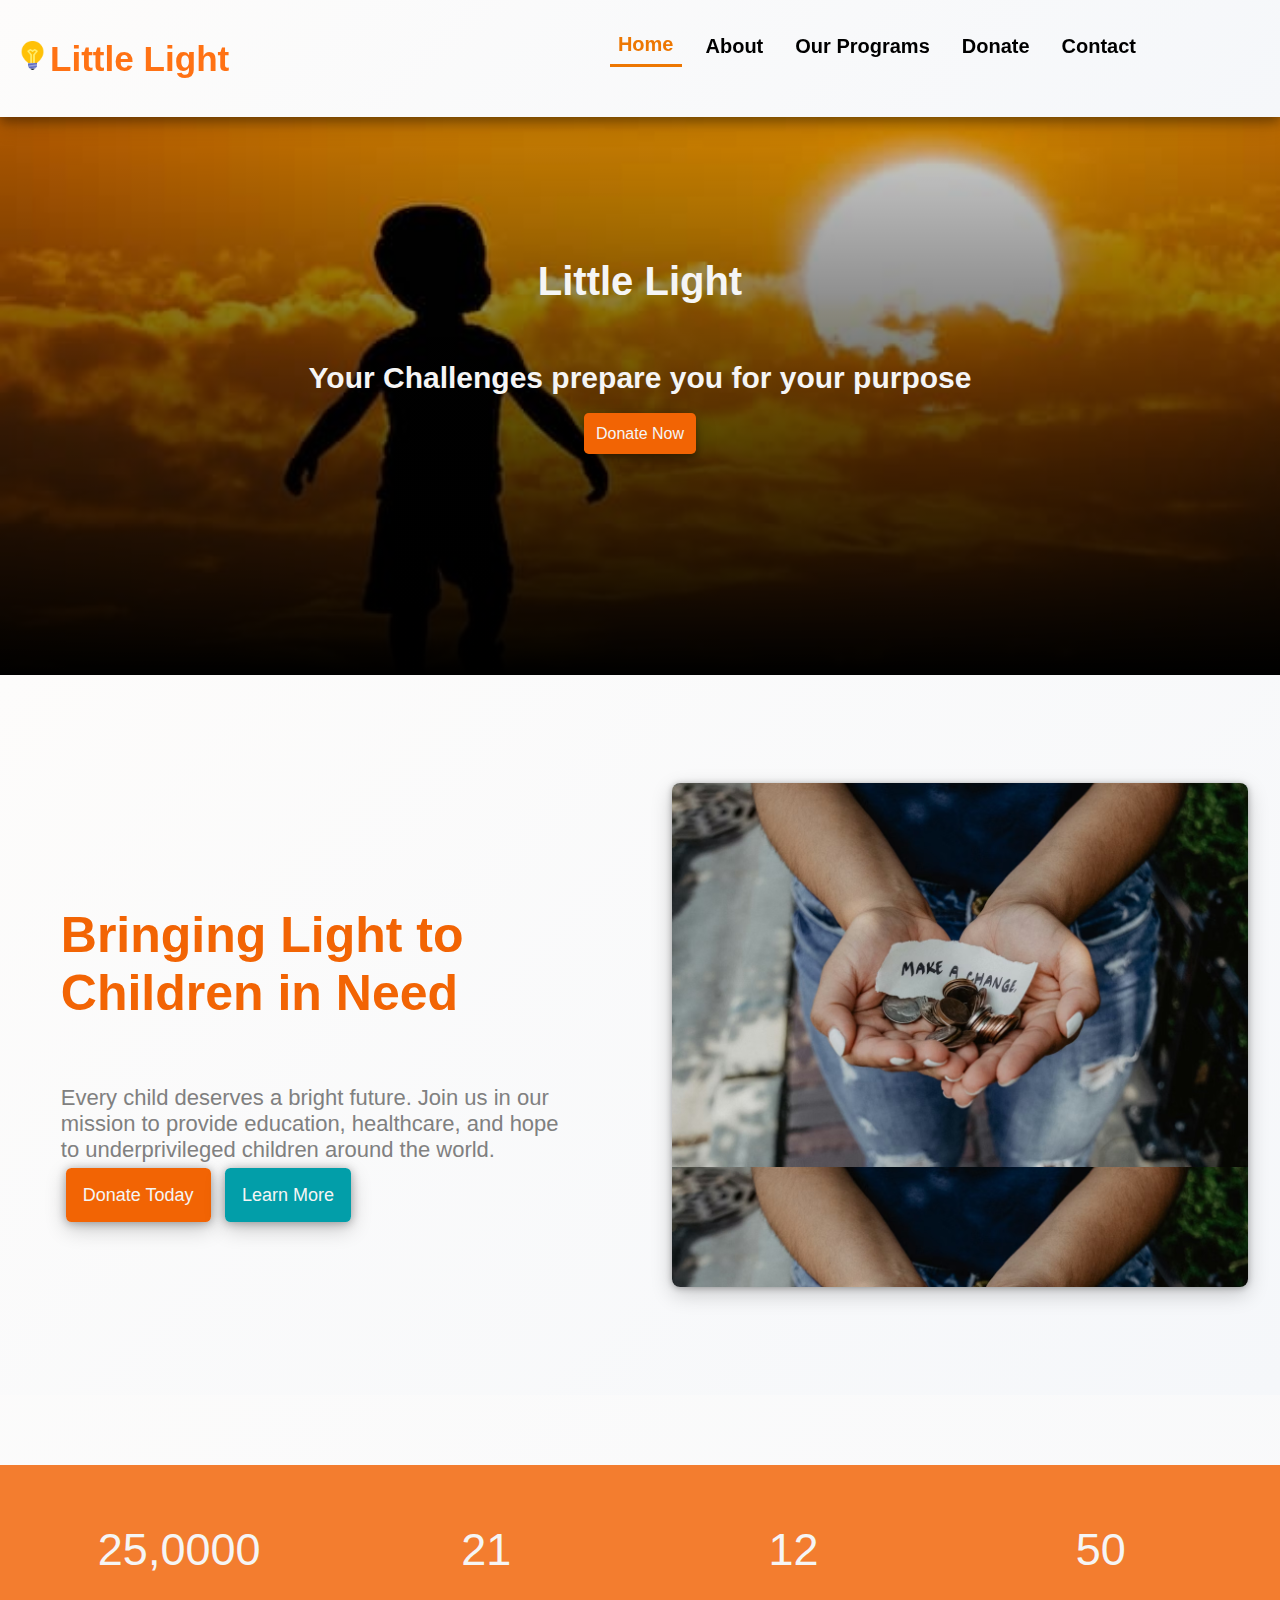
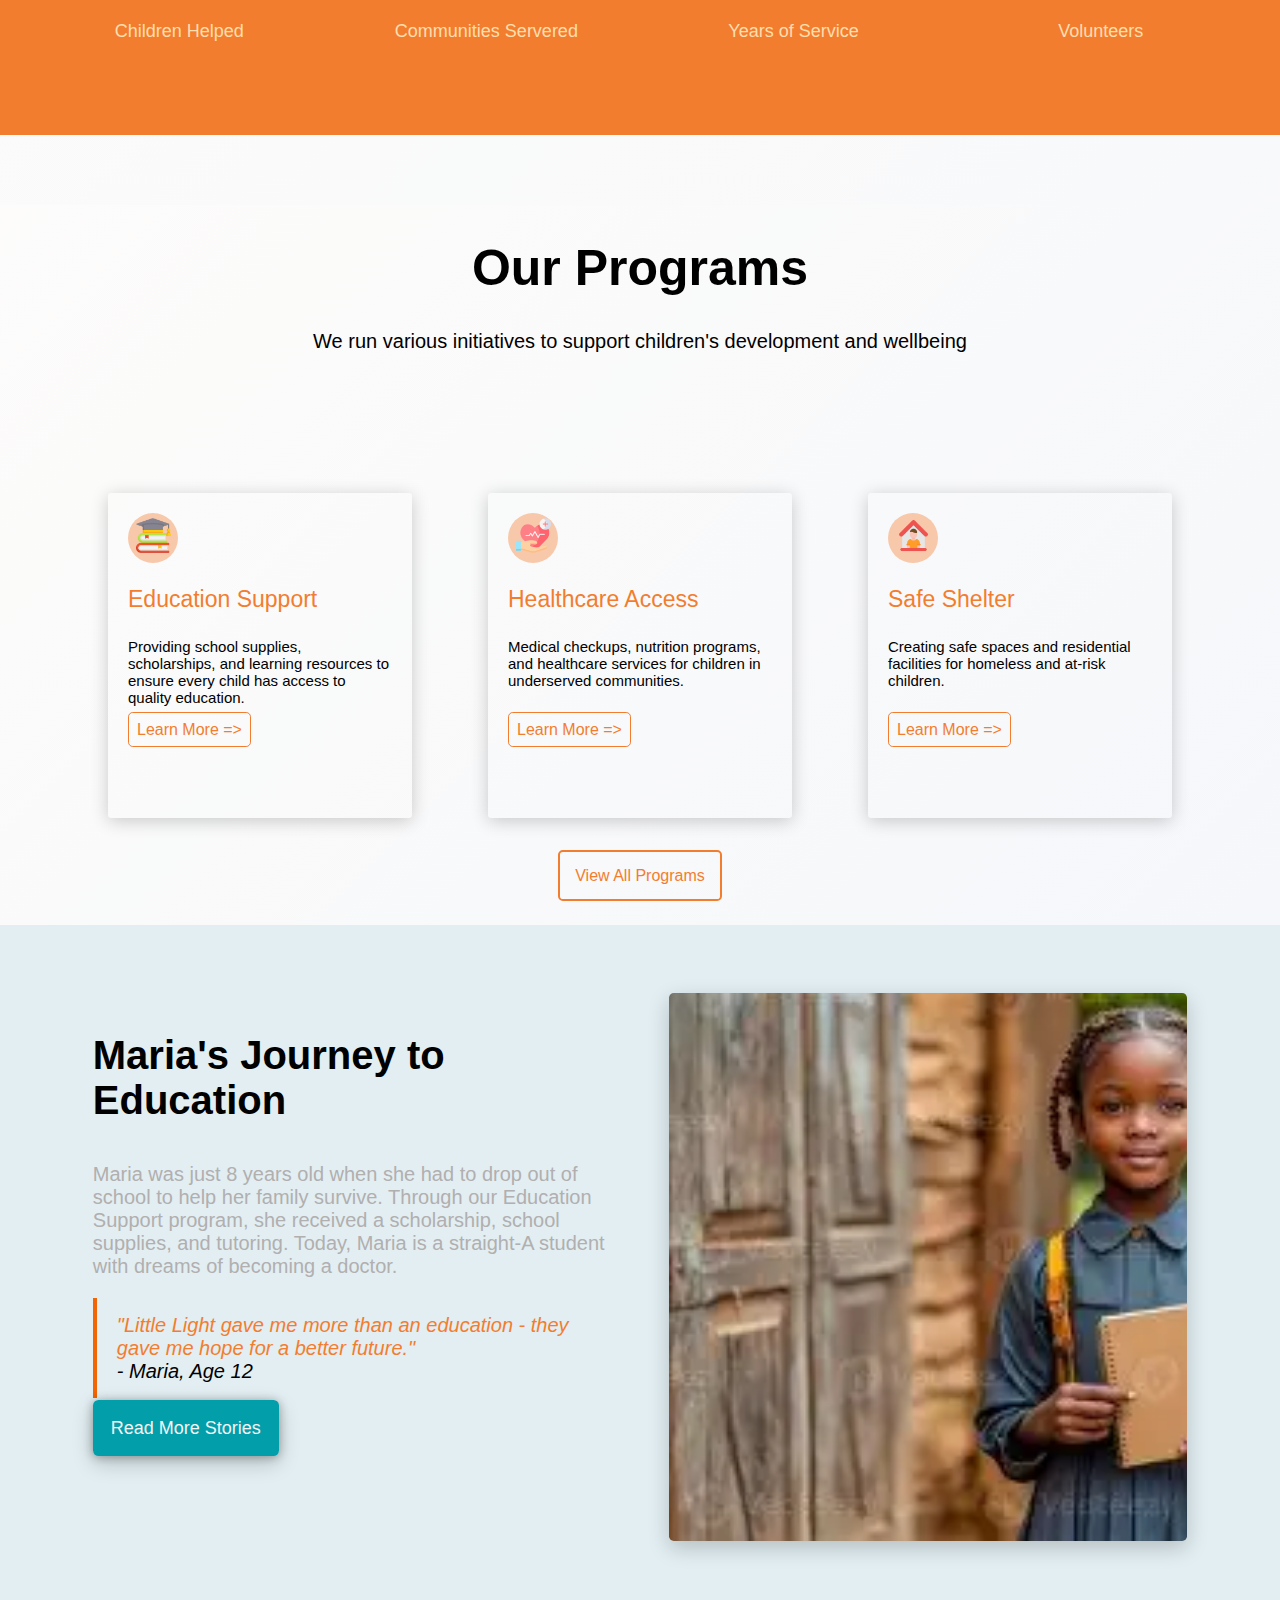
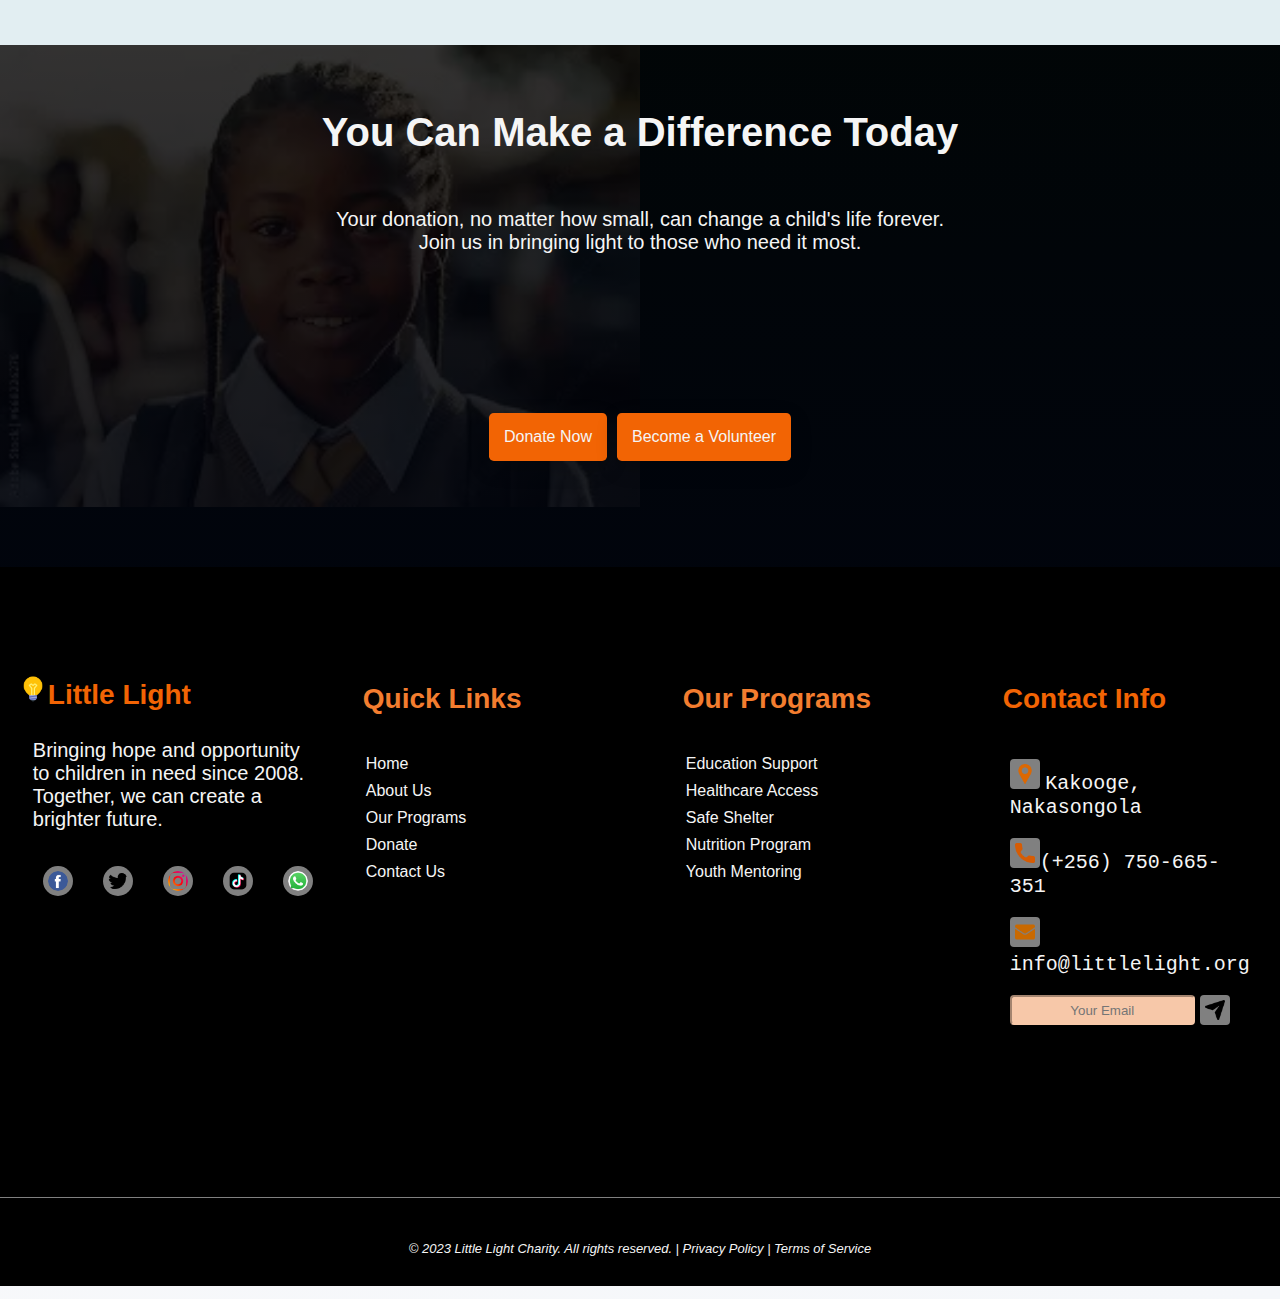
<file: index.html>
<!DOCTYPE html>
<html lang="en">
<head>
    <meta charset="UTF-8">
    <meta name="viewport" content="width=device-width, initial-scale=1.0">
    <title>Little Light | Home</title>
    <link rel="stylesheet" href="index.css">
    <link rel="icon" href="assets/icons/light.png" type="image/png">
    
</head>
<body>
    <header>
        <section class="header_1">
            <div id="logo">
                <span>
                    <img src="assets/icons/logo.png" alt="">
                </span>
                <span>
                    <h3>Little Light</h3>
                </span>

            </div>
            <div id="nav">
                <nav>
                    <a href="index.html" class="active_page">Home</a>
                    <a href="about.html">About</a>
                    <a href="programs.html">Our Programs</a>
                    <a href="donate.html">Donate</a>
                    <a href="contacts.html">Contact</a>
                </nav>
            </div>
            <div class="nav_2" id="nav_2">
                <div class="slashes" onclick="openMenue()">
                    <div id="slash_1"></div>
                    <div id="slash_2"></div>
                    <div id="slash_3"></div>
                </div>
                <div class="nav">
                    <nav>
                        <a href="index.html" class="active_page">Home</a>
                        <a href="about.html">About</a>
                        <a href="programs.html">Our Programs</a>
                        <a href="donate.html">Donate</a>
                        <a href="contacts.html">Contact</a>
                    </nav>
                </div>
            </div>
        </section>
        <section class="header_2">
            <div class="dv_1">
                <h1>Little Light</h1>
                <h3>Your Challenges prepare you for your purpose</h3>
                <div id="donateBtn">
                    <a href="donate.html">Donate Now</a>
                </div>
            </div>
        </section>
    </header>
    <main>
        <div class="intro">
            <div class="intro_1">
                <div class="intro_1_dv">
                    <h2>Bringing Light to Children in Need</h2>
                </div>
                <div class="intro_2_dv">    
                    <p>
                        Every child deserves a bright future. Join us in our mission to provide education,
                        healthcare, and hope to underprivileged children around the world.
                    </p>
                </div>
                <div class="intro_1_dv" id="btns">
                    <a id="d_btn" href="donate.html">Donate Today</a>
                    <a id="l_btn" href="about.html">Learn More</a>
                </div>
            </div>
            <div class="intro_2">
                <div class="intro_1_dv" id="btns">
                    <a id="d_btn" href="donate.html">Donate Today</a>
                    <a id="l_btn" href="about.html">Learn More</a>
                </div>

            </div>
        </div>
        <div class="counts">
            <div class="count_1">
                <p class="count_no">25,0000</p>
                <p class="count_p">Children Helped</p>
            </div>
            <div class="count_2">
                <p class="count_no">21</p>
                <p class="count_p">Communities Servered</p>
            </div>
            <div class="count_3">
                <p class="count_no">12</p>
                <p class="count_p">Years of Service</p>
            </div>
            <div class="count_4">
                <p class="count_no">50</p>
                <p class="count_p">Volunteers</p>
            </div>
            
        </div>
        <div class="programs">
            <div class="programs_intro">
                <h1>Our Programs</h1>
                <p>We run various initiatives to support children's development and wellbeing</p>
            </div>
            <div class="programs_cards">
                <div class="programs_card_1 programs_card">
                    <div class="card_icon">
                        <img src="assets/icons/education.png" alt="">
                    </div>
                    <div class="card_text">
                        <p id="h4p">Education Support</p>
                        <p id="p">
                            Providing school supplies, scholarships, and learning resources 
                            to ensure every child has access to quality education.
                        </p>
                        <a href="programs.html">Learn More <span>=></span></a>
                    </div>
                </div>
                <div class="programs_card_2 programs_card">
                    <div class="card_icon">
                        <img src="assets/icons/health.png" alt="">
                    </div>
                    <div class="card_text">
                        <p id="h4p">Healthcare Access</p>
                        <p id="p">
                            Medical checkups, nutrition programs, and healthcare services 
                            for children in underserved communities.
                        </p>
                        <a href="programs.html">Learn More <span>=></span></a>
                    </div>
                </div>
                <div class="programs_card_3 programs_card">
                    <div class="card_icon">
                        <img src="assets/icons/shelter.png" alt="">
                    </div>
                    <div class="card_text">
                        <p id="h4p">Safe Shelter</p>
                        <p id="p">
                            Creating safe spaces and residential facilities 
                            for homeless and at-risk children.
                        </p>
                        <a href="programs.html">Learn More <span>=></span></a>
                    </div>
                </div>
            </div>
            <div class="programs_footer">
                <a href="programs.html">View All Programs</a>
            </div>
        </div>
        <div class="stories">
            <div class="stories_cards">
                <div class="stories_card_1">
                    <h3>Maria's Journey to Education</h3>
                    <p id="p1">
                        Maria was just 8 years old when she had to drop out of school to help her family 
                        survive. Through our Education Support program, she received a scholarship, 
                        school supplies, and tutoring. Today, Maria is a straight-A 
                        student with dreams of becoming a doctor.
                    </p>
                    <p id="p2">
                        <i>
                            "Little Light gave me more than an education -
                            they gave me hope for a better future."
                        </i>
                        <span>
                            <i>- Maria, Age 12</i>
                        </span>
                    </p>
                    <a href="about.html">Read More Stories</a>
                </div>
                <div class="stories_card_2"></div>
            </div>
        </div>
    </main>
    <footer>
        <div class="footer_intro">
            <div class="footer_intro_bg_dv">
                <div class="footer_intro_dv">
                    <h2>You Can Make a Difference Today</h2>
                    <p>
                        Your donation, no matter how small, can change a child's life forever. 
                        Join us in bringing light to those who need it most.
                    </p>
                </div>
                <div class="footer_intro_dv footer_intro_btns">
                    <a href="donate.html"><button>Donate Now</button></a>
                    <a href="contacts.html"><button>Become a Volunteer</button></a>
                </div>
            </div>
        </div>
        <div class="footer_main">
            <div class="footer_main_1">
                <div class="footer_main_1_cards card_1">
                    <div>
                        <h3> <img src="assets/icons/light.png" alt="">Little Light</h3>
                        <p>
                            Bringing hope and opportunity to children in need since 2008. 
                            Together, we can create a brighter future.
                        </p>
                    </div>
                    <div class="media_icons">
                        <a href="facebook.com"><img src="assets/icons/facebook _1.png" alt=""></a>
                        <a href="facebook.com"><img src="assets/icons/x_1.png" alt=""></a>
                        <a href="facebook.com"><img src="assets/icons/instagram _1.png" alt=""></a>
                        <a href="facebook.com"><img src="assets/icons/tiktok_1.png" alt=""></a>
                        <a href="facebook.com"><img src="assets/icons/whatsapp_1.png" alt=""></a>
                    </div>
                </div>
                <div class="footer_main_1_cards card_2">
                    <h4>Quick Links</h4>
                    <span><a href="index.html">Home</a></span>
                    <span><a href="about.html">About Us</a></span>
                    <span><a href="programs.html">Our Programs</a></span>
                    <span><a href="donate.html">Donate</a></span>
                    <span><a href="contacts.html">Contact Us</a></span>
                </div>
                <div class="footer_main_1_cards card_2">
                    <h4>Our Programs</h4>
                    <span><a href="programs.html">Education Support</a></span>
                    <span><a href="programs.html">Healthcare Access</a></span>
                    <span><a href="programs.html">Safe Shelter</a></span>
                    <span><a href="programs.html">Nutrition Program</a></span>
                    <span><a href="programs.html">Youth Mentoring</a></span>
                </div>
                <div class="footer_main_1_cards card_3">
                        <h4>Contact Info</h4>
                        <span><img src="assets/icons/location_1.png" alt=""> <code id="footer_card_3_txt">Kakooge, Nakasongola</code></span>
                        <span><img src="assets/icons/phone_1.png" alt=""><code id="footer_card_3_txt">(+256) 750-665-351</code></span>
                        <span><img src="assets/icons/mail_1.png" alt=""><code id="footer_card_3_txt">info@littlelight.org</code></span>
                        <span id="emailSpan"><input type="text" placeholder="Your Email"><img src="assets/icons/send_1.png" id="send_icon" alt=""></span> 
                </div>
            </div>
        </div>
        <div class="footer_main_2">
                <p>&copy; 2023 Little Light Charity. All rights reserved. | Privacy Policy | Terms of Service</p>
        </div>
        </div>
    </footer>
    <script src="index.js"></script>
</body>
</html>
</file>
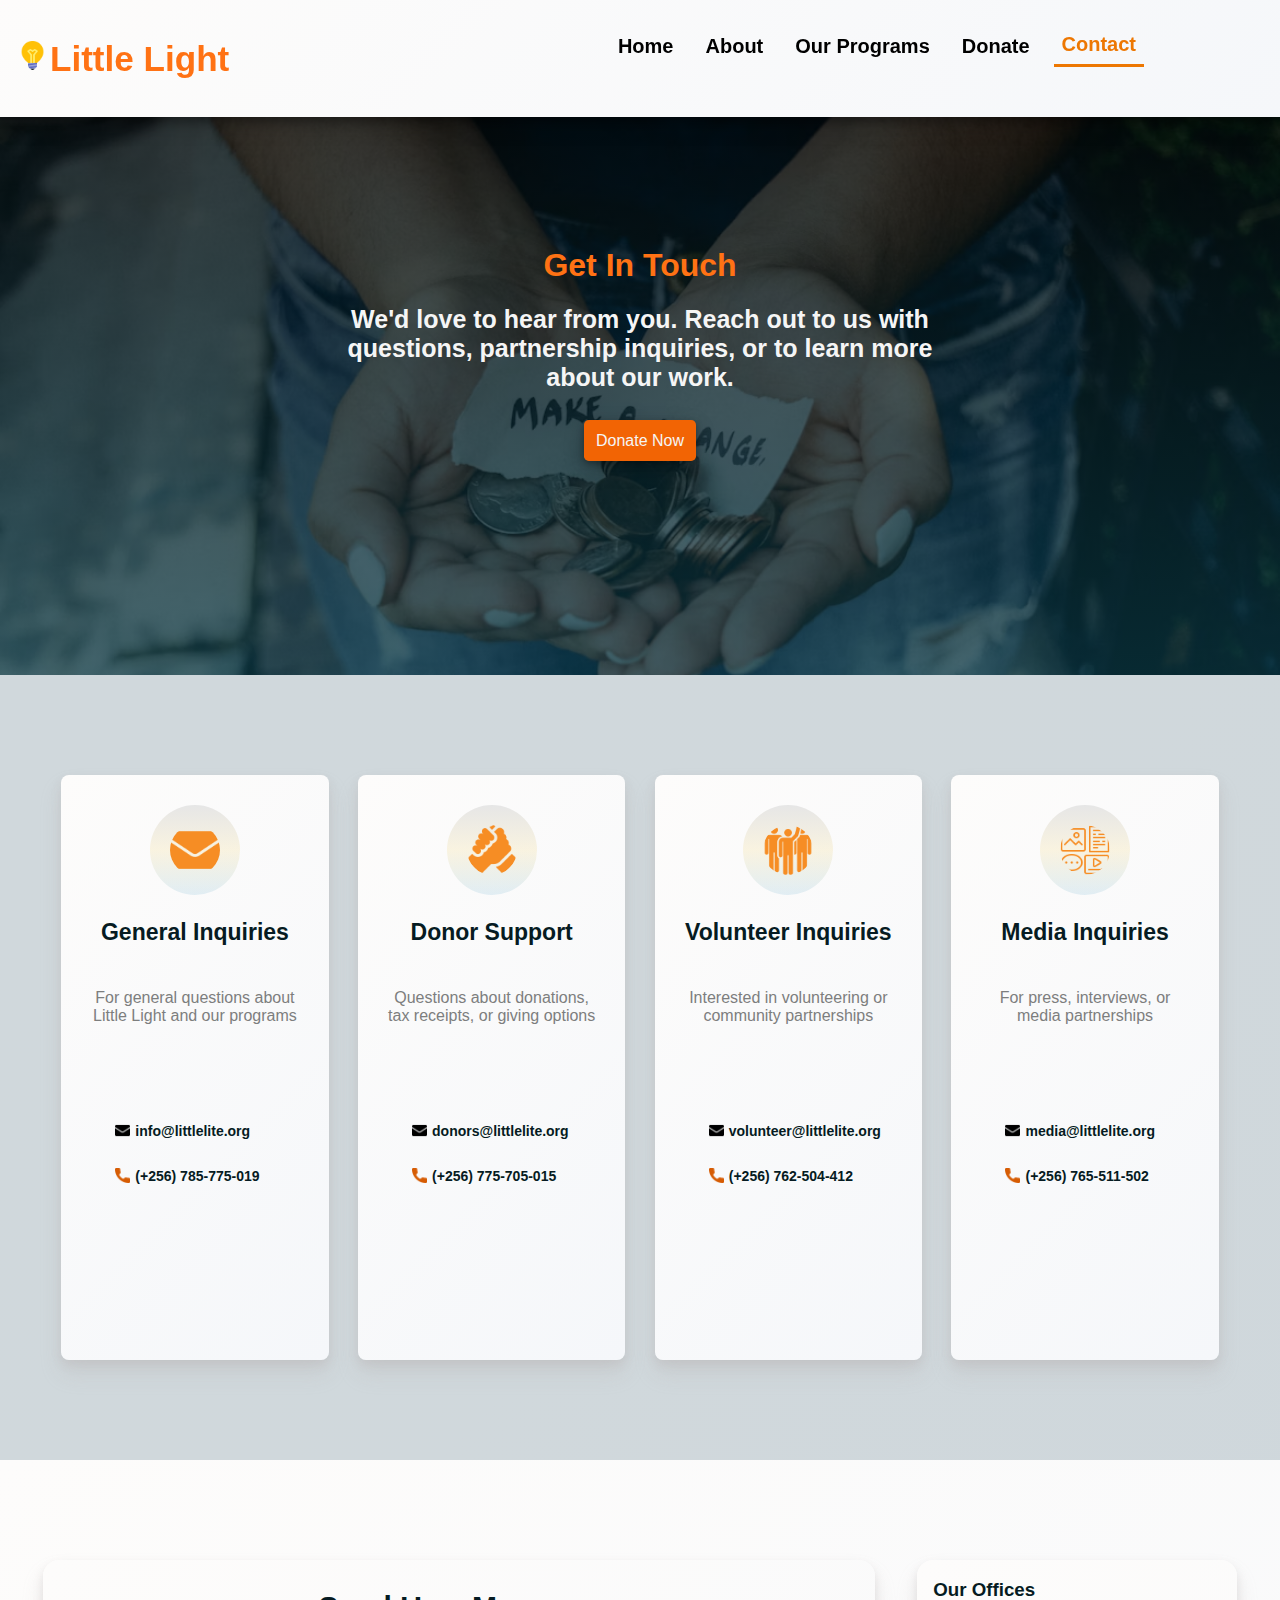
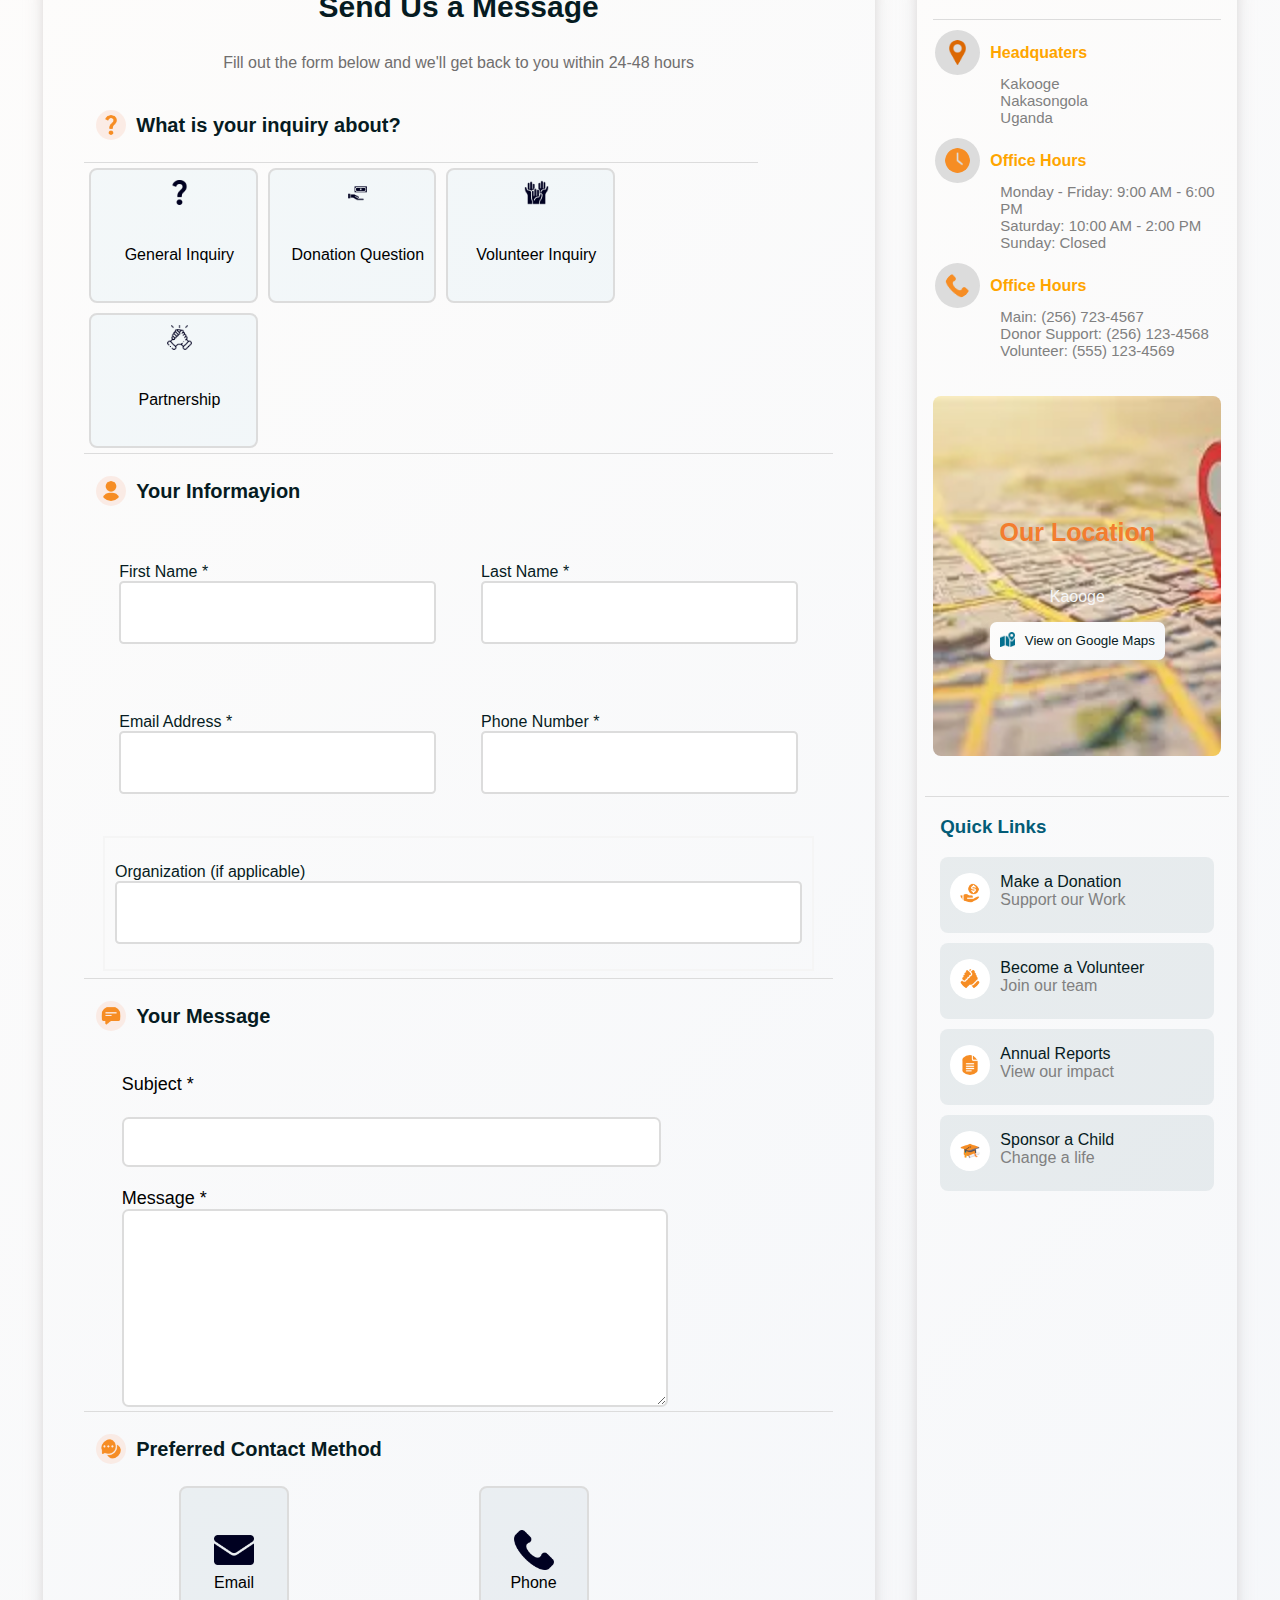
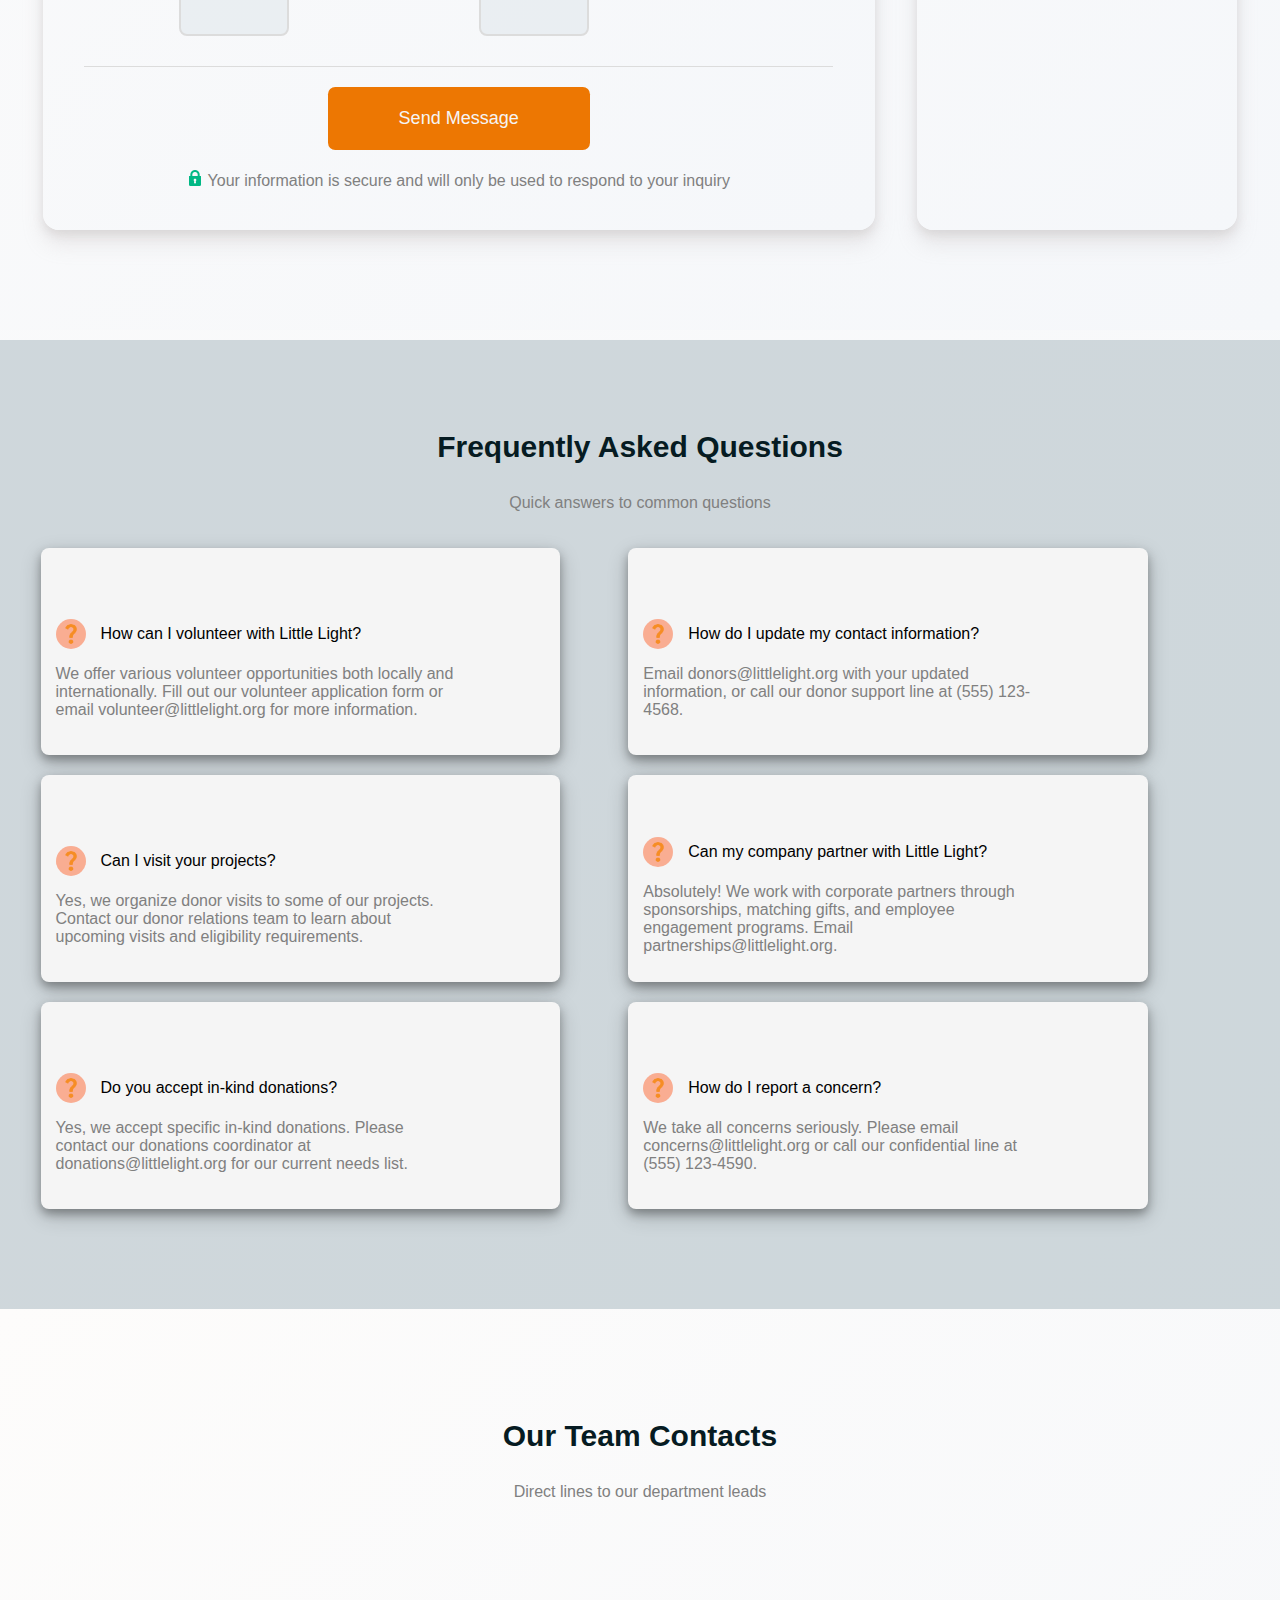
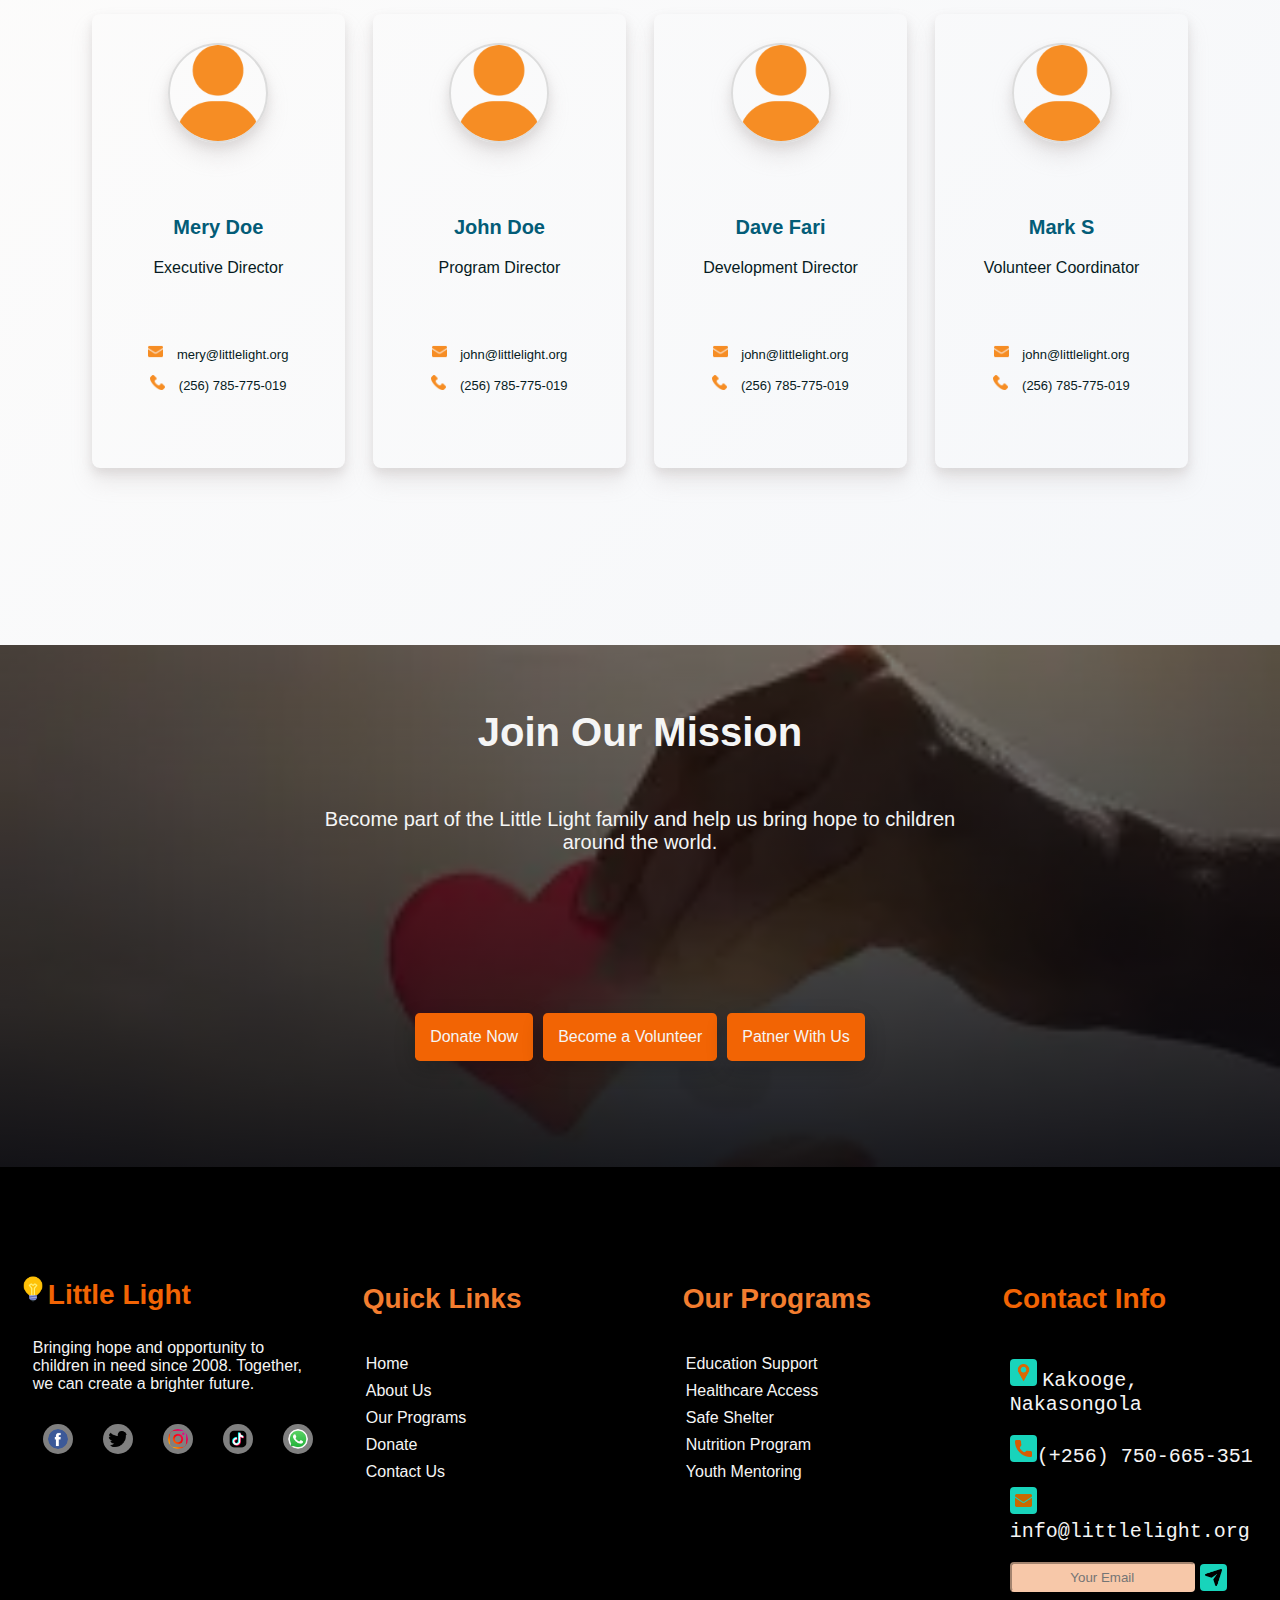
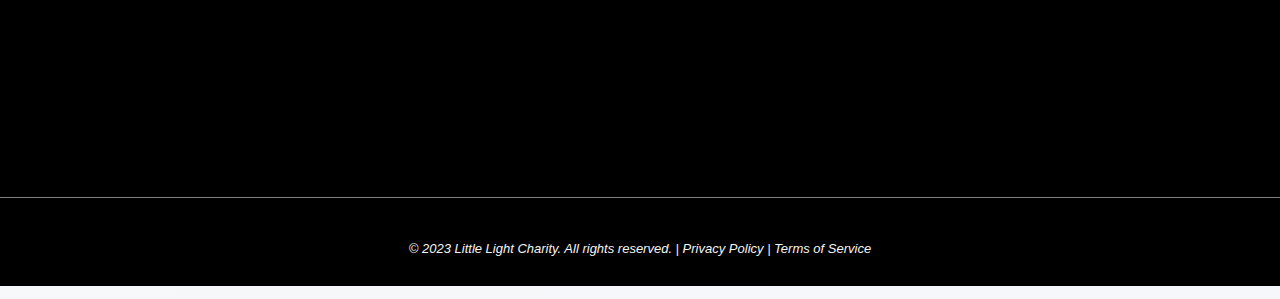
<file: contacts.html>
<!DOCTYPE html>
<html lang="en">
<head>
    <meta charset="UTF-8">
    <meta name="viewport" content="width=device-width, initial-scale=1.0">
    <title>Little Light | Contact-Us</title>
    <link rel="stylesheet" href="style.css">
    <link rel="icon" href="assets/icons/light.png" type="image/png">
</head>
<body>
    <header>
        <section class="header_1">
            <div id="logo">
                <span>
                    <img src="assets/icons/logo.png" alt="">
                </span>
                <span>
                    <h3>Little Light</h3>
                </span>

            </div>
            <div id="nav">
                <nav>
                    <a href="index.html" >Home</a>
                    <a href="about.html">About</a>
                    <a href="programs.html">Our Programs</a>
                    <a href="donate.html">Donate</a>
                    <a href="contacts.html" class="active_page">Contact</a>
                </nav>
            </div>
            <div class="nav_2" id="nav_2">
                <div class="slashes" onclick="openMenue()">
                    <div id="slash_1"></div>
                    <div id="slash_2"></div>
                    <div id="slash_3"></div>
                </div>
                <div class="nav">
                    <nav>
                        <a href="index.html">Home</a>
                        <a href="about.html">About</a>
                        <a href="programs.html">Our Programs</a>
                        <a href="donate.html">Donate</a>
                        <a href="contacts.html" class="active_page">Contact</a>
                    </nav>
                </div>
            </div>
        </section>
        <section class="header_2">
            <div class="dv_1">
                <div id="headeder_bg">
                    <h1>Get In Touch</h1>
                    <h3>
                        We'd love to hear from you. Reach out to us with questions, 
                        partnership inquiries, or to learn more about our work.
                    </h3>
                    <div id="donateBtn">
                        <a href="donate.html">Donate Now</a>
                    </div>
                </div>
            </div>
        </section>
    </header>
    <main>
        <div class="inquiries">
            <div class="cards">
                <div class="card_1 inquirie_card">
                    <div class="img">
                        <img src="assets/icons/color_email_2.png" alt="">
                    </div>
                    <div class="txt">
                        <h3>General Inquiries</h3>
                        <p>For general questions about Little Light and our programs</p>
                    </div>
                    <div class="footer">
                        <span>
                            <img src="assets/icons/email _1.png" alt="">
                            <b><a href="mailto:info@littlelite.org">info@littlelite.org</a></b>
                        </span>
                        <span>
                            <img src="assets/icons/phone_1.png" alt="">
                            <b><a href="tel:+256785775019">(+256) 785-775-019</a></b>
                        </span>
                    </div>
                </div>
                <div class="card_2 inquirie_card">
                    <div class="img">
                        <img src="assets/icons/color_support_2.png" alt="">
                    </div>
                    <div class="txt">
                        <h3>Donor Support</h3>
                        <p>Questions about donations, tax receipts, or giving options</p>
                    </div>
                    <div class="footer">
                        <span>
                            <img src="assets/icons/email _1.png" alt="">
                            <b><a href="mailto:info@littlelite.org">donors@littlelite.org</a></b>
                        </span>
                        <span>
                            <img src="assets/icons/phone_1.png" alt="">
                            <b><a href="tel:+256785775019">(+256) 775-705-015</a></b>
                        </span>
                    </div>
                </div>
                <div class="card_3 inquirie_card">
                    <div class="img">
                        <img src="assets/icons/color_volunteer_2.png" alt="">
                    </div>
                    <div class="txt">
                        <h3>Volunteer Inquiries</h3>
                        <p>Interested in volunteering or community partnerships</p>
                    </div>
                    <div class="footer">
                        <span>
                            <img src="assets/icons/email _1.png" alt="">
                            <b><a href="mailto:info@littlelite.org">volunteer@littlelite.org</a></b>
                        </span>
                        <span>
                            <img src="assets/icons/phone_1.png" alt="">
                            <b><a href="tel:+256785775019">(+256) 762-504-412</a></b>
                        </span>
                    </div>
                </div>
                <div class="card_4 inquirie_card">
                    <div class="img">
                        <img src="assets/icons/color_media_2.png" alt="">
                    </div>
                    <div class="txt">
                        <h3>Media Inquiries</h3>
                        <p>For press, interviews, or media partnerships</p>
                    </div>
                    <div class="footer">
                        <span>
                            <img src="assets/icons/email _1.png" alt="">
                            <b><a href="mailto:info@littlelite.org">media@littlelite.org</a></b>
                        </span>
                        <span>
                            <img src="assets/icons/phone_1.png" alt="">
                            <b><a href="tel:+256785775019">(+256) 765-511-502</a></b>
                        </span>
                    </div>
                </div>
            </div>
        </div>
        <div class="message">
            <div class="send_message">
                <div class="intro">
                    <h3>Send Us a Message</h3>
                    <p>Fill out the form below and we'll get back to you within 24-48 hours</p>
                </div>
                <div class="msg_cards">
                    <div class="options msg_card">
                        <div class="intro">
                            <h3>
                                <img src="assets/icons/color_question_1.png" alt="">
                                <span>What is your inquiry about?</span>
                            </h3>
                        </div>
                        <div class="option_cards">
                            <div class="option_card_1 option_card">
                                <span><img src="assets/icons/dark_color_question_1.png" alt=""></span>
                                <span>General Inquiry</span>
                            </div>
                            <div class="option_card_2 option_card">
                                <span><img src="assets/icons/dark_color_donate_1.png" alt=""></span>
                                <span>Donation Question</span>
                            </div>
                            <div class="option_card_3 option_card">
                                <span><img src="assets/icons/dark_color_volunteer_1.png" alt=""></span>
                                <span>Volunteer Inquiry</span>
                            </div>
                            <div class="option_card_4 option_card">
                                <span><img src="assets/icons/dark_color_support_1.png" alt=""></span>
                                <span>Partnership</span>
                            </div>
                        </div>
                    </div>
                    <div class="info msg_card">
                        <div class="intro">
                            <h3><img src="assets/icons/color_user_1.png" alt=""><span>Your Informayion</span></h3>
                        </div>
                        <div class="info_inputs">
                            <div class="input_card_1 input_card">
                                <label>
                                    <span>First Name *</span>
                                    <span><input type="text" required></span>
                                </label>
                            </div>
                            <div class="input_card_2 input_card">
                                <label>
                                    <span>Last Name *</span>
                                    <span><input type="text" required></span>
                                </label>
                            </div>
                            <div class="input_card_3 input_card">
                                <label>
                                    <span>Email Address *</span>
                                    <span><input type="email" required></span>
                                </label>
                            </div>
                            <div class="input_card_4 input_card">
                                <label>
                                    <span>Phone Number *</span>
                                    <span><input type="tel" required></span>
                                </label>
                            </div>
                            <div class="input_card_5 input_card">
                                <label>
                                    <span>Organization (if applicable)</span>
                                    <span><input type="text"></span>
                                </label>
                            </div>
                        </div>
                    </div>
                    <div class="write_msg msg_card">
                        <div class="intro">
                            <h3><img src="assets/icons/color_comment _1.png" alt="">Your Message</h3>
                        </div>
                        <div class="msg_inputs">
                            <label>
                                <span>Subject *</span>
                                <span><input type="text"></span>
                            </label>
                            <label>
                                <span>Message *</span>
                                <span>
                                    <textarea name="" id="" placeholder="Your message here...">

                                    </textarea>
                                </span>
                            </label>
                        </div>
                    </div>
                    <div class="contact_method msg_card">
                        <div class="intro">
                            <h3><img src="assets/icons/color_chat_1.png" alt=""><span>Preferred Contact Method</span></h3>
                        </div>
                        <div class="contact_method_cards">
                            <div class="contact_method_card_1 contact_method_card">
                                <span><img src="assets/icons/dark_color_email_1.png" alt=""></span>
                                <span>Email</span>
                            </div>
                            <div class="contact_method_card_2 contact_method_card">
                                <span><img src="assets/icons/dark_color_phone_1.png" alt=""></span>
                                <span>Phone</span>
                            </div>
                        </div>
                    </div>
                    <div class="btn msg_card">
                        <button>Send Message</button>
                        <span>
                            <img src="assets/icons/secure_3.png" alt="">
                            Your information is secure and will only be used to respond to your inquiry
                        </span>
                    </div>
                </div>
            </div>
            <div class="location">
                <div class="office location_card">
                    <div class="intro">
                        <h3>Our Offices</h3>
                    </div>
                    <div class="office_cards">
                        <div class="office_card_1 office_card">
                            
                            <div class="txt">
                                <div class="loc">
                                    <span id="hspan">
                                        <img src="assets/icons/location_1.png" alt="">
                                        Headquaters
                                    </span>
                                    <span id="span">Kakooge</span>
                                    <span id="span">Nakasongola</span>
                                    <span id="span">Uganda</span>
                                </div>
                                <div class="hours">
                                    <span id="hspan">
                                        <img src="assets/icons/color_clock_1.png" alt="">
                                        Office Hours
                                    </span>
                                    <span id="span">Monday - Friday: 9:00 AM - 6:00 PM</span>
                                    <span id="span">Saturday: 10:00 AM - 2:00 PM</span>
                                    <span id="span">Sunday: Closed</span>
                                </div>
                                <div class="numbers">
                                    <span id="hspan">
                                        <img src="assets/icons/color_phone_1.png" alt="">
                                        Office Hours
                                    </span>
                                    <span id="span">Main: (256) 723-4567</span>
                                    <span id="span">Donor Support: (256) 123-4568</span>
                                    <span id="span">Volunteer: (555) 123-4569</span>
                                </div>
                            </div>
                        </div>
                    </div>
                </div>
                <div class="geo_map location_card">
                    <h3>Our Location</h3>
                    <p>Kaooge</p>
                    <button><span><img src="assets/icons/map_2.png" alt=""></span>View on Google Maps</button>
                </div>
                <div class="quick_links location_card">
                    <div class="intro">
                        <h3>Quick Links</h3>
                    </div>
                    <div class="links">
                        <div class="link_1 link_card">
                            <p #imgp>
                                <img src="assets/icons/color_donate_2.png" alt="">
                            </p>
                            <p id="p">
                                <span>Make a Donation</span>
                                <span>Support our Work</span>
                            </p>
                        </div>
                        <div class="link_2 link_card">
                            <p #imgp>
                                <img src="assets/icons/color_support_2.png" alt="">
                            </p>
                            <p id="p">
                                <span>Become a Volunteer</span>
                                <span>Join our team</span>
                            </p>
                        </div>
                        <div class="link_3 link_card">
                            <p #imgp>
                                <img src="assets/icons/color_doc_1.png" alt="">
                            </p>
                            <p id="p">
                                <span>Annual Reports</span>
                                <span>View our impact</span>
                            </p>
                        </div>
                        <div class="link_4 link_card">
                            <p #imgp>
                                <img src="assets/icons/color_grad_hat_1.png" alt="">
                            </p>
                            <p id="p">
                                <span>Sponsor a Child</span>
                                <span>Change a life</span>
                            </p>
                        </div>
                    </div>
                </div>
            </div>
        </div>
        <div class="faqs">
            <div class="intro">
                <h3>Frequently Asked Questions</h3>
                <p>Quick answers to common questions</p>
            </div>
            <div class="cards">
                <div class="first_faqs">
                    <div class="card_1 faq_card">
                        <div class="intro">
                            <img src="assets/icons/color_question_1.png" alt="">
                            <span>How can I volunteer with Little Light?</span>
                        </div>
                        <div class="answer">
                            <p>
                                We offer various volunteer opportunities both locally and internationally. 
                                Fill out our volunteer application form or email volunteer@littlelight.org for more information.
                            </p>
                        </div>
                    </div>
                    <div class="card_2 faq_card">
                        <div class="intro">
                            <img src="assets/icons/color_question_1.png" alt="">
                            <span>Can I visit your projects?</span>
                        </div>
                        <div class="answer">
                            <p>
                                Yes, we organize donor visits to some of our projects. 
                                Contact our donor relations team to learn about upcoming visits and eligibility requirements.
                            </p>
                        </div>
                    </div>
                    <div class="card_3 faq_card">
                        <div class="intro">
                            <img src="assets/icons/color_question_1.png" alt="">
                            <span>Do you accept in-kind donations?</span>
                        </div>
                        <div class="answer">
                            <p>
                                Yes, we accept specific in-kind donations. 
                                Please contact our donations coordinator at donations@littlelight.org for our current needs list.
                            </p>
                        </div>
                    </div>
                </div>
                <div class="second_faqs">
                    <div class="card_1 faq_card">
                        <div class="intro">
                            <img src="assets/icons/color_question_1.png" alt="">
                            <span>How do I update my contact information?</span>
                        </div>
                        <div class="answer">
                            <p>
                                Email donors@littlelight.org with your updated information,
                                 or call our donor support line at (555) 123-4568.
                            </p>
                        </div>
                    </div>
                    <div class="card_2 faq_card">
                        <div class="intro">
                            <img src="assets/icons/color_question_1.png" alt="">
                            <span>Can my company partner with Little Light?</span>
                        </div>
                        <div class="answer">
                            <p>
                                Absolutely! We work with corporate partners through sponsorships, matching gifts, 
                                and employee engagement programs. Email partnerships@littlelight.org.
                            </p>
                        </div>
                    </div>
                    <div class="card_3 faq_card">
                        <div class="intro">
                            <img src="assets/icons/color_question_1.png" alt="">
                            <span>How do I report a concern?</span>
                        </div>
                        <div class="answer">
                            <p>
                                We take all concerns seriously. Please email concerns@littlelight.org or 
                                call our confidential line at (555) 123-4590.
                            </p>
                        </div>
                    </div>
                </div>
            </div>
        </div>
    <div class="team">
            <div class="intro">
                <h3>Our Team Contacts</h3>
                <p>Direct lines to our department leads</p>
            </div>
            <div class="cards">
                <div class="card_1 team_card">
                    <div class="img">
                        <img src="assets/icons/color_user_1.png" alt="">
                    </div>
                    <div class="txt">
                        <p id="hp">Mery Doe</p>
                        <p id="p">Executive Director</p>
                    </div>
                    <div class="contacts">
                        <p>
                            <img src="assets/icons/color_email_2.png" alt="">
                            <a href="mailto:info@littlelite.org">mery@littlelight.org</a>
                        </p>
                        <p>
                            <img src="assets/icons/color_phone_1.png" alt="">
                            <a href="tel:+256785775019">(256) 785-775-019</a>
                        </p>
                    </div>
                </div>
                <div class="card_2 team_card">
                    <div class="img">
                        <img src="assets/icons/color_user_1.png" alt="">
                    </div>
                    <div class="txt">
                        <p id="hp">John Doe</p>
                        <p id="p">Program Director</p>
                    </div>
                    <div class="contacts">
                        <p>
                            <img src="assets/icons/color_email_2.png" alt="">
                            <a href="mailto:info@littlelite.org">john@littlelight.org</a>
                        </p>
                        <p>
                            <img src="assets/icons/color_phone_1.png" alt="">
                            <a href="tel:+256785775019">(256) 785-775-019</a>
                        </p>
                    </div>
                </div>
                <div class="card_3 team_card">
                    <div class="img">
                        <img src="assets/icons/color_user_1.png" alt="">
                    </div>
                    <div class="txt">
                        <p id="hp">Dave Fari</p>
                        <p id="p">Development Director</p>
                    </div>
                    <div class="contacts">
                        <p>
                            <img src="assets/icons/color_email_2.png" alt="">
                            <a href="mailto:info@littlelite.org">john@littlelight.org</a>
                        </p>
                        <p>
                            <img src="assets/icons/color_phone_1.png" alt="">
                            <a href="tel:+256785775019">(256) 785-775-019</a>
                        </p>
                    </div>
                </div>
                <div class="card_4 team_card">
                    <div class="img">
                        <img src="assets/icons/color_user_1.png" alt="">
                    </div>
                    <div class="txt">
                        <p id="hp">Mark S</p>
                        <p id="p">Volunteer Coordinator</p>
                    </div>
                    <div class="contacts">
                        <p>
                            <img src="assets/icons/color_email_2.png" alt="">
                            <a href="mailto:info@littlelite.org">john@littlelight.org</a>
                        </p>
                        <p>
                            <img src="assets/icons/color_phone_1.png" alt="">
                            <a href="tel:+256785775019">(256) 785-775-019</a>
                        </p>
                    </div>
                </div>
            </div>
        </div>
    </main>
    <footer>
        <div class="footer_intro">
            <div class="footer_intro_bg_dv">
                <div class="footer_intro_dv">
                    <h2>Join Our Mission</h2>
                    <p>
                        Become part of the Little Light family and help 
                        us bring hope to children around the world.
                    </p>
                </div>
                <div class="footer_intro_dv footer_intro_btns">
                    <a href="donate.html"><button>Donate Now</button></a>
                    <a href="contacts.html"><button>Become a Volunteer</button></a>
                    <a href="contacts.html"><button>Patner With Us</button></a>
                </div>
            </div>
        </div>
        <div class="footer_main">
            <div class="footer_main_1">
                <div class="footer_main_1_cards card_1">
                    <div>
                        <h3> <img src="assets/icons/light.png" alt="">Little Light</h3>
                        <p>
                            Bringing hope and opportunity to children in need since 2008. 
                            Together, we can create a brighter future.
                        </p>
                    </div>
                    <div class="media_icons">
                        <a href="facebook.com"><img src="assets/icons/facebook _1.png" alt=""></a>
                        <a href="facebook.com"><img src="assets/icons/x_1.png" alt=""></a>
                        <a href="facebook.com"><img src="assets/icons/instagram _1.png" alt=""></a>
                        <a href="facebook.com"><img src="assets/icons/tiktok_1.png" alt=""></a>
                        <a href="facebook.com"><img src="assets/icons/whatsapp_1.png" alt=""></a>
                    </div>
                </div>
                <div class="footer_main_1_cards card_2">
                    <h4>Quick Links</h4>
                    <span><a href="index.html">Home</a></span>
                    <span><a href="about.html">About Us</a></span>
                    <span><a href="programs.html">Our Programs</a></span>
                    <span><a href="donate.html">Donate</a></span>
                    <span><a href="contacts.html">Contact Us</a></span>
                </div>
                <div class="footer_main_1_cards card_2">
                    <h4>Our Programs</h4>
                    <span><a href="programs.html">Education Support</a></span>
                    <span><a href="programs.html">Healthcare Access</a></span>
                    <span><a href="programs.html">Safe Shelter</a></span>
                    <span><a href="programs.html">Nutrition Program</a></span>
                    <span><a href="programs.html">Youth Mentoring</a></span>
                </div>
                <div class="footer_main_1_cards card_3">
                        <h4>Contact Info</h4>
                        <span><img src="assets/icons/location_1.png" alt=""> <code id="footer_card_3_txt">Kakooge, Nakasongola</code></span>
                        <span><img src="assets/icons/phone_1.png" alt=""><code id="footer_card_3_txt">(+256) 750-665-351</code></span>
                        <span><img src="assets/icons/mail_1.png" alt=""><code id="footer_card_3_txt">info@littlelight.org</code></span>
                        <span id="emailSpan"><input type="text" placeholder="Your Email"><img src="assets/icons/send_1.png" id="send_icon" alt=""></span> 
                </div>
            </div>
        </div>
        <div class="footer_main_2">
                <p>&copy; 2023 Little Light Charity. All rights reserved. | Privacy Policy | Terms of Service</p>
        </div>
        </div>
    </footer>
    <script src="index.js"></script>
</body>
</html>
</file>
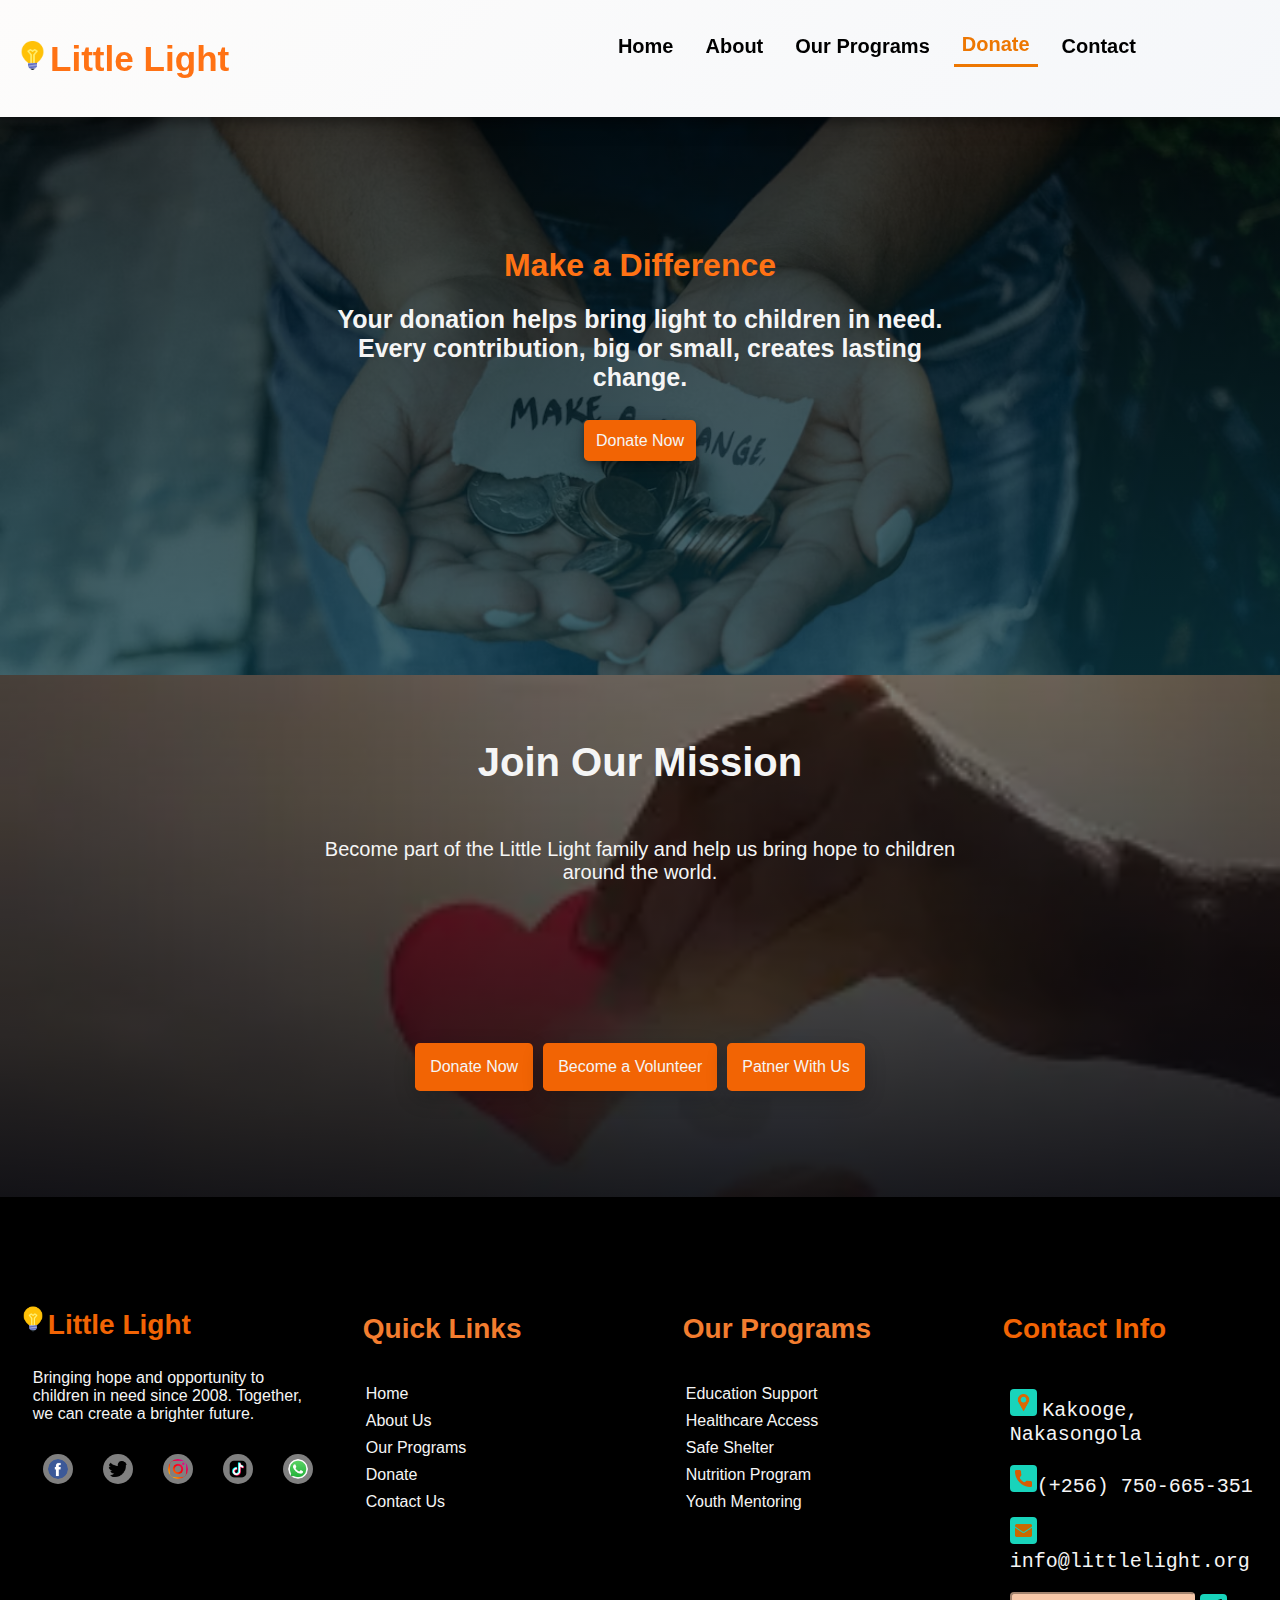
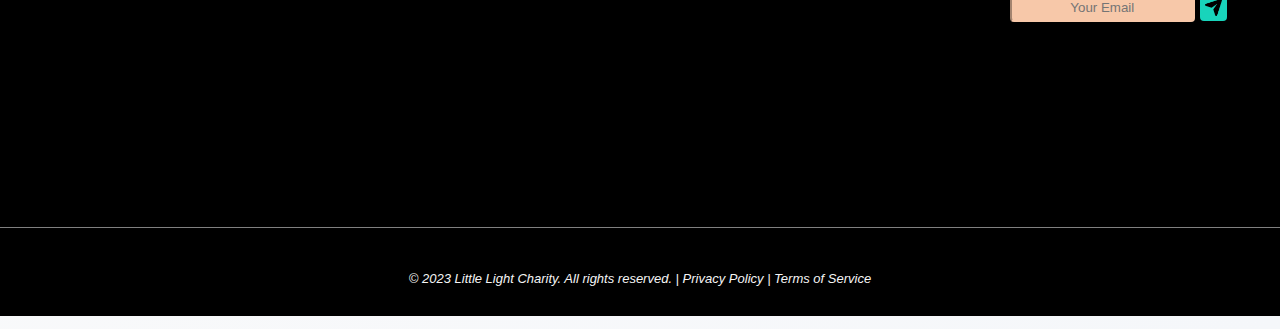
<file: donate.html>
<!DOCTYPE html>
<html lang="en">
<head>
    <meta charset="UTF-8">
    <meta name="viewport" content="width=device-width, initial-scale=1.0">
    <title>Little Light | Contact-Us</title>
    <link rel="stylesheet" href="style.css">
    <link rel="icon" href="assets/icons/light.png" type="image/png">
</head>
<body>
    <header>
        <section class="header_1">
            <div id="logo">
                <span>
                    <img src="assets/icons/logo.png" alt="">
                </span>
                <span>
                    <h3>Little Light</h3>
                </span>

            </div>
            <div id="nav">
                <nav>
                    <a href="index.html" >Home</a>
                    <a href="about.html">About</a>
                    <a href="programs.html">Our Programs</a>
                    <a href="donate.html" class="active_page">Donate</a>
                    <a href="contacts.html">Contact</a>
                </nav>
            </div>
            <div class="nav_2" id="nav_2">
                <div class="slashes" onclick="openMenue()">
                    <div id="slash_1"></div>
                    <div id="slash_2"></div>
                    <div id="slash_3"></div>
                </div>
                <div class="nav">
                    <nav>
                        <a href="index.html">Home</a>
                        <a href="about.html">About</a>
                        <a href="programs.html">Our Programs</a>
                        <a href="donate.html" class="active_page">Donate</a>
                        <a href="contacts.html">Contact</a>
                    </nav>
                </div>
            </div>
        </section>
        <section class="header_2">
            <div class="dv_1">
                <div id="headeder_bg">
                    <h1>Make a Difference</h1>
                    <h3>
                        Your donation helps bring light to children in need. 
                        Every contribution, big or small, creates lasting change.
                    </h3>
                    <div id="donateBtn">
                        <a href="donate.html">Donate Now</a>
                    </div>
                </div>
            </div>
        </section>
    </header>
    <main>
        
    </main>
    <footer>
        <div class="footer_intro">
            <div class="footer_intro_bg_dv">
                <div class="footer_intro_dv">
                    <h2>Join Our Mission</h2>
                    <p>
                        Become part of the Little Light family and help 
                        us bring hope to children around the world.
                    </p>
                </div>
                <div class="footer_intro_dv footer_intro_btns">
                    <a href="donate.html"><button>Donate Now</button></a>
                    <a href="contacts.html"><button>Become a Volunteer</button></a>
                    <a href="contacts.html"><button>Patner With Us</button></a>
                </div>
            </div>
        </div>
        <div class="footer_main">
            <div class="footer_main_1">
                <div class="footer_main_1_cards card_1">
                    <div>
                        <h3> <img src="assets/icons/light.png" alt="">Little Light</h3>
                        <p>
                            Bringing hope and opportunity to children in need since 2008. 
                            Together, we can create a brighter future.
                        </p>
                    </div>
                    <div class="media_icons">
                        <a href="facebook.com"><img src="assets/icons/facebook _1.png" alt=""></a>
                        <a href="facebook.com"><img src="assets/icons/x_1.png" alt=""></a>
                        <a href="facebook.com"><img src="assets/icons/instagram _1.png" alt=""></a>
                        <a href="facebook.com"><img src="assets/icons/tiktok_1.png" alt=""></a>
                        <a href="facebook.com"><img src="assets/icons/whatsapp_1.png" alt=""></a>
                    </div>
                </div>
                <div class="footer_main_1_cards card_2">
                    <h4>Quick Links</h4>
                    <span><a href="index.html">Home</a></span>
                    <span><a href="about.html">About Us</a></span>
                    <span><a href="programs.html">Our Programs</a></span>
                    <span><a href="donate.html">Donate</a></span>
                    <span><a href="contacts.html">Contact Us</a></span>
                </div>
                <div class="footer_main_1_cards card_2">
                    <h4>Our Programs</h4>
                    <span><a href="programs.html">Education Support</a></span>
                    <span><a href="programs.html">Healthcare Access</a></span>
                    <span><a href="programs.html">Safe Shelter</a></span>
                    <span><a href="programs.html">Nutrition Program</a></span>
                    <span><a href="programs.html">Youth Mentoring</a></span>
                </div>
                <div class="footer_main_1_cards card_3">
                        <h4>Contact Info</h4>
                        <span><img src="assets/icons/location_1.png" alt=""> <code id="footer_card_3_txt">Kakooge, Nakasongola</code></span>
                        <span><img src="assets/icons/phone_1.png" alt=""><code id="footer_card_3_txt">(+256) 750-665-351</code></span>
                        <span><img src="assets/icons/mail_1.png" alt=""><code id="footer_card_3_txt">info@littlelight.org</code></span>
                        <span id="emailSpan"><input type="text" placeholder="Your Email"><img src="assets/icons/send_1.png" id="send_icon" alt=""></span> 
                </div>
            </div>
        </div>
        <div class="footer_main_2">
                <p>&copy; 2023 Little Light Charity. All rights reserved. | Privacy Policy | Terms of Service</p>
        </div>
        </div>
    </footer>
    <script src="index.js"></script>
</body>
</html>
</file>
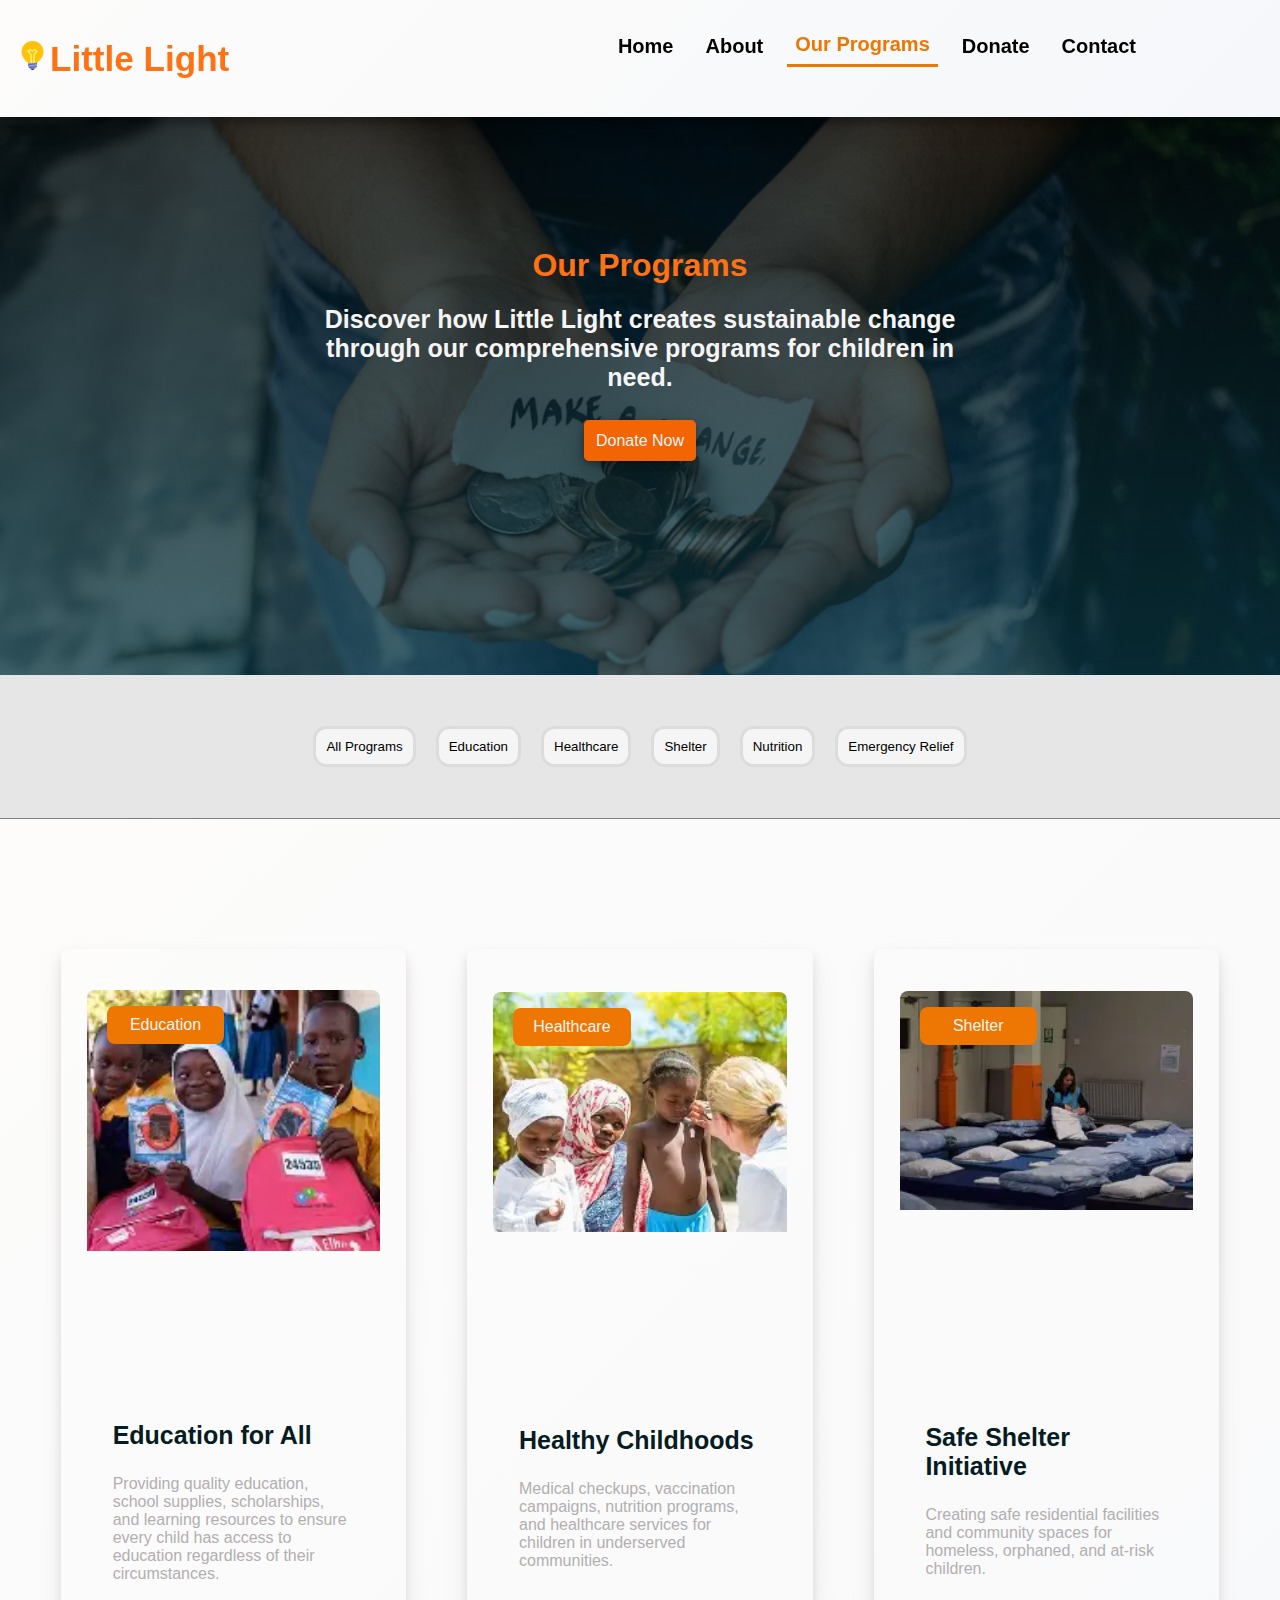
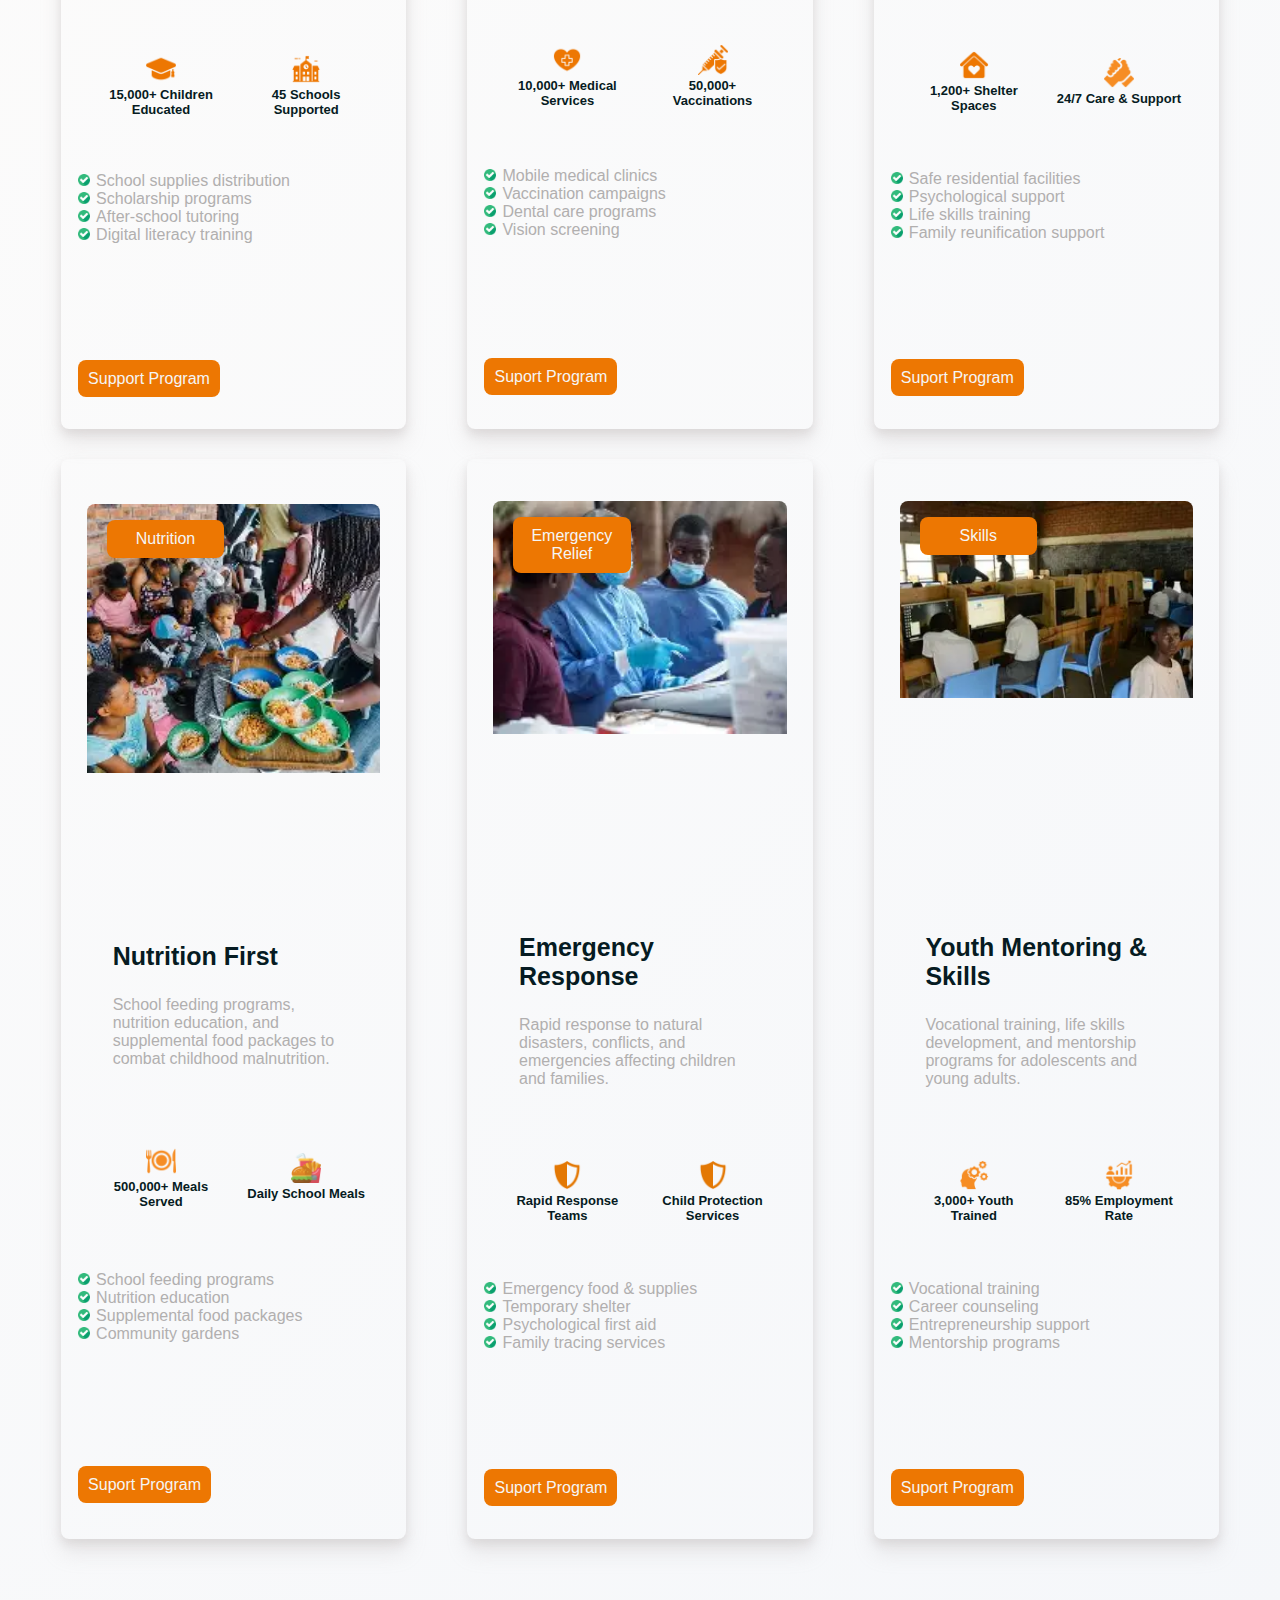
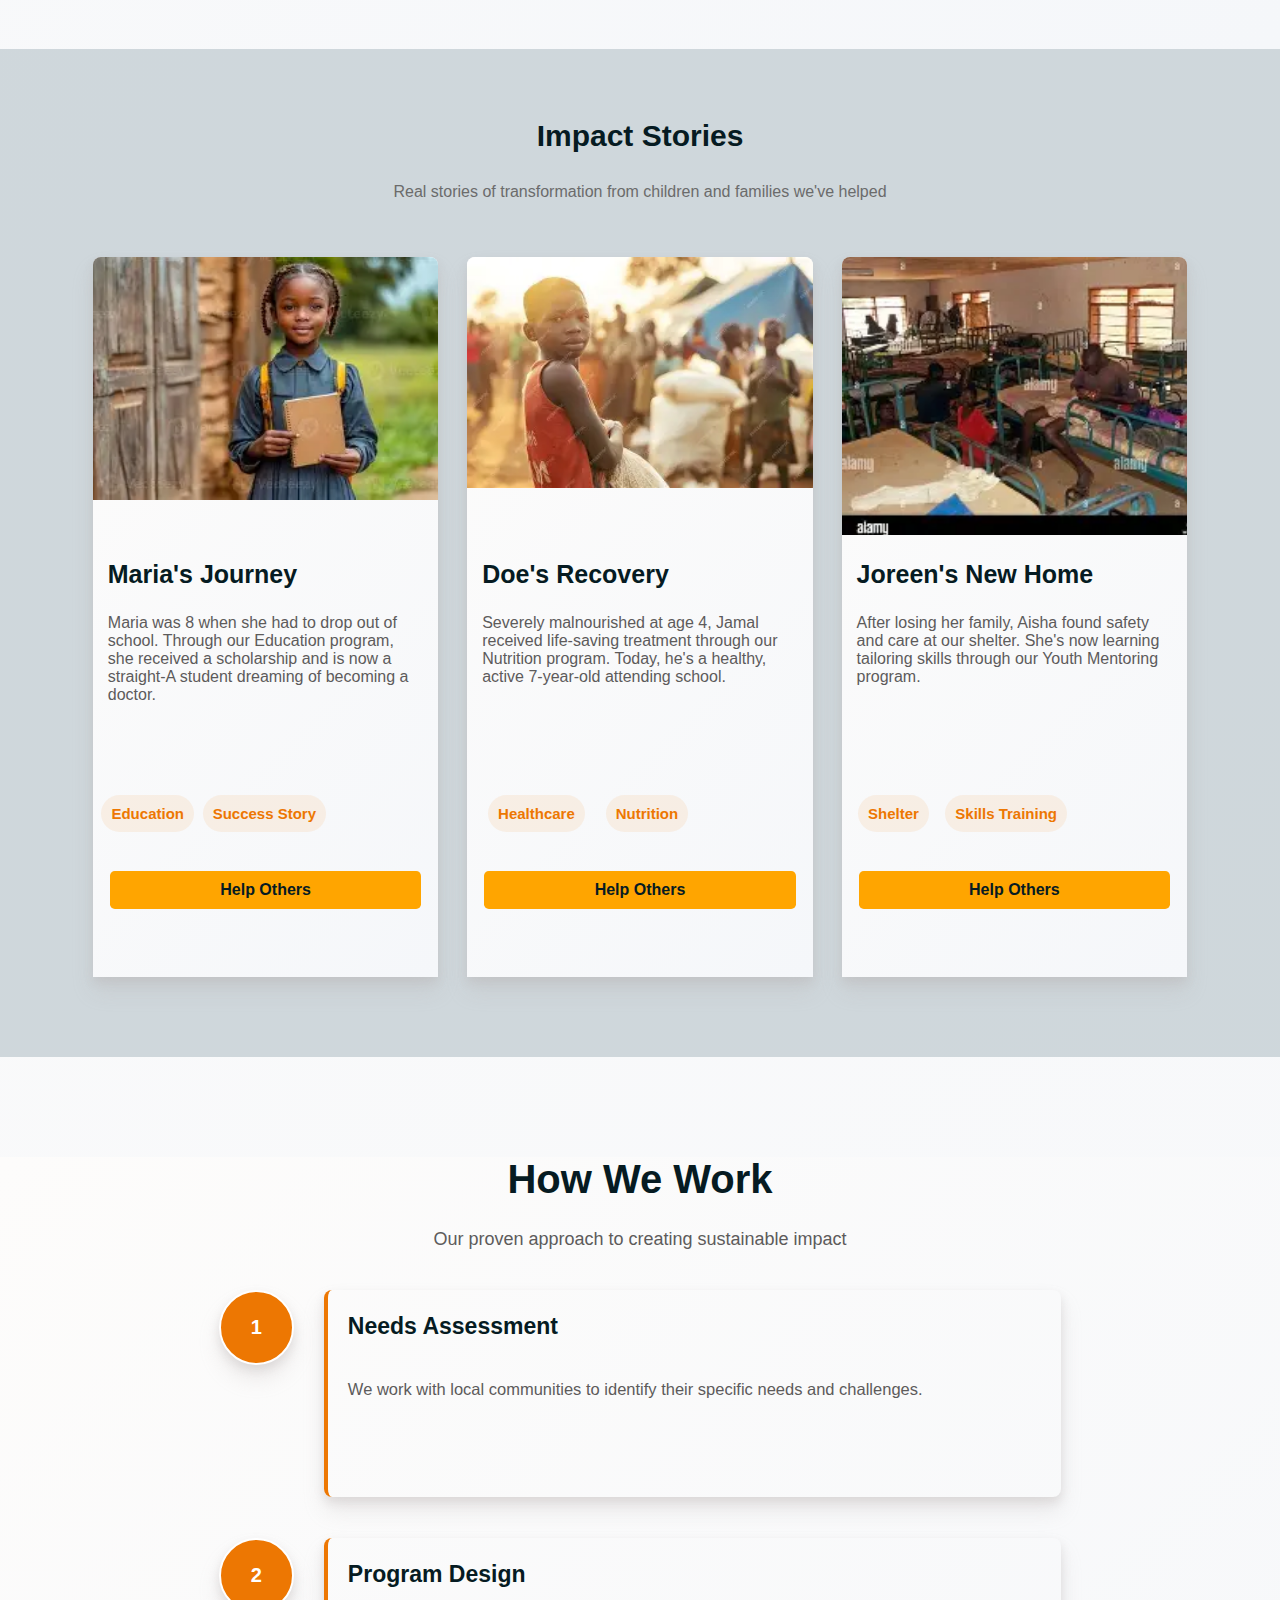
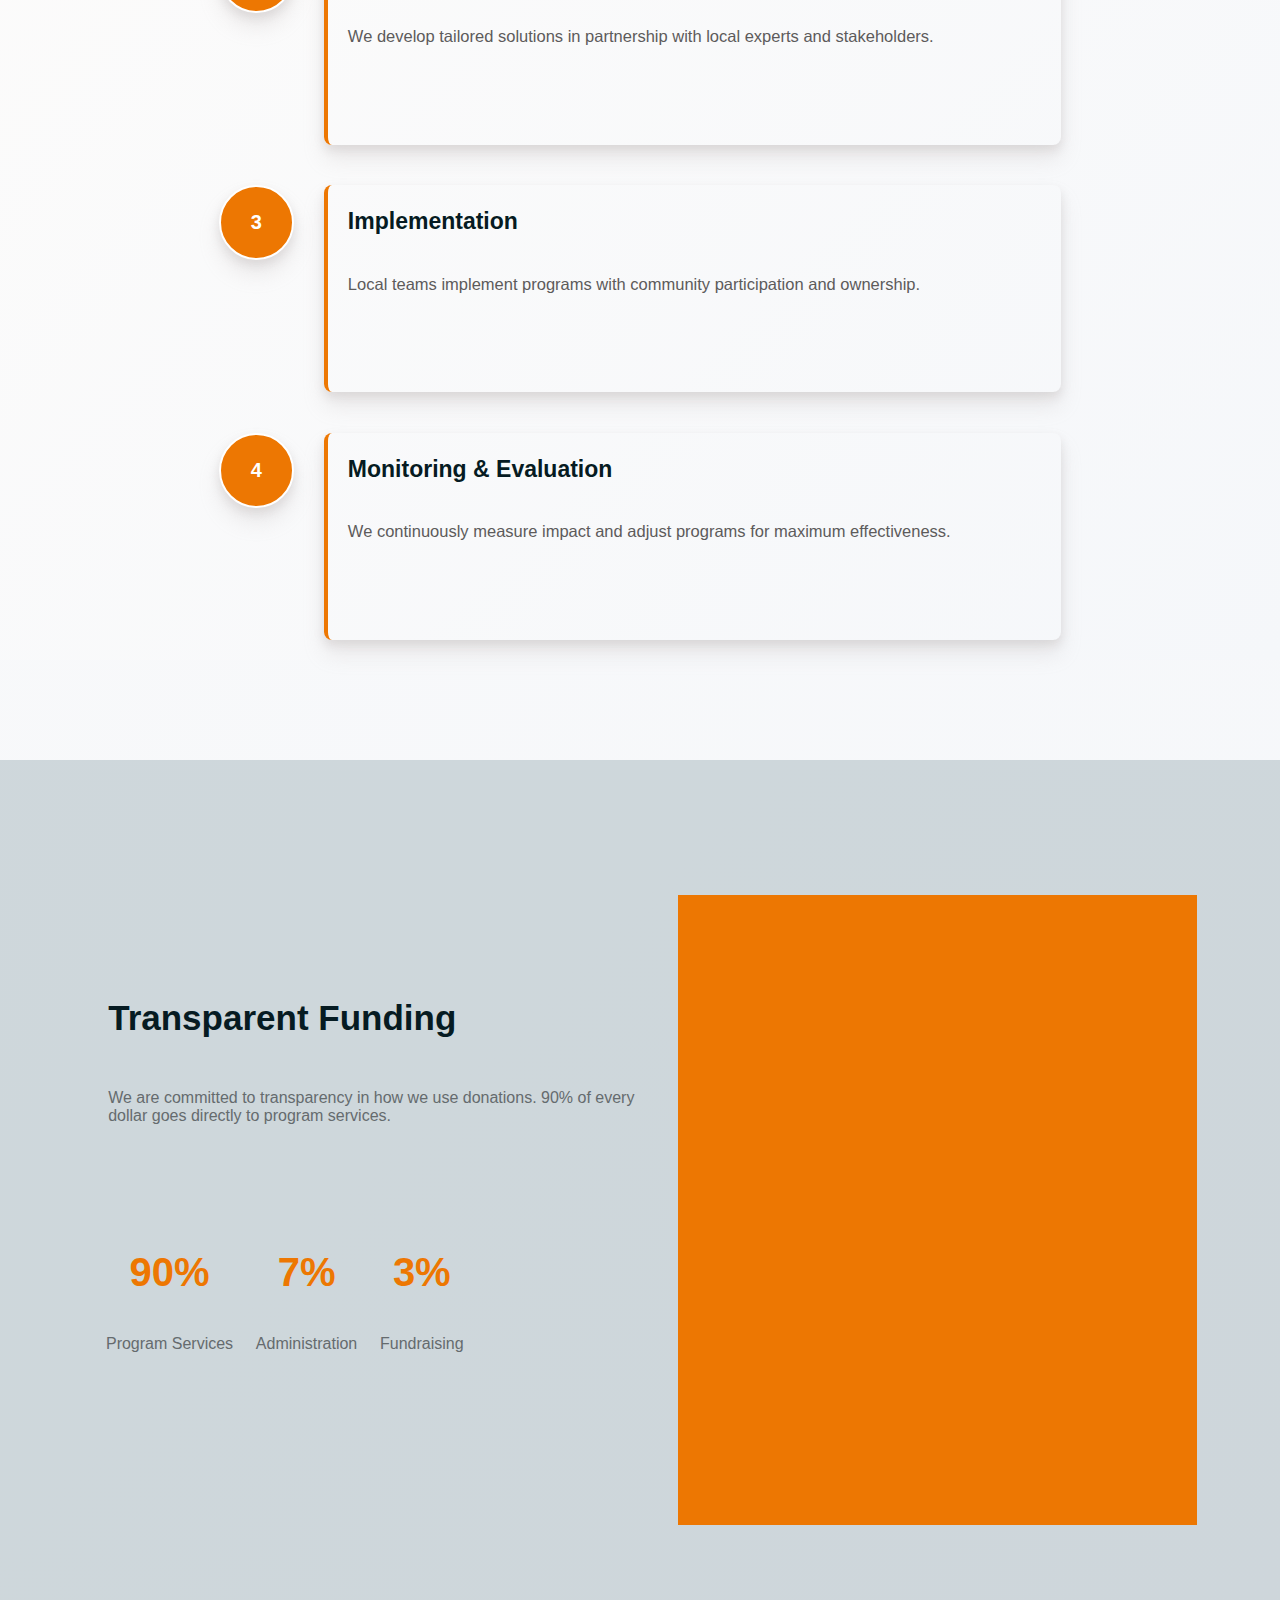
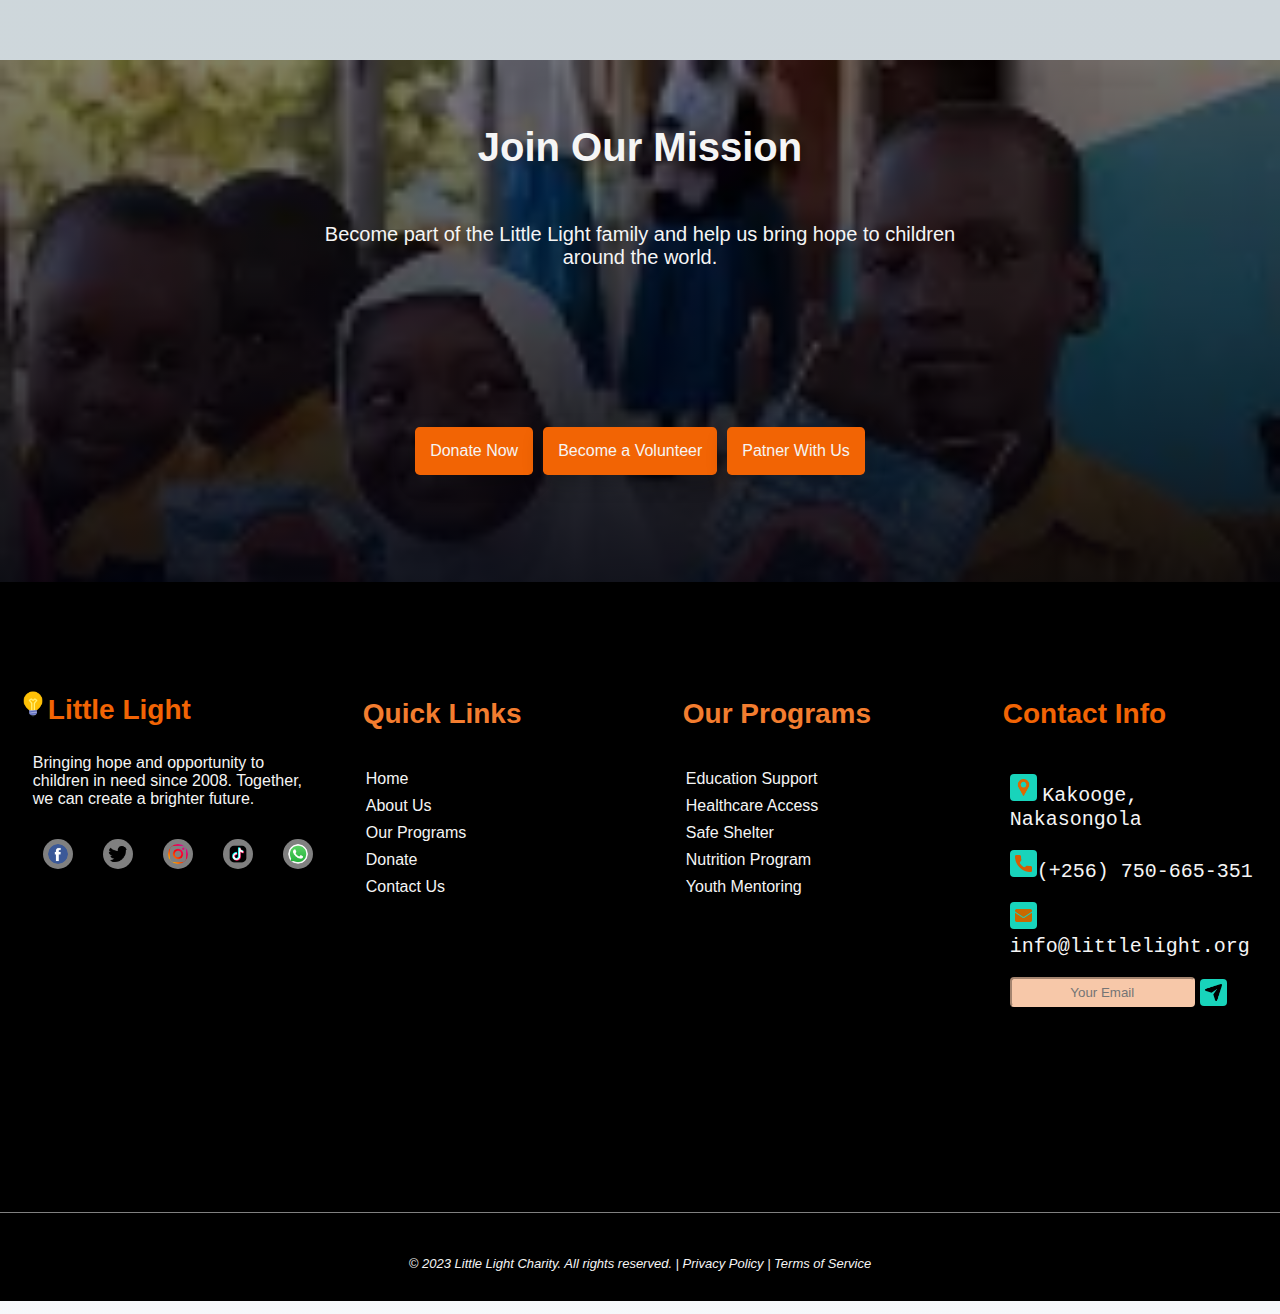
<file: programs.html>
<!DOCTYPE html>
<html lang="en">
<head>
    <meta charset="UTF-8">
    <meta name="viewport" content="width=device-width, initial-scale=1.0">
    <title>Little Light | Our Programs</title>
    <link rel="stylesheet" href="style.css">
    <link rel="icon" href="assets/icons/light.png" type="image/png">
</head>
<body>
    <header>
        <section class="header_1">
            <div id="logo">
                <span>
                    <img src="assets/icons/logo.png" alt="">
                </span>
                <span>
                    <h3>Little Light</h3>
                </span>

            </div>
            <div id="nav">
                <nav>
                    <a href="index.html" >Home</a>
                    <a href="about.html">About</a>
                    <a href="programs.html" class="active_page">Our Programs</a>
                    <a href="donate.html">Donate</a>
                    <a href="contacts.html">Contact</a>
                </nav>
            </div>
            <div class="nav_2" id="nav_2">
                <div class="slashes" onclick="openMenue()">
                    <div id="slash_1"></div>
                    <div id="slash_2"></div>
                    <div id="slash_3"></div>
                </div>
                <div class="nav">
                    <nav>
                        <a href="index.html">Home</a>
                        <a href="about.html">About</a>
                        <a href="programs.html" class="active_page">Our Programs</a>
                        <a href="donate.html">Donate</a>
                        <a href="contacts.html">Contact</a>
                    </nav>
                </div>
            </div>
        </section>
        <section class="header_2">
            <div class="dv_1">
                <div id="headeder_bg">
                    <h1>Our Programs</h1>
                    <h3>Discover how Little Light creates sustainable 
                        change through our comprehensive programs for children in need.
                    </h3>
                    <div id="donateBtn">
                        <a href="donate.html">Donate Now</a>
                    </div>
                </div>
            </div>
        </section>
    </header>
    <main>
        <div class="programs_intro">
            <div class="intro_btns">
                <button onclick="getAllPrograms()">All Programs</button>
                <button onclick="educationPrograms()">Education</button>
                <button onclick="healthcarePrograms()">Healthcare</button>
                <button onclick="shelterPrograms()">Shelter</button>
                <button onclick="nutritionPrograms()">Nutrition</button>
                <button onclick="emergencyReliefPrograms()">Emergency Relief</button>
            </div>
        </div>
        <div class="programs">
            <div class="cards">
                <div class="card_1 program_card">
                    <div class="img">
                        <p>Education</p>
                    </div>
                    <div class="txt">
                        <p id="hp">Education for All</p>
                        <p id="p">
                            Providing quality education, school supplies, scholarships, and learning resources to ensure 
                            every child has access to education regardless of their circumstances.
                        </p>
                    </div>
                    <div class="icons">
                        <p><span><img src="assets/icons/color_grad_2.png" alt=""></span><span>15,000+ Children Educated</span></p>
                        <p><span><img src="assets/icons/color_school_1.png" alt=""></span><span>45 Schools Supported</span></p>
                    </div>
                    <div class="lst">
                        <span><img src="assets/icons/tick_2.png" alt="">School supplies distribution</span>
                        <span><img src="assets/icons/tick_2.png" alt="">Scholarship programs</span>
                        <span><img src="assets/icons/tick_2.png" alt="">After-school tutoring</span>
                        <span><img src="assets/icons/tick_2.png" alt="">Digital literacy training</span>
                    </div>
                    <div class="btn">
                        <a href="donate.html">Support Program</a>
                    </div>
                </div>
                <div class="card_2 program_card">
                    <div class="img">
                        <p>Healthcare</p>
                    </div>
                    <div class="txt">
                        <p id="hp">Healthy Childhoods</p>
                        <p id="p">
                            Medical checkups, vaccination campaigns, nutrition programs, 
                            and healthcare services for children in underserved communities.
                        </p>
                    </div>
                    <div class="icons">
                        <p><span><img src="assets/icons/color_healthcare_1.png" alt=""></span><span>10,000+ Medical Services</span></p>
                        <p><span><img src="assets/icons/color_vaccinatio_1.png" alt=""></span><span>50,000+ Vaccinations</span></p>
                    </div>
                    <div class="lst">
                        <span><img src="assets/icons/tick_2.png" alt="">Mobile medical clinics</span>
                        <span><img src="assets/icons/tick_2.png" alt="">Vaccination campaigns</span>
                        <span><img src="assets/icons/tick_2.png" alt="">Dental care programs</span>
                        <span><img src="assets/icons/tick_2.png" alt="">Vision screening</span>
                    </div>
                    <div class="btn">
                        <a href="donate.html">Suport Program</a>
                    </div>
                </div>
                <div class="card_3 program_card">
                    <div class="img">
                        <p>Shelter</p>
                    </div>
                    <div class="txt">
                        <p id="hp">Safe Shelter Initiative</p>
                        <p id="p">
                            Creating safe residential facilities and community 
                            spaces for homeless, orphaned, and at-risk children.
                        </p>
                    </div>
                    <div class="icons">
                        <p><span><img src="assets/icons/color_shelter_1.png" alt=""></span><span>1,200+ Shelter Spaces</span></p>
                        <p><span><img src="assets/icons/color_support_2.png" alt=""></span><span>24/7 Care & Support</span></p>
                    </div>
                    <div class="lst">
                        <span><img src="assets/icons/tick_2.png" alt="">Safe residential facilities</span>
                        <span><img src="assets/icons/tick_2.png" alt="">Psychological support</span>
                        <span><img src="assets/icons/tick_2.png" alt="">Life skills training</span>
                        <span><img src="assets/icons/tick_2.png" alt="">Family reunification support</span>
                    </div>
                    <div class="btn">
                        <a href="donate.html">Suport Program</a>
                    </div>
                </div>
                <div class="card_4 program_card">
                    <div class="img">
                        <p>Nutrition</p>
                    </div>
                    <div class="txt">
                        <p id="hp">Nutrition First</p>
                        <p id="p">
                            School feeding programs, nutrition education, 
                            and supplemental food packages to combat childhood malnutrition.
                        </p>
                    </div>
                    <div class="icons">
                        <p><span><img src="assets/icons/color_food_1.png" alt=""></span><span>500,000+ Meals Served</span></p>
                        <p><span><img src="assets/icons/color_food_2.png" alt=""></span><span>Daily School Meals</span></p>
                    </div>
                    <div class="lst">
                        <span><img src="assets/icons/tick_2.png" alt="">School feeding programs</span>
                        <span><img src="assets/icons/tick_2.png" alt="">Nutrition education</span>
                        <span><img src="assets/icons/tick_2.png" alt="">Supplemental food packages</span>
                        <span><img src="assets/icons/tick_2.png" alt="">Community gardens</span>
                    </div>
                    <div class="btn">
                        <a href="donate.html">Suport Program</a>
                    </div>
                </div>
                <div class="card_5 program_card">
                    <div class="img">
                        <p>Emergency Relief</p>
                    </div>
                    <div class="txt">
                        <p id="hp">Emergency Response</p>
                        <p id="p">
                            Rapid response to natural disasters, conflicts, 
                            and emergencies affecting children and families.
                        </p>
                    </div>
                    <div class="icons">
                        <p><span><img src="assets/icons/shield.png" alt=""></span><span>Rapid Response Teams</span></p>
                        <p><span><img src="assets/icons/shield.png" alt=""></span><span>Child Protection Services</span></p>
                    </div>
                    <div class="lst">
                        <span><img src="assets/icons/tick_2.png" alt="">Emergency food & supplies</span>
                        <span><img src="assets/icons/tick_2.png" alt="">Temporary shelter</span>
                        <span><img src="assets/icons/tick_2.png" alt="">Psychological first aid</span>
                        <span><img src="assets/icons/tick_2.png" alt="">Family tracing services</span>
                    </div>
                    <div class="btn">
                        <a href="donate.html">Suport Program</a>
                    </div>
                </div>
                <div class="card_6 program_card">
                    <div class="img">
                        <p>Skills</p>
                    </div>
                    <div class="txt">
                        <p id="hp">Youth Mentoring & Skills</p>
                        <p id="p">
                            Vocational training, life skills development, 
                            and mentorship programs for adolescents and young adults.
                        </p>
                    </div>
                    <div class="icons">
                        <p><span><img src="assets/icons/color_skills_2.png" alt=""></span><span>3,000+ Youth Trained</span></p>
                        <p><span><img src="assets/icons/color_skills_1.png" alt=""></span><span>85% Employment Rate</span></p>
                    </div>
                    <div class="lst">
                        <span><img src="assets/icons/tick_2.png" alt="">Vocational training</span>
                        <span><img src="assets/icons/tick_2.png" alt="">Career counseling</span>
                        <span><img src="assets/icons/tick_2.png" alt="">Entrepreneurship support</span>
                        <span><img src="assets/icons/tick_2.png" alt="">Mentorship programs</span>
                    </div>
                    <div class="btn">
                        <a href="donate.html">Suport Program</a>
                    </div>
                </div>
            </div>
        </div>
        <div class="impact_stories">
            <div class="intro">
                <h3>Impact Stories</h3>
                <p>Real stories of transformation from children and families we've helped</p>
            </div>
            <div class="cards">
                <div class="card_1 impact_story_card">
                    <div class="img"></div>
                    <div class="txt">
                        <p id="hp">Maria's Journey</p>
                        <p id="p">
                            Maria was 8 when she had to drop out of school. 
                            Through our Education program, she received a scholarship and is now a 
                            straight-A student dreaming of becoming a doctor.
                        </p>
                    </div>
                    <div class="indicator">
                        <span>Education</span>
                        <span>Success Story</span>
                    </div>
                    <div class="btn">
                        <a href="donate.html">Help Others</a>
                    </div>
                </div>
                <div class="card_2 impact_story_card">
                    <div class="img"></div>
                    <div class="txt">
                        <p id="hp">Doe's Recovery</p>
                        <p id="p">
                            Severely malnourished at age 4, Jamal received life-saving 
                            treatment through our Nutrition program. 
                            Today, he's a healthy, active 7-year-old attending school.
                        </p>
                    </div>
                    <div class="indicator">
                        <span>Healthcare</span>
                        <span>Nutrition</span>
                    </div>
                    <div class="btn">
                        <a href="donate.html">Help Others</a>
                    </div>
                </div>
                <div class="card_3 impact_story_card">
                    <div class="img"></div>
                    <div class="txt">
                        <p id="hp">Joreen's New Home</p>
                        <p id="p">
                            After losing her family, Aisha found safety and care at our shelter. 
                            She's now learning tailoring skills through our Youth Mentoring program.
                        </p>
                    </div>
                    <div class="indicator">
                        <span>Shelter</span>
                        <span>Skills Training</span>
                    </div>
                    <div class="btn">
                        <a href="donate.html">Help Others</a>
                    </div>
                </div>
            </div>
        </div>
        <div class="our_story">
            <div class="intro">
                <h1>How We Work</h1>
                <p>Our proven approach to creating sustainable impact</p>
            </div>
            <div class="bdy">
                <div class="cards">
                    <div class="card_1 card">
                        <div class="circle">
                            <span>1</span>
                        </div>
                        <div class="rect">
                            <p>Needs Assessment</p>
                            <p>
                                We work with local communities to 
                                identify their specific needs and challenges.
                            </p>
                        </div>
                    </div>
                    <div class="card_2 card">
                        <div class="circle">
                            <span>2</span>
                        </div>
                        <div class="rect">
                            <p>Program Design</p>
                            <p>
                                We develop tailored solutions in partnership 
                                with local experts and stakeholders.
                            </p>
                        </div>
                    </div>
                    <div class="card_3 card">
                        <div class="circle">
                            <span>3</span>
                        </div>
                        <div class="rect">
                            <p>Implementation</p>
                            <p>
                                Local teams implement programs with 
                                community participation and ownership.
                            </p>
                        </div>
                    </div>
                    <div class="card_4 card">
                        <div class="circle">
                            <span>4</span>
                        </div>
                        <div class="rect">
                            <p>Monitoring & Evaluation</p>
                            <p>
                                We continuously measure impact and adjust programs for maximum effectiveness.
                            </p>
                        </div>
                    </div>
                </div>
            </div>
        </div>
        <div class="funding">
            <div class="cards">
                <div class="card_1 fund_card">
                    <div class="intro">
                        <h3>Transparent Funding</h3>
                        <p>
                            We are committed to transparency in how we use donations. 
                            90% of every dollar goes directly to program services.
                        </p>
                    </div>
                    <div class="percent">
                        <div>
                            <p id="hp">90%</p>
                            <p id="p">Program Services</p>
                        </div>
                        <div>
                            <p id="hp">7%</p>
                            <p id="p">Administration</p>
                        </div>
                        <div>
                            <p id="hp">3%</p>
                            <p id="p">Fundraising</p>
                        </div>
                    </div>
                </div>
                <div class="card_2 fund_card">
                    
                </div>
            </div>
        </div>
    </main>
    <footer>
        <div class="footer_intro programs_footer_intro">
            <div class="footer_intro_bg_dv">
                <div class="footer_intro_dv">
                    <h2>Join Our Mission</h2>
                    <p>
                        Become part of the Little Light family and help 
                        us bring hope to children around the world.
                    </p>
                </div>
                <div class="footer_intro_dv footer_intro_btns">
                    <a href="donate.html"><button>Donate Now</button></a>
                    <a href="contacts.html"><button>Become a Volunteer</button></a>
                    <a href="contacts.html"><button>Patner With Us</button></a>
                </div>
            </div>
        </div>
        <div class="footer_main">
            <div class="footer_main_1">
                <div class="footer_main_1_cards card_1">
                    <div>
                        <h3> <img src="assets/icons/light.png" alt="">Little Light</h3>
                        <p>
                            Bringing hope and opportunity to children in need since 2008. 
                            Together, we can create a brighter future.
                        </p>
                    </div>
                    <div class="media_icons">
                        <a href="facebook.com"><img src="assets/icons/facebook _1.png" alt=""></a>
                        <a href="facebook.com"><img src="assets/icons/x_1.png" alt=""></a>
                        <a href="facebook.com"><img src="assets/icons/instagram _1.png" alt=""></a>
                        <a href="facebook.com"><img src="assets/icons/tiktok_1.png" alt=""></a>
                        <a href="facebook.com"><img src="assets/icons/whatsapp_1.png" alt=""></a>
                    </div>
                </div>
                <div class="footer_main_1_cards card_2">
                    <h4>Quick Links</h4>
                    <span><a href="index.html">Home</a></span>
                    <span><a href="about.html">About Us</a></span>
                    <span><a href="programs.html">Our Programs</a></span>
                    <span><a href="donate.html">Donate</a></span>
                    <span><a href="contacts.html">Contact Us</a></span>
                </div>
                <div class="footer_main_1_cards card_2">
                    <h4>Our Programs</h4>
                    <span><a href="programs.html">Education Support</a></span>
                    <span><a href="programs.html">Healthcare Access</a></span>
                    <span><a href="programs.html">Safe Shelter</a></span>
                    <span><a href="programs.html">Nutrition Program</a></span>
                    <span><a href="programs.html">Youth Mentoring</a></span>
                </div>
                <div class="footer_main_1_cards card_3">
                        <h4>Contact Info</h4>
                        <span><img src="assets/icons/location_1.png" alt=""> <code id="footer_card_3_txt">Kakooge, Nakasongola</code></span>
                        <span><img src="assets/icons/phone_1.png" alt=""><code id="footer_card_3_txt">(+256) 750-665-351</code></span>
                        <span><img src="assets/icons/mail_1.png" alt=""><code id="footer_card_3_txt">info@littlelight.org</code></span>
                        <span id="emailSpan"><input type="text" placeholder="Your Email"><img src="assets/icons/send_1.png" id="send_icon" alt=""></span> 
                </div>
            </div>
        </div>
        <div class="footer_main_2">
                <p>&copy; 2023 Little Light Charity. All rights reserved. | Privacy Policy | Terms of Service</p>
        </div>
        </div>
    </footer>
    <script src="index.js"></script>
</body>
</html>
</file>
<file: index.css>
* {
    box-sizing: border-box;
}

body,html {
    padding: 0px;
    margin: 0px;
}

/*
>>>>>>>>>>>>>>>| PHONE VIEW |>>>>>>>>>>>>>>>>>>>>
*/

@media screen and (max-width:470px) {
    body {
        background: linear-gradient(135deg, #fdfcfb 0%, #f5f7fa 100%);
        font-family: 'Poppins', sans-serif;
    }
    header {
        background-color: rgb(247, 200, 169);
        width: 100%;
        height: 55vh;
    }

    header .header_1 {
        width: 100%;
        height: 9%;
        display: flex;
        background: linear-gradient(135deg, #fdfcfb 0%, #f5f7fa 100%);
        flex-direction: row;
        justify-content: space-between;
        align-items: center;
        position: fixed;
        left: 0px;
        top: 0px;
    }

    header .header_1 #logo {
        width: 40px;
        margin-left: 10px;
        text-align: center;

    }

    header .header_1 #logo span img {
        width: 30px;
        border-radius: 50%;

    }

    header .header_1 #logo span h3 {
        display: none;
    }

    header .header_1 #nav {
        display: none;
    }

    header .header_1 .nav_2 {
        margin-right: 10px;
        width: 30px;
        height: 30px;
        overflow: hidden;
        transition: .5s all;
    }
    header .header_1 .nav_2 .active_page {
        color: #035c77;
    }
    header .header_1 .nav_2 .slashes {
        width: 30px;
        height: 30px;
        display: flex;
        flex-direction: column;
        align-items: center;
        justify-content: space-evenly;
        transition: .3s all;
        margin-left: 0px;
        cursor: pointer;
    }

    header .header_1 .nav_2 .slashes #slash_1 {
        width: 90%;
        border: 2px solid rgb(6, 27, 34);
        transition: .3s all;
        border-radius: .1em;
    }
    
    header .header_1 .nav_2 .slashes #slash_2 {
        width: 90%;
        transition: .3s all;
        border-radius: .1em;
        border: 2px solid rgb(246, 99, 0);
    }

    header .header_1 .nav_2 .slashes #slash_3 {
        width: 90%;
        border: 2px solid rgb(6, 27, 34);
        transition: .3s all;
        border-radius: .1em;
    }

    header .header_1 .nav_2 .nav nav {
        width: 100%;
        /* border: 2px solid red; */
        background-color: linear-gradient(135deg, #fdfcfb 0%, #f5f7fa 100%);
    }

    header .header_1 .nav_2 .nav nav a {
        display: block;
        padding: 8px;
        background: linear-gradient(135deg, #fdfcfb 0%, #f5f7fa 100%);
        color: rgb(6, 27, 34);
        text-decoration: none;
        text-indent: 10px;
        font-size: 17px;
        transition: .1s color;
    }

    header .header_1 .nav_2 .nav nav a:hover {
        background: rgb(243, 125, 47);
        color: rgb(6, 27, 34);
    }

    /* Header -2- Section */

    header .header_2 {
        width: 100%;
        height: 100%;
        background-image: url(assets/logo.jpg);
        background-size: cover;
        background-repeat: no-repeat;
        display: flex;
        flex-direction: column;
        justify-content: center;
    }

    header .header_2 .dv_1 {
        width: 100%;
        background: linear-gradient(to bottom, rgba(0,0,0,0) 0%, rgba(0,0,0,1) 100%);
    }

    header .header_2 .dv_1 h1 {
        color: whitesmoke;
        font-size: 45px;
        margin-left: 10px;
    }

    header .header_2 .dv_1 h3 {
        font-size: 27px;
        width: 65%;
        margin-left: 10px;
        color: rgb(16, 200, 232);
    }

    header .header_2 .dv_1 #donateBtn {
        margin-left: 10px;
        margin-top: 50px;
    }

    header .header_2 .dv_1 #donateBtn a {
        padding: 10px;
        border: 1px solid rgb(243, 125, 47);
        background-color: rgb(242, 100, 4);
        box-shadow: 0 0px 0px 0 rgba(0, 0, 0, 0.3), 0 7px 21px 0 rgba(0, 0, 0, 0.20);
        color: whitesmoke;
        border-radius: .4em;
        text-decoration: none;
        transition: .3s all;
    }

    header .header_2 .dv_1 #donateBtn a:hover {
        background-color: rgb(243, 125, 47);
        margin-left: 3px;
        box-shadow: 0 0px 0px 0 rgba(0, 0, 0, 0.3), 0 14px 42px 0 rgba(0, 0, 0, 0.20);
    }

    /* 
    Main Section 
    */
    main .intro {
        width: 100%;
        background: linear-gradient(135deg, #fdfcfb 0%, #f5f7fa 100%);
    }

    main .intro .intro_1 h2 {
        font-size: 40px;
        margin-left: 12px;
        width: 80%;
        text-align: center;
    }

    main .intro .intro_1 p {
        font-size: 25px;
        margin-left: 12px;
        margin-bottom: 50px;
        color: rgb(93, 91, 91);
    }

    main .intro .intro_1 #btns {
        display: none;
    }
    
    main .intro .intro_2 #btns a {
        padding: 10px;
        border: 3px solid rgb(242, 100, 4);
        color: white;
        font-size: 18px;
        text-decoration: none;
        font-weight: bold;
        margin-left: 12px;
        transition: .2s all;
    }
    main .intro .intro_2 #btns a:hover {
        border: 3px solid rgb(243, 125, 47);
        background-color: rgb(242, 100, 4);

    }
    main .intro .intro_2 #btns #d_btn {
        border: 3px solid rgb(242, 100, 4);
        background-color: rgb(243, 125, 47);
    }
    main .intro .intro_2 #btns #d_btn:hover {
        border: 3px solid  rgb(243, 125, 47);
        background-color: rgb(242, 100, 4);
    }

    main .intro .intro_2 {
        width: 90%;
        height: 40vh;
        margin: 0 auto;
        background-image: url(assets/donate.jpg);
        background-size: cover;
        background-repeat: no-repeat;
        margin-top: 20px;
        margin-bottom: 50px;
        border-radius: .2em;
        display: flex;
        justify-content: center;
        align-items: center;
        box-shadow: 0 0px 0px 0 rgba(0, 0, 0, 0.3), 0 14px 42px 0 rgba(0, 0, 0, 0.20);
    }
    
    /* COunts Section */
    main .counts {
        width: 100%;
        height: 100vh;
        background-color: linear-gradient(135deg, #ed7702 0%, #024f70 100%);
        display: flex;
        flex-direction: column;
        align-items: center;
        justify-content: center;
        margin-bottom: 50px;
    }

    main .counts div {
        width: 75%;
        background-color: rgb(243, 125, 47);
        box-shadow: 0 0px 8px 0 rgba(0, 0, 0, 0.3), 0 7px 21px 0 rgba(0, 0, 0, 0.20);
        color: whitesmoke;
        height: 20%;
        border-radius: .3em;
        display: flex;
        flex-direction: column;
        justify-content: center;
        align-items: center;
        margin-top: 20px;
        transition: .2s all;
    }
    main .counts div:hover {
        width: 75%;
        background-color: rgb(243, 125, 47);
        box-shadow: 0 5px 10px 0 rgba(0, 0, 0, 0.3), 0 14px 42px 0 rgba(0, 0, 0, 0.20);
        color: whitesmoke;
        height: 20%;
        border-radius: .3em;
        display: flex;
        flex-direction: column;
        justify-content: center;
        align-items: center;
        margin-top: 20px;
    }

    main .counts div .count_no {
        font-size: 50px;
        height: 0%;
        width: auto;
    }

    main .counts div .count_p {
        font-size: 20px;
        width: auto;
        margin-bottom: 60px;
    }

    /* Programs Section */
    main .programs {
        width: 100%;
        height: auto;
        background-color: linear-gradient(135deg, #fdfcfb 0%, #f5f7fa 100%);
    }

    main .programs .programs_intro {
        width: 100%;
        margin-bottom: 50px;
    }

    main .programs .programs_intro h1 {
        color: rgb(242, 100, 4);
        margin-left: 10px;
        font-size: 45px;
        text-align: center;
    }

    main .programs .programs_intro p {
        font-size: 25px;
        text-align: center;
    }

    main .programs .programs_cards {
        width: 100%;
        margin-bottom: 20px;
    }

    main .programs .programs_cards .programs_card {
        width: 90%;
        height: 50vh;
        border-radius: .3em;
        margin: 0 auto;
        margin-top: 30px;
        display: flex;
        flex-direction: column;
        justify-content: space-evenly;
        box-shadow: 0 5px 10px 0 rgba(0, 0, 0, 0.3), 0 14px 42px 0 rgba(0, 0, 0, 0.20);
    }
    main .programs .programs_cards .programs_card:hover {
        box-shadow: 0 0px 0px 0 rgba(0, 0, 0, 0.3), 0 14px 21px 0 rgba(0, 0, 0, 0.20);
    }

    main .programs .programs_cards .card_icon {
        height: 10%;
    }

    main .programs .programs_cards .card_icon img {
        width: 40px;
        padding: 5px;
        background-color: rgb(247, 200, 169);
        border-radius: 50%;
        margin-top: 10px;
        margin-left: 10px;
    }

    main .programs .programs_cards .card_text {
        display: flex;
        flex-direction: column;
        justify-content: center;
        margin-bottom: 20px;
        margin-left: 20px;
    }

    main .programs .programs_cards .card_text #h4p {
        color: rgb(242, 100, 4);
        font-size: 30px;
    }

    main .programs .programs_cards .card_text #p {
        color: gray;
        font-size: 20px;
    }

    main .programs .programs_cards .card_text a {
        text-decoration: none;
        color: whitesmoke;
        text-align: center;
        width: 50%;
        background: #ed7702;
        font-size: 20px;
        padding: 5px;
        margin-bottom: 10px;
        border-radius: .2em;
        transition: .2s all;
    }
    main .programs .programs_cards .card_text a:hover {
        background: rgb(242, 100, 4);
    }

    main .programs .programs_footer {
        width: 100%;
        height: 15vh;
        margin-bottom: 30px;
        display: flex;
        align-items: center;
        justify-content: center;
    }

    main .programs .programs_footer a {
        border: 4px solid rgb(242, 100, 4);
        text-decoration: none;
        font-size: 22px;
        color: rgb(242, 100, 4);
        width: 90%;
        border-radius: .3em;
        padding: 15px;
        text-align: center;
        transition: .2s all;
        cursor: pointer;
    }
    main .programs .programs_footer a:hover {
        background-color: rgb(242, 100, 4);
        color: whitesmoke;
    }
    
    /* Stories Section */
    
    main .stories .stories_cards {
        width: 100%;
        background-color: rgb(255, 251, 192);
        display: flex;
        flex-direction: column;
        align-items: center;
        padding-bottom: 100px;
    }

    main .stories .stories_cards .stories_card_1 {
        margin-left: 10px;
        width: 95%;
        height: 55vh;
    }

    main .stories .stories_cards .stories_card_1 h3 {
        font-size: 25px;
        color: rgb(1, 62, 105);
    }

    main .stories .stories_cards .stories_card_1 #p1 {
        font-size: 19px;
        color: rgb(122, 119, 119);
    }
    
    main .stories .stories_cards .stories_card_1 #p2 {
        font-size: 19px;
        color: rgb(122, 119, 119);
        border-left: 10px groove rgb(242, 100, 4);
        text-indent: 20px;
        border-top-left-radius: .2em;
        border-bottom-left-radius: .2em;
    }

    main .stories .stories_cards .stories_card_1 span {
        display: block;
        font-weight: bold;
        color: rgb(6, 27, 34);
    }

    main .stories .stories_cards .stories_card_1 a {
        margin: 0 auto;
        background: rgb(6, 27, 34);
        padding: 10px;
        color: whitesmoke;
        text-decoration: none;
        font-size: 20px;
        border-radius: .3em;
        transition: .2s all;
    }
    main .stories .stories_cards .stories_card_1 a:hover {
        background: rgb(11, 47, 60);
    }

    main .stories .stories_cards .stories_card_2 {
        width: 95%;
        height: 40vh;
        margin: 0 auto;
        border-radius: .5em;
        background-image: url(assets/story_2.jpg);
        background-size: cover;
        background-repeat: no-repeat;
        transition: 2s all;
        box-shadow: 0 5px 10px 0 rgba(181, 174, 174, 0.3), 0 14px 21px 0 rgba(173, 166, 166, 0.2);
    }

    /*
    FOOTER PART
    */

    footer {
        width: 100%;
        background-color: black;
        color: whitesmoke;
    }

    footer .footer_intro {
        width: 100%;
        height: 80vh;
        background-image:url(assets/story_3.jpg) ;
        background-repeat: no-repeat;
        background-size: cover;
        display: flex;
        flex-direction: column;
        align-items: center;
        justify-content: center;
    }

    footer .footer_intro h2 {
        padding: 30px;
        width: 98%;
        color:rgb(242, 100, 4);
        margin: 0 auto;
        font-size: 45px;
        text-align: center;
    }

    footer .footer_intro p {
        padding: 30px;
        width: 98%;
        margin: 0 auto;
        color: rgb(255, 255, 255);
        font-size: 24px;
        text-align: center;
    }

    footer .footer_intro .footer_intro_btns {
        padding: 30px;
        width: 98%;
        padding: 10%;
        margin: 0 auto;
        text-align: center;
    }


    footer .footer_intro .footer_intro_btns a button {
        width: 80%;
        padding: 10px;
        margin: 5px;
        background-color:  rgb(242, 100, 4);
        border: none;
        border-radius: .3em;
        font-size: 20px;
        color: whitesmoke;
    }
    footer .footer_intro .footer_intro_btns a button:hover {
        width: 80%;
        padding: 10px;
        margin: 5px;
        background-color: #ed7702;
        border: none;
        border-radius: .3em;
        font-size: 20px;
        color: rgb(255, 255, 255);
    }

    /* Footer Main */

    footer .footer_main {
        width: 100%;
        margin-top: 70px;
    }

    footer .footer_main .footer_main_1 {
        width: 95%;
        margin: 0 auto;
        display: flex;
        flex-direction: column;
        align-items: center;
        justify-content: center;
    }

    footer .footer_main .footer_main_1 .footer_main_1_cards {
        width: 100%;
        color: whitesmoke;
        margin-bottom: 30px;
    }

    footer .footer_main .footer_main_1 .card_1 h3 img {
        width: 35px;
    }

    footer .footer_main .footer_main_1 .card_1 h3 {
        width: 90%;
        font-size: 27px;
        display: flex;
        flex-direction: row;
        align-items: center;
        margin-left: 5px;
        color:#ed7702;
    }

    footer .footer_main .footer_main_1 .card_1 p {
        color: whitesmoke;
        margin-left: 15px;
        font-size: 20px;
        width: 80%;
    }

    footer .footer_main .footer_main_1 .card_1 .media_icons {
        width: 90%;
        display: flex;
        flex-direction: row;
        align-items: center;
        justify-content: space-evenly;
    }

    footer .footer_main .footer_main_1 .card_1 .media_icons a img {
        width: 35px;
        padding: 5px;
        background-color: rgb(73, 71, 71);
        border-radius: 50%;
    }

    footer .footer_main .footer_main_1 .card_2 h4 {
        margin-left: 15px;
        font-size: 27px;
        color: #ed7702;
    }
    
    footer .footer_main .footer_main_1 .card_2 span {
        display: block;
        width: 50%;
        font-size: 19px;
        padding: 5px;
        font-size: 17px;
        margin-left: 15px;
        margin-bottom: 5px;
        transition: .2s all;
    }
    footer .footer_main .footer_main_1 .card_2 span:hover {
        background: rgb(247, 200, 169);
        color: rgb(6, 27, 34);
        
    }

    footer .footer_main .footer_main_1 .card_2 span a {
        text-decoration: none;
        color: whitesmoke;
        font-size: 19px;
    }
    footer .footer_main .footer_main_1 .card_2 span a:hover {
        text-decoration: none;
        color: rgb(6, 27, 34);
        width: 100%;
    }

    footer .footer_main .footer_main_1 .card_3 h4 {
        margin-left: 15px;
        font-size: 27px;
        color: #ed7702;
    }

    footer .footer_main .footer_main_1 .card_3 span {
        display: block;
        width: 70%;
        display: flex;
        flex-direction: row;
        padding: 5px;
        font-size: 17px;
        margin-left: 15px;
    }
    footer .footer_main .footer_main_1 .card_3 span code {
        margin-left: 3px;
        font-size: 19px;
    }

    footer .footer_main .footer_main_1 .card_3 span input {
        padding: 8px;
        border-radius: .3em;
        background: rgb(247, 222, 205);
        transition: .2s all;
    }
    footer .footer_main .footer_main_1 .card_3 span input:hover {
        padding: 8px;
        border-radius: .3em;
        background: rgb(247, 222, 205);
        border: none;
        outline: none;
        transition: .2s all;
    }

    footer .footer_main .footer_main_1 .card_3 span img {
        width: 25px;
        padding: 5px;
        border-radius: .3em;
        background-color: rgb(82, 82, 80);
    }

    footer .footer_main .footer_main_1 .card_3 span #send_icon {
        width: 25px;
        padding: 5px;
        border-radius: .3em;
        background-color: rgb(247, 200, 169);
        margin-left: 4px;
        transition: .2s all;
    }
    footer .footer_main .footer_main_1 .card_3 span #send_icon:hover {
        background-color: #ed7702;
    }

    /* Footer Footer */
    footer .footer_main_2 {
        width: 90%;
        margin: 0 auto;
        margin-top: 10px;
        border-top: 1px solid gray;
        text-align: center;
        font-size: small;
        font-size: 17px;
        font-style: oblique;
    }
}

    /* 
     >>>>>>>>>>>| DESKTOP VIEW |>>>>>>>>>>>>>
    */

    @media screen and (min-width:470px) {
        body {
            background: linear-gradient(135deg, #fdfcfb 0%, #f5f7fa 100%);
            font-family: 'Poppins', sans-serif;
        }
        header {
            width: 100%;
            height: 75vh;
            background: rgb(247, 200, 169);
        }

        header .header_1 {
            width: 100%;
            height: 13%;
            background: linear-gradient(135deg, #fdfcfb 0%, #f5f7fa 100%);
            box-shadow: 0 5px 10px 0 rgba(0, 0, 0, 0.3), 0 7px 21px 0 rgba(0, 0, 0, 0.20);
            display: flex;
            flex-direction: row;
            justify-content: space-between;
            position: fixed;
        }

        header .header_1 #logo {
            display: flex;
            justify-content: center;
            align-items: center;
            margin-left: 15px;
            font-size: 30px;
            color: rgb(255, 114, 20);
        }

        header .header_1 #logo img {
            width: 35px;
        }

        header .header_1 #nav {
            margin-right: 10%;
        }

        header .header_1 #nav .active_page{
            color: #ed7702;
            font-weight: bolder;
            border-bottom: 3px solid;
            /* text-decoration: underline; */
        }
        header .header_1 .nav_2 {
            display: none;
        }

        header .header_1 #nav nav {
            display: flex;
            flex-direction: row;
            align-items: center;
            justify-content: center;
        }

        header .header_1 #nav nav a {
            padding: 8px;
            margin: 8px;
            margin-top: 25px;
            font-weight: bold;
            color: black;
            font-size: 20px;
            text-decoration: none;
            position: relative;
            bottom: 0px;
            transition: .3s all;
        }

        header .header_1 #nav nav a:hover {
            color: rgb(242, 100, 4);
            font-weight: bolder;
            bottom: 5px;
        }

        header .header_2 {
            width: 100%;
            height: 100%;
            background-image: url('assets/logo.jpg');
            background-size: 100%;
            background-repeat: no-repeat;
            display: flex;
            flex-direction: row;
            justify-content: right;
            align-items: center;
        }
        header .header_2 .dv_1 {
            width: 100%;
            height: 100%;
            
            background: linear-gradient(to bottom, rgba(0,0,0,0) 0%, rgba(0,0,0,1) 100%);
            display: flex;
            flex-direction: column;
            justify-content: center;
            align-items: center;
        }
        
        header .header_2 .dv_1 h1 {
            color: whitesmoke;
            font-size: 40px;
        }
        
        header .header_2 .dv_1 h3 {
            color: whitesmoke;
            font-size: 30px;
            width: 80%;
            text-align: center;
        }

        header .header_2 #donateBtn a {
            padding: 12px;
            /* border: 2px solid gold ; */
            color: whitesmoke;
            border-radius: .3em;
            text-decoration: none;
            cursor: pointer;
            background-color: rgb(242, 100, 4);
            transition: .5s all;
            box-shadow: 0 3px 7px 0 rgba(0, 0, 0, 0.3), 0 7px 21px 0 rgba(0, 0, 0, 0.20);
        }
        
        header .header_2 #donateBtn a:hover {
            cursor: pointer;
            background-color: rgb(243, 125, 47);
            border: 1px solid rgb(242, 100, 4);
            box-shadow: 0 5px 10px 0 rgba(0, 0, 0, 0.3), 0 7px 21px 0 rgba(0, 0, 0, 0.20);
            margin-left: 5px;
        }

        /*
             >>>>>>>>>> ** Main Contents Styles ** >>>>>>>>>>
    */
        main {
            width: 100%;
            height: auto;
            /* background-color: rgb(238, 238, 238); */
            background: linear-gradient(135deg, #fdfcfb 0%, #f5f7fa 100%);
        }

        /* IntroDuction */
        main .intro {
            width: 100%;
            height: 80vh;
            background: linear-gradient(135deg, #fdfcfb 0%, #f5f7fa 100%);
            /* background-color: blueviolet; */
            margin: 0 auto;
            display: flex;
            flex-direction: row;
            align-items: center;
            justify-content: space-around;
        }

        main .intro .intro_1 {
            width: 45%;
            height: auto;
            display: flex;
            flex-direction: column;
            justify-content: center;
            align-items: center;
        }

        main .intro .intro_1 div {
            width: 90%;
        }

        main .intro .intro_1 div h2 {
            font-size: 50px;
            color: rgb(242, 100, 4);

        }
        
        main .intro .intro_1 div p {
            font-size: 22px;
            color: gray;
            
        }

        main .intro .intro_1 div a {
            background-color: rgb(242, 100, 4);
            color: whitesmoke;
            border-radius: .3em;
            text-decoration: none;
            font-size: 18px;
            padding: 17px;
            margin: 5px;
            transition: .3s all;
        }
        
        main .intro .intro_1 div #d_btn {
            background-color: rgb(242, 100, 4);
            box-shadow: 0 1px 10px 0 rgba(0, 0, 0, 0.3), 0 7px 21px 0 rgba(0, 0, 0, 0.20);
        }
        
        main .intro .intro_1 div #d_btn:hover {
            background-color: rgb(243, 125, 47);
            color: rgb(255, 226, 190);
            box-shadow: 0 5px 10px 0 rgba(0, 0, 0, 0.3), 0 7px 21px 0 rgba(0, 0, 0, 0.20);
        }
        
        main .intro .intro_1 div #l_btn {
            background-color: rgb(2, 158, 169);
            box-shadow: 0 1px 10px 0 rgba(0, 0, 0, 0.3), 0 7px 21px 0 rgba(0, 0, 0, 0.20);
        }
        
        main .intro .intro_1 div #l_btn:hover {
            background-color: rgb(3, 226, 242);
            margin-left: 9px;
            box-shadow: 0 5px 10px 0 rgba(0, 0, 0, 0.3), 0 7px 21px 0 rgba(0, 0, 0, 0.20);
            color: rgb(97, 44, 0);
        }

        main .intro .intro_2 {
            width: 45%;
            height: 70%;
            background-image: url('assets/donate.jpg');
            background-size: 100%;
            box-shadow: 0 1px 6px 0 rgba(0, 0, 0, 0.3), 0 7px 21px 0 rgba(0, 0, 0, 0.20);
            transition: .3s all;
            border-radius: .5em;
        }

        main .intro .intro_2:hover {
            box-shadow: 0 5px 10px 0 rgba(0, 0, 0, 0.3), 0 7px 21px 0 rgba(0, 0, 0, 0.20);
            background-size: 102%;
        }

        main .intro .intro_2 #btns {
            display: none;
        }

        /* Counts COuntiing */
        main .counts {
            width: 100%;
            margin: 0 auto;
            background-color: rgb(243, 125, 47);
            height: 30vh;
            margin-top: 70px;
            margin-bottom: 70px;
            display: flex;
            flex-direction: row;
            justify-content: space-evenly;
            align-items: center;
        }

        main .counts div {
            width: 20%;
            height: 90%;
            text-align: center;
            border-radius: .5em;
            transition: .3s all;
        }
        main .counts div:hover {
            cursor: cell;
            box-shadow: 0 5px 10px 0 rgba(0, 0, 0, 0.3), 0 7px 21px 0 rgba(0, 0, 0, 0.20);
        }

        main .counts div .count_no {
            color: whitesmoke;
            font-size: 45px;
        }

        main .counts div .count_p {
            color: navajowhite;
            font-size: 18px;
        }

        /* Programs Section */
        main .programs {
            width: 100%;
            height: 80vh;
            background: linear-gradient(135deg, #fdfcfb 0%, #f5f7fa 100%);
            display: flex;
            flex-direction: column;
            justify-content: center;
            align-items: center;

        }

        main .programs .programs_intro {
            width: 80%;
            height: 20%;
            margin-bottom: 15vh;
            text-align: center;
        }
        main .programs .programs_intro h1 {
            font-size: 50px;
            color: black;
        }
        main .programs .programs_intro p {
            font-size: 20px;
            color: black;
        }
        
        main .programs .programs_cards {
            width: 95%;
            height: 60%;
            display: flex;
            flex-direction: row;
            justify-content: space-evenly;
            align-items: center;
        }

        main .programs .programs_cards .programs_card {
            border-radius: .5em;
            box-shadow:  0px 0px 0 rgba(0, 0, 0, 0.3), 0 3px 18px 0 rgba(0, 0, 0, 0.20);
            transition:.3s all;
            width: 25%;
            height: 10%;
            height: 95%;
            border-radius: .2em;
        }
        main .programs .programs_cards .programs_card:hover {
            margin-bottom: 5px; 
            box-shadow:  0px 0px 0 rgba(0, 0, 0, 0.3), 0 14px 42px 0 rgba(0, 0, 0, 0.20);
            
        }

        main .programs .programs_cards .programs_card div {
            margin: 20px;
        }

        main .programs .programs_cards .programs_card .card_icon {
            width: 50px;
            height: 50px;
            border-radius: 50%;
            background-color: rgb(247, 200, 169);
            text-align: center;
        }

        main .programs .programs_cards .programs_card .card_icon img {
            width: 90%;
            padding: 5px;
        }

        main .programs .programs_cards .programs_card .card_text {
            height: 60%;
            /* border: 1px solid; */
        }

        main .programs .programs_cards .programs_card .card_text #h4p {
            color: rgb(243, 125, 47);
            height: 15%;
            font-size: 23px;
        }

        main .programs .programs_cards .programs_card .card_text #p {
            color: black;
            height: 35%;
            font-size: 15px;
        }

        main .programs .programs_cards .programs_card .card_text a {
            height: auto;
            color: rgb(243, 125, 47);
            text-decoration: none;
            cursor: pointer;
            padding: 8px;
            border-radius: .3em;
            transition: .3s all;
            border: 1px solid;
        }
        main .programs .programs_cards .programs_card .card_text a:hover {
            background: rgb(242, 100, 4);
            color: rgb(247, 200, 169);
        }
        
        main .programs .programs_footer {
            margin: 40px;
        }
        
        main .programs .programs_footer a {
            color: rgb(243, 125, 47);
            padding: 15px;
            cursor: pointer;
            text-decoration: none;
            border: 2px solid;
            transition: .3s all;
            border-radius: .3em;
        }
        
        main .programs .programs_footer a:hover {
            background-color: bisque;
            cursor: pointer;
            background: rgb(242, 100, 4);
            color: rgb(247, 200, 169);
        }

        /*
            Stories Section
        */
        main .stories {
            width: 100%;
            height: 80vh;
            background-color: rgb(226, 238, 242);
        }

        main .stories .stories_cards {
            width: 90%;
            height: 95%;
            margin: 0 auto;
            display: flex;
            flex-direction: row;
            justify-content: space-around;
            align-items: center;
        }

        main .stories .stories_cards div {
            width: 45%;
            height: 80%;
        }

        main .stories .stories_cards .stories_card_1 h3 {
            width: 70%;
            font-size: 40px;
        }

        main .stories .stories_cards .stories_card_1 #p1 {
            font-size: 20px;
            color: rgb(177, 175, 175);
        }
        
        main .stories .stories_cards .stories_card_1 #p2 {
            height: 100px;
            font-size: 20px;
            display: flex;
            flex-direction: column;
            justify-content: center;
            border-left: .3pc solid rgb(242, 100, 4);
            color: rgb(243, 125, 47);
        }

        main .stories .stories_cards .stories_card_1 #p2 i {
            margin-left: 20px;
        }

        main .stories .stories_cards .stories_card_1 #p2 span {
            color: black;
        }

        main .stories .stories_cards .stories_card_1 a {
            padding: 18px;
            background-color: rgb(2, 158, 169);
            box-shadow: 0 1px 10px 0 rgba(0, 0, 0, 0.3), 0 7px 21px 0 rgba(0, 0, 0, 0.20);
            transition: .3s all;
            color: whitesmoke;
            border-radius: .3em;
            text-decoration: none;
            font-size: 18px;
        }
        main .stories .stories_cards .stories_card_1 a:hover {
            background-color: rgb(3, 226, 242);
            margin-left: 9px;
            box-shadow: 0 5px 10px 0 rgba(0, 0, 0, 0.3), 0 7px 21px 0 rgba(0, 0, 0, 0.20);
            color: rgb(97, 44, 0);
        }
        

        main .stories .stories_cards .stories_card_2 {
            background-image: url('assets/story_2.jpg');
            background-size: cover;
            background-repeat: no-repeat;
            border-radius: .3em;
            box-shadow: 0 0px 0px 0 rgba(0, 0, 0, 0.3), 0 7px 21px 0 rgba(0, 0, 0, 0.20);
        }

        /*
             >>>>>>>>>>  Footer Contents Styles  >>>>>>>>>> */
        footer {
            width: 100%;
            height: auto;
            background-color: rgb(6, 27, 34);
        }

        footer .footer_intro {
            width: 100%;
            height: 58vh;
            background-image: url(assets/story_3.jpg);
            background-repeat: no-repeat;
            background-size: 50%;
            background-blend-mode: darken;
        }
        footer .footer_intro .footer_intro_bg_dv {
            width: 100%;
            height: 100%;
            background: linear-gradient(to bottom, rgba(0, 0, 0, .8) 0%, rgba(0, 2, 10, .9) 100%);
            display: flex;
            flex-direction: column;
            justify-content: center;
            align-items: center;
        }
        footer .footer_intro .footer_intro_dv {
            width: 100%;
            height: 100%;
            background: transparent;
            display: flex;
            flex-direction: column;
            justify-content: center;
            align-items: center;
            color: whitesmoke;
        }
        

        footer .footer_intro .footer_intro_dv h2 {
            font-size: 40px;
        }

        footer .footer_intro .footer_intro_dv p {
            width: 50%;
            text-align: center;
            font-size: 20px;
        }

        footer .footer_intro .footer_intro_btns button {
            padding: 15px;
            background-color: rgb(242, 100, 4);
            margin: 5px;
            font-size: 16px;
            border: none;
            outline: none;
            color: whitesmoke;
            border-radius: .3em;
            cursor: pointer;
            box-shadow: 0 0px 0px 0 rgba(0, 0, 0, 0.3), 0 7px 21px 0 rgba(0, 0, 0, 0.20);
            transition: .3s all;
        }
        footer .footer_intro .footer_intro_btns button:hover {
            background-color: rgb(243, 125, 47);
            color: rgb(247, 200, 169);
            cursor: pointer;
            box-shadow: 0 5px 10px 0 rgba(0, 0, 0, 0.3), 0 14px 42px 0 rgba(0, 0, 0, 0.20);
        }

        footer .footer_intro .footer_intro_btns {
            display: flex;
            flex-direction: row;
            justify-content: center;
        }

        footer .footer_main {
            width: 100%;
            height: 70vh;
            background: black;
            color: whitesmoke;
        }

        footer .footer_main .footer_main_1 {
            width: 100%;
            height: 100%;
            display: flex;
            flex-direction: row;
            justify-content: space-around;
            align-items: center;
        }

        footer .footer_main .footer_main_1 .footer_main_1_cards {
            width: 23%;
            height: 75%;
            transition: .3s all;
        }
        footer .footer_main .footer_main_1 .footer_main_1_cards:hover {
            box-shadow: 0 0px 0px 0 rgb(247, 200, 169), 0 3px 3px 0 rgb(247, 200, 169);

        }

        footer .footer_main .footer_main_1 .card_1 div h3 {
            color: rgb(242, 100, 4);
            margin-left: 5px;
            font-size: 28px;

        }

        footer .footer_main .footer_main_1 .card_1 div img {
            width: 30px;
        }

        footer .footer_main .footer_main_1 .card_1 div p {
            margin-left: 20px;
            font-size: 20px;
        }

        footer .footer_main .footer_main_1 .card_1 .media_icons {
            display: flex;
            flex-direction: row;
            flex-wrap: nowrap;
            align-items: center;
        }

        footer .footer_main .footer_main_1 .card_1 .media_icons a img {
            margin-left: 30px;
            padding: 5px;
            margin-top: 15px;
            border-radius: 50%;
            background-color: gray;
            position: relative;
            bottom: 0px;
            transition: .2s all;
        }
        footer .footer_main .footer_main_1 .card_1 .media_icons a img:hover {
            background-color: rgb(247, 200, 169);
            bottom: 8px;

        }

        footer .footer_main .footer_main_1 .card_2 h4 {
            font-size: 28px;
            margin-left: 30px;
            color: rgb(243, 125, 47);
        }

        footer .footer_main .footer_main_1 .card_2 span a {
            display: block;
            padding: 3px;
            margin: 3px;
            font-size: 16px;
            margin-left: 30px;
            text-decoration: none;
            color: whitesmoke;
            transition:  .2s all;
        }
        footer .footer_main .footer_main_1 .card_2 span a:hover {
            color: rgb(243, 125, 47);
            margin-left: 35px;
            
        }
        
        footer .footer_main .footer_main_1 .card_3 span {
            display: block;
            padding: 7px;
            margin: 5px;
            font-size: 20px;
            margin-left: 30px;
        }

        footer .footer_main .footer_main_1 .card_3 h4 {
            font-size: 28px;
            margin-left: 30px;
            color: rgb(242, 100, 4);
        }

        footer .footer_main .footer_main_1 .card_3 #emailSpan {
            display: flex;
            width: 220px;
            justify-content: space-between;
            align-items: center;
        }

        footer .footer_main .footer_main_1 .card_3 span img {
            width: 30px;
            padding: 5px;
            border-radius: .2em;
            background: gray;
        }
        footer .footer_main .footer_main_1 .card_3 #emailSpan img:hover {
            background-color: rgb(247, 200, 169);
        }
        footer .footer_main .footer_main_1 .card_3 #emailSpan input {
            height: 30px;
            border-radius: .3em;
            background-color: rgb(247, 200, 169);
            border-color: rgb(247, 200, 169);
            /* outline: rgb(247, 200, 169); */
            text-align: center;
            color: rgb(1, 107, 149);
            margin-right: 5px;
        }
        footer .footer_main .footer_main_1 .card_3 #emailSpan input:hover {
            border-color: rgb(242, 100, 4);
        }
        footer .footer_main_2 {
            width: 100%;
            background-color: black;
            color: whitesmoke;
            border-top: 1px solid gray;
            text-align: center;
        }

        footer .footer_main_2 p {
            padding: 30px;
            font-size: 13px;
            font-style: italic;
        }
    }
</file>
<file: style.css>
* {
    box-sizing: border-box;
}

body,
html {
    padding: 0px;
    margin: 0px;
}

/*
>>>>>>>>>>>>>>>| PHONE VIEW |>>>>>>>>>>>>>>>>>>>>
*/

@media screen and (max-width:470px) {
    body {
        background: linear-gradient(135deg, #fdfcfb 0%, #f5f7fa 100%);
        font-family: 'Poppins', sans-serif;
    }
    header {
        background-color: rgb(247, 200, 169);
        width: 100%;
        height: 55vh;
        background-image: url(assets/story.jpg);
        background-size: cover;
        background-repeat: no-repeat;
    }

    header .header_1 {
        width: 100%;
        height: 9%;
        display: flex;
        background: linear-gradient(135deg, #fdfcfb 0%, #f5f7fa 100%);
        flex-direction: row;
        justify-content: space-between;
        align-items: center;
        position: fixed;
        left: 0px;
        top: 0px;
    }

    header .header_1 #logo {
        width: 40px;
        margin-left: 10px;
        text-align: center;

    }

    header .header_1 #logo span img {
        width: 30px;
        border-radius: 50%;

    }

    header .header_1 #logo span h3 {
        display: none;
    }

    header .header_1 #nav {
        display: none;
    }

    header .header_1 .nav_2 {
        margin-right: 10px;
        width: 30px;
        height: 30px;
        overflow: hidden;
        transition: .5s all;
    }
    header .header_1 .nav_2 .active_page {
        color: #035c77;
    }
    header .header_1 .nav_2 .slashes {
        width: 30px;
        height: 30px;
        display: flex;
        flex-direction: column;
        align-items: center;
        justify-content: space-evenly;
        transition: .3s all;
        margin-left: 0px;
        cursor: pointer;
    }

    header .header_1 .nav_2 .slashes #slash_1 {
        width: 90%;
        border: 2px solid rgb(6, 27, 34);
        transition: .3s all;
        border-radius: .1em;
    }
    
    header .header_1 .nav_2 .slashes #slash_2 {
        width: 90%;
        transition: .3s all;
        border-radius: .1em;
        border: 2px solid rgb(246, 99, 0);
    }

    header .header_1 .nav_2 .slashes #slash_3 {
        width: 90%;
        border: 2px solid rgb(6, 27, 34);
        transition: .3s all;
        border-radius: .1em;
    }

    header .header_1 .nav_2 .nav nav {
        width: 100%;
        /* border: 2px solid red; */
        background-color: linear-gradient(135deg, #fdfcfb 0%, #f5f7fa 100%);
    }

    header .header_1 .nav_2 .nav nav a {
        display: block;
        padding: 8px;
        background: linear-gradient(135deg, #fdfcfb 0%, #f5f7fa 100%);
        color: rgb(6, 27, 34);
        text-decoration: none;
        text-indent: 10px;
        font-size: 17px;
        transition: .1s color;
    }

    header .header_1 .nav_2 .nav nav a:hover {
        background: rgb(243, 125, 47);
        color: rgb(6, 27, 34);
    }

    /* Header -2- Section */

    header .header_2 {
        width: 100%;
        height: 100%;
        margin-top: 30px;
        background: linear-gradient(to bottom, rgba(0,0,0,.7) 0%, rgba(8, 56, 70,.7) 100%);
        display: flex;
        flex-direction: column;
        justify-content: center;
        align-items: center;
    }

    header .header_2 .dv_1 {
        width: 100%;
    }

    header .header_2 .dv_1 h1 {
        color: whitesmoke;
        font-size: 30px;
        margin-left: 10px;
        text-align: center;
    }
    
    header .header_2 .dv_1 h3 {
        font-size: 20px;
        width: 65%;
        text-align: center;
        margin: 0 auto;
        margin-left: 10px;
        margin-left: 15%;
        color: rgb(16, 200, 232);
    }

    header .header_2 .dv_1 #donateBtn {
        margin-left: 10px;
        margin-top: 50px;
    }

    header .header_2 .dv_1 #donateBtn a {
        padding: 10px;
        border: 1px solid rgb(243, 125, 47);
        background-color: rgb(242, 100, 4);
        box-shadow: 0 0px 0px 0 rgba(0, 0, 0, 0.3), 0 7px 21px 0 rgba(0, 0, 0, 0.20);
        color: whitesmoke;
        border-radius: .4em;
        text-decoration: none;
        transition: .3s all;
    }

    header .header_2 .dv_1 #donateBtn a:hover {
        background-color: rgb(243, 125, 47);
        margin-left: 3px;
        box-shadow: 0 0px 0px 0 rgba(0, 0, 0, 0.3), 0 14px 42px 0 rgba(0, 0, 0, 0.20);
    }

/*
             >>>>>>>>>> ** Main Contents Styles ** >>>>>>>>>>
    */
        main {
            width: 100%;
            height: auto;
            background: linear-gradient(135deg, #fdfcfb 0%, #f5f7fa 100%);
        }
        
        /* Our Story */

        main .our_story {
            width: 100%;
            background-color: gray;
            margin-top: 60px;
            background: linear-gradient(135deg, #fdfcfb 0%, #f5f7fa 100%);
        }
        main .our_story .intro {
            width: 100%;
            margin: 0 auto;
            margin-bottom: 30px;
        }
        main .our_story .intro h1 {
            color: rgb(6, 27, 34);
            text-align: center;
            font-size: 35px;
        }
        main .our_story .intro p {
            color: rgb(93, 91, 91);
            text-align: center;
            font-size: 20px;
        }
        
        main .our_story .bdy {
            width: 100%;
            margin-bottom: 100px;
        }
        main .our_story .bdy .cards {
            width: 100%;
            margin: 0 auto;
            display: flex;
            flex-direction: column;
            justify-content: space-around;
        }
        main .our_story .bdy .cards .card {
            width: 100%;
            height: 40vh;
            display: flex;
            flex-direction: column;
            align-self: center;
            justify-content: space-evenly;
        }
        main .our_story .bdy .cards .card .circle {
            width: 60px;
            height: 60px;
            margin-left: 10px;
            background-color:#ed7702;
            color: white;
            font-weight: bolder;
            border-radius: 50%;
            display: flex;
            justify-content: center;
            align-items: center;    
            margin-right: 15px;        
        }
        main .our_story .bdy .cards .card .rect {
            width: 90%;
            height: 70%;
            border-radius: .5em;
            border-left:.35pc solid #ed7702;
            display: flex;
            flex-direction: column;
            margin-left: 15px;
            box-shadow: 0 5px 10px 0 rgba(181, 174, 174, 0.3), 0 14px 21px 0 rgba(173, 166, 166, 0.2);
        }
        main .our_story .bdy .cards .card .rect p {
            margin-left: 20px;
            width: 90%;

        }
        main .our_story .bdy .cards .card .rect p:first-child {
            color: rgb(6, 27, 34);
            font-weight: bolder;
            font-size: 20px;
        }
        main .our_story .bdy .cards .card .rect p:last-child {
            color: rgb(93, 91, 91);
        }
        

        /* Mission and Vision */
  
        main .m_v {
            width: 100%;
            background: linear-gradient(135deg, #e6e6e6 0%, whitesmoke 100%);
        }
        main .m_v .intro {
            width: 90%;
            margin: 0 auto;
            text-align: center;
            padding-top: 5vh;
        }
        main .m_v .intro h1 {
            color: rgb(6, 27, 34);
            font-size: 32px;
        }
        main .m_v .intro p {
            color: rgb(93, 91, 91);
            font-size: 15px;
            font-size: 17px;
        }
        main .m_v .cards {
            width: 100%;
            margin: 0 auto;
            display: flex;
            flex-direction: column;
            justify-content: space-around;
            align-items: center;
            
        }
        main .m_v .cards .m_v_card{
            width: 85%;
            height: 55vh;
            display: flex;
            flex-direction: column;
            align-items: center;
            justify-content: center;
            border-radius: .5em;
            background: linear-gradient(135deg, #fdfcfb 0%, #f5f7fa 100%);
            box-shadow: 0 5px 10px 0 rgba(181, 174, 174, 0.3), 0 14px 21px 0 rgba(173, 166, 166, 0.2);
            transition: .3s all;
            margin-bottom: 30px;
        }
        main .m_v .cards .m_v_card:hover {
            margin-bottom: 40px;
        }
        main .m_v .cards .m_v_card .img {
            width: 100%;
            display: flex;
            justify-content: center;
            align-items: center;
        }
        main .m_v .cards .m_v_card .img img {
            width: 50px;
            height: 50px;
            padding: 3px;
            border-radius: 50%;
            
        }
        main .m_v .cards .m_v_card .txt {
            text-align: center;
            width: 90%;
        }
        main .m_v .cards .m_v_card .txt #hp {
            color: #ed7702;
            font-size: 27px;
            font-weight: bold;
        }
        main .m_v .cards .m_v_card .txt #p {
            color: rgb(93, 91, 91);
            font-size: 17px;
        }
        
         main .m_v .cards .card_3 .txt {
            width: 100%;
        }
        main .m_v .cards .card_3 .txt #vp span {
            display: flex;
            flex-direction: row;
            justify-content: left;
            margin-left: 20px;
            margin-left: 100px;
        }
        main .m_v .cards .card_3 .txt #vp span img {
            width: 15px;
            height: 15px;
            margin-right: 10px;
            border-radius: 50%;
        }
        main .m_v .cards .card_3 .txt #vp span b {
            font: 12px;
            text-align: center;
            font-weight:lighter;
        }
         

        /* Impact */
        main .impact {
            width: 100%;
            background-color: linear-gradient(to bottom, rgba(203, 238, 255,.3),rgba(158, 83, 3,.5) );
        }
        main .impact .intro {
            width: 80%;
            margin: 0 auto;
            text-align: center;
            padding-top: 35px;
            padding-bottom: 30px;
        }
        main .impact .intro h2 {
            color: rgb(6, 27, 34);
            font-size: 35px;
        }
        main .impact .intro p {
            color: rgb(93, 91, 91);
            font: 20px;
        }
        main .impact .cards {
            width: 100%;
            height: 110vh;
            margin: 0 auto;
            display: flex;
            flex-direction: column;
            align-items: center;
            justify-content: space-evenly;
            padding-bottom: 40px;
        }
        main .impact .cards .impact_card {
            width: 95%;
            height: 20%;
            text-align: center;
            border-radius: .5em;
            background-color: rgba(171, 167, 167, 0.2);
            text-align: center;
            transition: .3s all;
            box-shadow: 0 5px 10px 0 rgba(181, 174, 174, 0.3), 0 14px 21px 0 rgba(173, 166, 166, 0.2);
        }
        main .impact .cards .impact_card #hp {
            color:#ed7702;
            font-weight: bolder;
            font-size: 30px;
            
        }
        main .impact .cards .impact_card #p {
            color: rgb(93, 91, 91);
            font-size: 18px;
        }
        

        /* Leadersgip */
        main .leadership {
            width: 100%;
            background-color: linear-gradient(135deg, #fdfcfb 0%, #f5f7fa 100%);
        }
        main .leadership .intro {
            width: 80%;
            margin: 0 auto;
            text-align: center;
            padding-top: 5vh;
            padding-bottom: 20px;
        }
        main .leadership .intro h2 {
            color: rgb(6, 27, 34);
        }
        main .leadership .intro p {
            color: rgb(93, 91, 91);
        }
        main .leadership .cards {
            width: 100%;
            margin: 0 auto;
            display: flex;
            flex-direction: column;
            align-items: center;
            justify-content: space-evenly;
        }
        main .leadership .cards .leadership_card {
            width: 90%;
            height:70vh;
            box-shadow: 0 5px 10px 0 rgba(181, 174, 174, 0.3), 0 14px 21px 0 rgba(173, 166, 166, 0.2);
            border-radius: .5em;
            margin-bottom: 28px;
        }
        main .leadership .cards .leadership_card .img {
            width: 100%;
            height: 47%;
            background-image:  url(assets/story.jpg);
            background-size: cover;
            background-repeat: no-repeat;
            border-top-left-radius: .5em;
            border-top-right-radius: .5em;
        }
        main .leadership .cards .leadership_card .txt {
            width: 100%;
            height: 50%;
            text-align: center;
            display: flex;
            flex-direction: column;
            align-items: center;
            justify-content: space-evenly;
        }
        main .leadership .cards .leadership_card .txt .text {
            color: rgb(93, 91, 91);
        }
        main .leadership .cards .leadership_card .txt .text #name {
            font-weight: bold;
            color:rgb(6, 27, 34);
            font-weight: bolder;
        }
        main .leadership .cards .leadership_card .txt .text #title {
            color:rgb(6, 27, 34);
            padding-bottom: 15px;
        }
        main .leadership .cards .leadership_card .txt .icons a img {
            width: 30px;
            border-radius: 50%;
            padding: 5px;
            background-color: rgb(93, 91, 91);
            transition: .3s;
        }
        main .leadership .cards .leadership_card .txt .icons a img:hover {
            background:#ed7702;
            margin-bottom: 10px;
        }

        /* Patners */
        main .patners {
            background: linear-gradient(rgba(167, 89, 0, 0.149), rgba(0, 115, 128, 0.092) ,rgba(220, 129, 1, 0.437));
            /* background-color: linear-gradient(135deg, #013337 0%, #da6403 100%); */
            padding-bottom: 30px;
            font-size: 20px;
        }
        main .patners .intro {
            width: 90%;
            margin: 0 auto;
            text-align: center;
            padding-top: 5vh;
        }
        main .patners .intro h2 {
            color: rgb(6, 27, 34);
            font-size: 35px;
        }
        main .patners .intro p {
            color: rgb(6, 27, 34);
            /* color: rgb(93, 91, 91); */
        }
        main .patners .cards  {
            width: 100%;
            height: 100vh;
            margin: 0 auto;
        }
        main .patners .cards .patner_card  {
            width: 90%;
            height: 20%;
            box-shadow: 0 5px 10px 0 rgba(0, 0, 0, 0.3), 0 7px 21px 0 rgba(0, 0, 0, 0.20);
            text-align: center;
            border-top-left-radius: .5em;
            border-top-right-radius: .5em;
        }
        main .patners .cards .patner_card  .img {
            width: 100%;
            height: 70%;
            text-align: center;
            background-repeat: no-repeat;
            background-size: 30%;
            background-position: center;
            border-top-left-radius: .5em;
            border-top-right-radius: .5em;
        }
        main .patners .cards .patner_card  #patner_1 {
            background-image: url(assets/icons/verify_1.png);
        }
        main .patners .cards .patner_card  #patner_2 {
            background-image: url(assets/icons/award.png);
        }
        main .patners .cards .patner_card  #patner_3 {
            background-image: url(assets/icons/verify_2.png);
        }
        main .patners .cards .patner_card  #patner_4 {
            background-image: url(assets/icons/light.png);
        }
        main .patners .cards .patner_card  .img img {
            display: none;
        }
        main .patners .cards .patner_card:hover > .name {
            font-weight: bolder;
        }
        main .patners .cards .patner_card .name {
            color: rgb(6, 27, 34);
            width: 100%;
            height: 30%;
            display: flex;
            background-color: rgb(243, 125, 47);
            justify-content: center;
            align-items: center;
            transition: .3s all;
        }

        /* Trus and Transparency */
        main .trust {
            width: 100%;
            background-color: linear-gradient(135deg, #fdfcfb 0%, #f5f7fa 100%);
        }
        main .trust .cards {
            width: 100%;
            margin: 0 auto;
            display: flex;
            flex-direction: column;
            align-items: center;
            justify-content: space-evenly;

        }
        main .trust .cards .trust_card {
            width: 95%;
            height: 60vh;
        }
        main .trust .cards .card_1 h3 {
            color: rgb(6, 27, 34);
            margin-top: 20px;
            font-size: 35px;
        }
        main .trust .cards .card_1 #p1 {
            color: rgb(93, 91, 91);
            margin-top: 30px;
            font-size: 18px;
        }
        main .trust .cards .card_1 #p2 {
            color: rgb(93, 91, 91);
            margin-top: 30px;
            font-weight: bolder;
            font-size: 18px;
        }
        main .trust .cards .card_1 #p2 span {
            display: block;
            display: flex;
            flex-direction: row;
            align-items: center;
            text-indent: 5px;
            margin-top: 15px;
        }
        main .trust .cards .card_1 #p2 span img {
            width: 23px;
        }
        
        main .trust .cards .card_2 {
            width: 100%;
            height: 100vh;
            background-color: linear-gradient(135deg, #fdfcfb 0%, #f5f7fa 100%);
        }
        main .trust .cards .card_2 .medols {
            width: 100%;
            height: 100%;
            display: flex;
            flex-direction: column;
            align-items: center;
            justify-content: space-around;
            padding-bottom: 70px;
        }
        main .trust .cards .card_2 .medols .medol {
            width: 80%;
            height: 27%;
            display: flex;
            flex-direction: column;
            justify-content: space-evenly;
            align-items: center;
            background-color: gainsboro;
            box-shadow: 0 5px 10px 0 rgba(0, 0, 0, 0.3), 0 7px 21px 0 rgba(0, 0, 0, 0.20);
        }
        main .trust .cards .card_2 .medols .medol #desc_p {
            width: 90%;
            height: 40%;
            color: rgb(93, 91, 91);
            font-size: 20px;
            font-weight: bold;
            text-align: center;
        }
        main .trust .cards .card_2 .medols .medol #desc_p span {
            display: block;
        }
        main .trust .cards .card_2 .medols .medol #img_p {
            text-align: center;
            height: 30%;
        }
        main .trust .cards .card_2 .medols .medol #img_p img {
            width: 25%;
        } 


        /* $$$$$$$$$$$$$$$$$$$| Prograsm Page $$$$$$$$$$$$$$$$$$$ */
        
        main .programs_intro {
            width: 100%;
            height: 16vh;
            background-color: #e6e6e6;
            border-bottom: 1px solid gray;
            display: flex;
            align-items: center;
        }
        main .programs_intro .intro_btns {
            width: 100%;
            display: flex;
            margin: 0 auto;
            flex-direction: row;
            justify-content: center;
            align-items: center;
            overflow: scroll;
            scrollbar-width: none;
        }
        main .programs_intro .intro_btns button {
            background-color: whitesmoke;
            padding: 10px;
            margin: 10px;
            border-radius: 1em;
            border: 3px solid gainsboro;
            transition: .3s all;
            cursor: pointer;
        }
        main .programs_intro .intro_btns button:hover {
            color: rgb(6, 27, 34);
            background-color: #e6e6e6;
            border-color: #ed7702;
            color: #ed7702;
            margin-top: 5px;
        }


        /* 
        Programs Cards
        */

        main .programs {
            width: 100%;
            background: linear-gradient(135deg, #fdfcfb 0%, #f5f7fa 100%);
            padding-top: 40px;
        }
        main .programs .cards {
            width: 100%;
            display: flex;
            flex-direction: column;
            justify-content: space-evenly;
            align-items: center;
            padding-top: 30px;
        }
        main .programs .cards .program_card {
            width: 90%;
            display: flex;
            flex-direction: column;
            align-items: center;
            justify-content: space-around;
            margin-bottom: 50px;
            padding-bottom: 40px;
            box-shadow: 0 5px 10px 0 rgba(181, 174, 174, 0.3), 0 14px 21px 0 rgba(173, 166, 166, 0.2);
        }
        main .programs .cards .program_card .img {
            width: 90%;
            height: 30vh;
            margin: 0 auto;
            background-image: url(assets/donate.jpg);
            background-size: 100%;
            background-repeat: no-repeat;
            transition: .3s all;
        }
        main .programs .cards .card_1 .img {
            background-image: url(assets/education_1.jpg);  
        }
        main .programs .cards .card_2 .img {
            background-image: url(assets/charity_2.jpg);
        }
        main .programs .cards .card_3 .img {
            background-image: url(assets/shelter_1.jpg);
        }
        main .programs .cards .card_4 .img {
            background-image: url(assets/food.jpg);
        }
        main .programs .cards .card_5 .img {
            background-image: url(assets/health_1.jpg);
        }
        main .programs .cards .program_card .img:hover {
            background-size: 105%;
        }
        main .programs .cards .program_card .img p {
            background:#ed7702;
            color: whitesmoke;
            width: 40%;
            padding: 10px;
            margin-left: 15px;
            border-radius: .5em;
            text-align: center;
        }
        main .programs .cards .program_card .txt {
            width: 90%;
            height: 28vh;
            
        }
        main .programs .cards .program_card .txt #hp {
            color: rgb(6, 27, 34);
            font-weight: bolder;
            font-size: 25px;
        }
        main .programs .cards .program_card .txt #p {
            font-size: 16px;
            color: rgb(177, 175, 175);
        }
        main .programs .cards .program_card .icons {
            width: 95%;
        }
        main .programs .cards .program_card .icons p {
            color: rgb(6, 27, 34);
            width: 100%;
            display: flex;
            flex-direction: row;
            align-items: center;
            justify-content: space-evenly;
            text-align: center;
        }
        main .programs .cards .program_card .icons span img {
            width: 30px;
        }
        main .programs .cards .program_card .lst {
            width: 90%;
            color: whitesmoke;
            height: 24vh;
            padding-top: 10px;
            padding-bottom: 20px;
            display: flex;
            flex-direction: column;
            justify-content: space-evenly;

        }
        main .programs .cards .program_card .lst span {
            color: rgb(177, 175, 175);
            display: block;
            font-size: 17px;
            
        }
        main .programs .cards .program_card .lst span img {
            width: 18px;
            margin-right: 6px;
        }
        main .programs .cards .program_card .btn {
            width: 90%;
            color: whitesmoke;
        }
        main .programs .cards .program_card .btn a {
            padding: 10px;
            background:#ed7702;
            border-radius: .5em;
            color: whitesmoke;
            text-decoration: none;
        }

        /*
            Impact Stories
        */
        main .impact_stories {
            background-color: rgba(184, 197, 202, 0.646);
        }
        main .impact_stories .intro {
            width: 80%;
            margin: 0 auto;
            text-align: center;
            padding-bottom: 40px;
            padding-top: 45px;
        }
        main .impact_stories .intro h3 {
        color: rgb(6, 27, 34);
            font-size: 30px;
        }
        main .impact_stories .intro p {
            color: rgb(107, 107, 107);
        }
        main .impact_stories .cards {
            width: 95%;
            margin: 0 auto;
            display: flex;
            flex-direction: column;
            align-items: center;
            justify-content: space-evenly;
        }
        main .impact_stories .cards .impact_story_card {
            width: 100%;
            height: 80vh;
            border-top-left-radius: .5em;
            border-top-right-radius: .5em;
            margin-bottom: 30px;
            background: linear-gradient(135deg, #fdfcfb 0%, #f5f7fa 100%);
            box-shadow: 0 5px 10px 0 rgba(181, 174, 174, 0.3), 0 14px 21px 0 rgba(173, 166, 166, 0.2);
            
        }
        main .impact_stories .cards .impact_story_card .img {
            width: 100%;
            height: 40%;
            border-top-left-radius: .5em;
            border-top-right-radius: .5em;
            background-image: url(assets/story.jpg);
            background-size: 100%;
            background-repeat: no-repeat;
            transition: .5s all;
        }
        main .impact_stories .cards .card_1 .img {
            background-image: url(assets/story_2.jpg);
        }
        main .impact_stories .cards .card_2 .img {
            background-image: url(assets/recovery_1.jpg);
        }
        main .impact_stories .cards .card_3 .img {
            background-image: url(assets/shelter_2.jpg);
        }
        main .impact_stories .cards .impact_story_card .img:hover {
            background-size: 110%;
        }
        main .impact_stories .cards .impact_story_card .txt {
            height: 30%;
            width: 80%;
            margin-left: 20px;
        }
        main .impact_stories .cards .impact_story_card .txt #hp {
            color: rgb(6, 27, 34);
            font-size: 25px;
            font-weight: bold;
        }
        main .impact_stories .cards .impact_story_card .txt #p {
            color: rgb(93, 91, 91);
            font-size: 19px;
        }
        main .impact_stories .cards .impact_story_card .indicator {
            width: 70%;
            height: 90px;
            display: flex;
            flex-direction: row;
            align-items: center;
            justify-content: space-evenly;
        }
        main .impact_stories .cards .impact_story_card .indicator span {
            color: #ed7702;
            background-color: #f6e6d59a;
            padding: 10px;
            font-weight: bold;
            border-radius: 100px;
            
        }
        main .impact_stories .cards .impact_story_card .btn {
            width: 100%;
            height: 9%;
            display: flex;
            flex-direction: row;
            align-items: center;
            justify-content: center;
        }
        main .impact_stories .cards .impact_story_card .btn a {
            color: rgb(6, 27, 34);
            font-weight: bold;
            width: 90%;
            text-align: center;
            text-decoration: none;
            border-radius: .3em;
            padding: 10px;
            background-color: orange;
        }
        main .impact_stories .cards .impact_story_card .btn a:hover {
            background-color: #ed7702;
            color: whitesmoke;
        }

        /* 
        Transparent Funding
        */

        main .funding {
            width: 100%;
            background: rgba(184, 197, 202, 0.646);
            padding-top: 50px;
        }
        main .funding .cards {
            width: 95%;
            margin: 0 auto;
            display: flex;
            flex-direction: column;
            align-items: center;
            justify-content: space-evenly;
        }
        main .funding .cards .fund_card {
            width: 100%;
        }
        main .funding .cards .card_1 {
            width: 100%;
        }
        main .funding .cards .card_1 .intro {
            padding-bottom: 30px;
            text-align: center;
        }
        main .funding .cards .card_1 .intro h3 {
            color: rgb(6, 27, 34);
            font-size: 35px;
        }
        main .funding .cards .card_1 .intro p {
            color: rgb(101, 107, 110);
            width: 80%;
            text-align: center;
            margin: 0 auto;
        }
        main .funding .cards .card_1 .percent {
            display: flex;
            width: 100%;
            flex-direction: row;
            align-items: center;
            justify-content: space-evenly;
        }
        main .funding .cards .card_1 .percent div {
            text-align: center;
        }
        main .funding .cards .card_1 .percent div #hp {
            font-size: 30px;
            font-weight: bolder;
            color: #ed7702;
        }
        main .funding .cards .card_1 .percent div #p {
            color: rgb(101, 107, 110);
        }
        main .funding .cards .card_2 {
            background-color: #ed7702;
            width: 95%;
            height: 45vh;
            margin-top: 40px;
            margin-bottom: 40px;
        }


        /* $$$$$$$$$$$$$$$$$$$| Contacnts Page $$$$$$$$$$$$$$$$$$$ */

        /* 
            Inquiries Section 
        */
        main .inquiries {
            width: 100%;
            background: rgba(184, 197, 202, 0.646);
        }
        main .inquiries .cards {
            width: 95%;
            margin: 0 auto;
            padding-top: 100px;
            padding-bottom: 100px;
            display: flex;
            flex-direction: column;
            align-items: center;
            justify-content: space-evenly;
        }
        main .inquiries .cards .inquirie_card {
            width: 100%;
            height: 55vh;
            margin-top: 30px;
            display: flex;
            flex-direction: column;
            align-items: center;   
            border-radius: .5em;
            box-shadow: 0 5px 10px 0 rgba(181, 174, 174, 0.3), 0 14px 21px 0 rgba(173, 166, 166, 0.2);
            background: linear-gradient(135deg, #fdfcfb 0%, #f5f7fa 100%);
        }
        main .inquiries .cards .inquirie_card .img {
            width: 100%;
            margin-top: 30px;
            text-align: center;
        }
        main .inquiries .cards .inquirie_card .img img {
            width: 90px;
            padding: 20px;
            border-radius: 50%;
            background: linear-gradient(#e6e6e6,rgba(229, 176, 0, 0.107),rgba(69, 156, 200, 0.14));
        }
        main .inquiries .cards .inquirie_card .txt {
            width: 100%;
            height: 30%;
            margin-top: 20px;
            text-align: center;
        }
        main .inquiries .cards .inquirie_card .txt h3 {
            color: rgb(6, 27, 34);
            font-size: 27px;
            width: 80%;
            height: 40%;
            text-align: center;
            margin: 0 auto;
        }
        main .inquiries .cards .inquirie_card .txt p {
            color: rgb(125, 126, 126);
            text-align: center;
            height: 50%;
        }
        main .inquiries .cards .inquirie_card .footer {
            width: 100%;
            height: 20%;
            display: flex;
            flex-direction: column;
            align-items: center;
            justify-content: space-evenly;
        }
        main .inquiries .cards .inquirie_card .footer span {
            width: 100%;
             display: flex;
            flex-direction: row;
            flex-wrap: nowrap;
            align-items: center;
            justify-content: center;
            text-align: center;
        }
        main .inquiries .cards .inquirie_card .footer span img {
            width: 20px;
            margin-right: 20px;
        }
        main .inquiries .cards .inquirie_card .footer span a {
             text-decoration: none;
            font-size: 14px;
            color: rgb(6, 27, 34);
            transition: .3s all;
        }
        main .inquiries .cards .inquirie_card .footer span a:hover {
            color: #ed7702;
            margin-left: 10px;
        }

        /* 
            Send Messages 
        */
        main .message {
            width: 100%;
            background: linear-gradient(135deg, #fdfcfb 0%, #f5f7fa 100%);
            display: flex;
            flex-direction: column;
            padding-top: 20px;
            justify-content: space-evenly;
        }
        main .message .send_message {
            width: 100%;
            border-radius: .5em;
            box-shadow: 0 5px 10px 0 rgba(181, 174, 174, 0.3), 0 14px 21px 0 rgba(173, 166, 166, 0.2);
            background: linear-gradient(135deg, #fdfcfb 0%, #f5f7fa 100%);
        }
        main .message .send_message .intro {
            width: 90%;
            margin: 0 auto;
            text-align: center;
        }
        main .message .send_message .intro h3 {
            color: rgb(6, 27, 34);
            font-size: 30px;
        }
        main .message .send_message .intro p {
           color: rgb(112, 110, 110);
        }
        main .message .send_message .msg_cards {
            width: 90%;
            margin: 0 auto;
            border-radius: .3em;
        }
        main .message .send_message .msg_cards .intro {
            width: 80%;
        }
        main .message .send_message .msg_cards .intro h3 {
            color: rgb(6, 27, 34);
            font-size: 20px;
            display: flex;
            flex-direction: row;
        }
        main .message .send_message .msg_cards .intro h3 img {
            width: 20px;
            padding: 5px ;
            margin-right: 10px;
            background: rgba(249, 224, 214, 0.575);
            border-radius: 50%;
        }

        main .message .send_message .msg_cards .options .option_cards {
            width: 90%;
            display: flex;
            flex-direction: column;
            flex-wrap: nowrap;
            align-items: center;
            margin: 0 auto;
            border-top: 1.5px solid gainresboro;
        }
        main .message .send_message .msg_cards .options .option_cards .option_card {
            width: 95%;
            height: 15vh;
            border-radius: .5em;
            background: rgba(194, 230, 244, 0.152);
            border: 2px solid gainsboro;
            display: flex;
            flex-direction: column;
            align-items: center;
            justify-content: space-evenly;
            margin: 5px;
        }
        main .message .send_message .msg_cards .options .option_cards .option_card span {
            width: 95%;
            height: 90%;
            text-align: center;
        }
        main .message .send_message .msg_cards .options .option_cards .option_card span img {
            width: 30px;
        }

        main .message .send_message .info {
            width: 100%;
            background-color: blanchedalmond;
            padding-top: 40px;
        }
        main .message .send_message .info_inputs {
            width: 100%;
        }
        main .message .send_message .info_inputs .input_card {
            width: 90%;
            height: 15vh;
            margin: 0 auto;
            display: flex;
            align-items: center;

        }
        main .message .send_message .info_inputs .input_card_5 {
            width: 95%;
            border: 2px solid whitesmoke;
        }
        main .message .send_message .info_inputs .input_card label{
            margin: 10px;
            display: flex;
            flex-direction: column;
        }
        main .message .send_message .info_inputs .input_card label:first-child {
            color: rgb(6, 27, 34);
        }
        main .message .send_message .info_inputs .input_card label:last-child {
            width: 100%;
            border-radius: .5em;
        }
        main .message .send_message .info_inputs .input_card label:last-child input {
            width: 100%;
            height: 7vh;
            border-radius: .35em;
            border: 2px solid gainsboro;
        }

        main .message .send_message .write_msg {
            width: 100%;
            border-top: 1.5px solid gainsboro;
        }
        main .message .send_message .write_msg .msg_inputs {
            width: 90%;
            margin: 0 auto;
            display: flex;
            flex-direction: column;
        }
        main .message .send_message .write_msg .msg_inputs label {
            display: flex;
            flex-direction: column;
            justify-content: space-evenly;
        }
        main .message .send_message .write_msg .msg_inputs label:first-child {
            width: 100%;
            height: 15vh;
        }
        main .message .send_message .write_msg .msg_inputs label:first-child input {
            width: 90%;
            height: 7vh;
        }
        main .message .send_message .write_msg .msg_inputs label:first-child span:first-child {
            font-size: 20px;
        }
        main .message .send_message .write_msg .msg_inputs label:last-child {
            width: 100%;
            
        }
        main .message .send_message .write_msg .msg_inputs label:last-child span:first-child {
            color: #ed7702;
        }
        main .message .send_message .write_msg .msg_inputs label:last-child textarea {
            width: 90%;  
            height: 14vh;
        }
        
        main .message .send_message .contact_method {
            width: 100%;
            border-top: 1.5px solid gainsboro;
            padding-bottom: 40px;
        }
        main .message .send_message .contact_method .contact_method_cards {
            width: 80%;
            display: flex;
            flex-direction: row;
            justify-content: space-around;
            margin: 0 auto;

        }
        main .message .send_message .contact_method .contact_method_cards .contact_method_card {
            width: 45%;
            height: 100px;
            border: 2px solid gainsboro;
            border-radius: .5em;
            background-color: rgba(210, 222, 227, 0.361);
            display: flex;
            flex-direction: column;
            align-items: center;
            justify-content: center;
            transition: .3s all;
        }
        main .message .send_message .contact_method .contact_method_cards .contact_method_card:hover {
            background-color: #edd3b9b2;
            border-color: #ed7702;
        }
        main .message .send_message .contact_method .contact_method_cards .contact_method_card span img {
            width: 40px;
        } 

        main .message .send_message .btn {
            border-top: 1.5px solid gainsboro;
            display: flex;
            flex-direction: column;
            align-items: center;
            padding-bottom: 40px;
        }
        main .message .send_message .btn button {
            padding: 21px;
            width: 95%;
            border-radius: .4em;
            margin: 20px;
            background-color: #ed7702;
            color: whitesmoke;
            border: none;
            cursor: pointer;
            font-size: 18px;
            transition: .3s all;
        }
        main .message .send_message .btn span {
            color: gray;
            text-align: center;
        }
        main .message .send_message .btn span img {
            width: 16px;
        }

        main .message .location {
            width: 95%;
            background: linear-gradient(135deg, #fdfcfb 0%, #f5f7fa 100%);
            box-shadow: 0 5px 10px 0 rgba(181, 174, 174, 0.3), 0 14px 21px 0 rgba(173, 166, 166, 0.2);
            border-radius: 1em;
        }
        main .message .location .office {
            width: 100%;
        }
        main .message .location .office .intro {
            width: 90%;
            margin: 0 auto;
        }
        main .message .location .office .intro h3 {
            color: rgb(6, 27, 34);
        }
        main .message .location .office  .office_cards  {
            width: 100%;
            flex-direction: column;
            display: flex;
            justify-content: space-evenly;
        }
        main .message .location .office  .office_cards  .office_card {
            margin-bottom: 35px;
        }
        main .message .location .office  .office_cards  .office_card .txt {
            width: 90%;
            display: flex;
            flex-direction: column;
            align-content: center;
            margin: 0 auto;
            border-top: 1.5px solid gainsboro; 
        }
        main .message .location .office  .office_cards  .office_card .txt div {
            width: 100%;
            margin: 2px;
            display: flex;
            flex-direction: column;
            margin-top: 10px;
            
            
        }
        main .message .location .office  .office_cards  .office_card .txt div #hspan {
            color:rgb(6, 27, 34);
            font-weight: bolder;
            display: flex;
            flex-direction: row;
            align-items: center;
        }
        main .message .location .office  .office_cards  .office_card .txt div #hspan img {
            width: 30px;
            padding: 5px;
            background-color: gainsboro;
            border-radius: 50%;
            margin-right: 10px;
            text-align: center;
        }
        main .message .location .office  .office_cards  .office_card .txt div #span {
            color: gray;
            margin-left: 65px;
            font-size: 15px;
        }
        main .message .location .geo_map {
            width: 90%;
            height: 40vh;
            background-color:#035c77;
            border-radius: .5em;
            margin: 0 auto;
            display: flex;
            flex-direction: column;
            align-items: center;
            justify-content: center;
            background-image: url(assets/location_1.jpg);
            background-size: cover;
            background-repeat: no-repeat;
        }
        main .message .location .geo_map h3 {
            color: rgb(243, 125, 47);
            
        }
        main .message .location .geo_map p {
            color: whitesmoke;
        }
        main .message .location .geo_map button {
            background: linear-gradient(135deg, #fdfcfb 0%, #f5f7fa 100%);
            color: rgb(6, 27, 34);
            border-radius: .5em;
            padding: 10px;
            display: flex;
            flex-direction: row;
            align-items: center;
            border: none;
            box-shadow: 0 5px 10px 0 rgba(181, 174, 174, 0.3), 0 14px 21px 0 rgba(173, 166, 166, 0.2);
        }
        main .message .location .geo_map button:hover {
            background: #ed7702;
            color: whitesmoke;
            cursor: pointer;
            margin-left: 10px;
        }
        main .message .location .geo_map button img {
            width: 20px;
            margin-right: 10px;
        }
        
        main .message .location img {
            width: 30px;
            padding: 5px ;
            margin-right: 10px;
            background: rgba(249, 224, 214, 0.575);
            border-radius: 50%;
        }
        main .message .location .quick_links {
            height: 65vh;
            margin-top: 40px;
            border-top: 1.5px solid gainsboro;
        }
        main .message .location .quick_links .intro {
            width: 80%;
            margin-left: 15px;
        }
        main .message .location .quick_links .intro h3 {
            color: #035c77;
        } 
        main .message .location .quick_links .links {
            width: 100%;
        }
        main .message .location .quick_links .links .link_card {
            width: 90%;
            margin-top: 10px;
            display: flex;
            background-color: rgba(4, 55, 75, 0.07);
            flex-direction: row;
            flex-wrap: nowrap;
            margin-left: 15px;
            transition: .3s all;
        }
        main .message .location .quick_links .links .link_card:hover {
            background: #ed770235;
            margin-left: 10px;
            cursor: pointer;
        }
        main .message .location .quick_links .links .link_card #p {
            margin-left: 10px;
        }
        main .message .location .quick_links .links .link_card #p span{
            display: block;
        }
        main .message .location .quick_links .links .link_card #p span:first-child {
            color: rgb(6, 27, 34);
        }
        main .message .location .quick_links .links .link_card #p span:last-child {
            color: gray;
        }

        /*
            Frequently Asked Questions 
        */
        main .faqs {
            width: 100%;
            padding-top: 10px;
            padding-bottom: 100px;
            margin-top: 10px;
            background: rgba(184, 197, 202, 0.646);
            padding-top: 50px;
            padding-bottom: 50px;
        }
        main .faqs .intro {
            width: 80%;
            margin: 0 auto;
            text-align: center;
        }
        main .faqs .intro h3 {
            color: rgb(6, 27, 34);
            font-size: 30px;
        }
        main .faqs .intro p {
            color: gray;
        }
        main .faqs img {
            width: 20px;
        }
        main .faqs .cards  {
            width: 95%;
            display: flex;
            flex-direction: column;
            align-items: center;
            justify-content: space-evenly;
        }
        main .faqs .cards .first_faqs, .second_faqs {
            width: 95%;
            margin: 0 auto;
        }
        main .faqs .cards .first_faqs .faq_card, .second_faqs .faq_card {
            width: 95%;
            height: 23vh;
            margin: 0 auto;
            display: flex;
            flex-direction: column;
            justify-content: center;
            background: whitesmoke;
            border-radius: .5em;
            margin-top: 20px;
            box-shadow: 0 5px 10px 0 rgba(0, 0, 0, 0.3), 0 7px 21px 0 rgba(0, 0, 0, 0.20);
        }
        main .faqs .cards .first_faqs .faq_card .intro, .second_faqs .faq_card .intro {
            width: 100%;
            display: flex;
            flex-direction: row;
            align-items: center;
        }
        main .faqs .cards .first_faqs .faq_card .intro img, .second_faqs .faq_card .intro img {
            width: 30px;
            margin-left: 15px ;
            padding: 5px ;
            background: rgba(255, 68, 0, 0.157);
            border-radius: 50%;
        }
        main .faqs .cards .first_faqs .faq_card .intro span, .second_faqs .faq_card .intro span {
            text-align: left;
            margin-left: 15px ;
        }
        main .faqs .cards .first_faqs .faq_card .answer, .second_faqs .faq_card .answer {
            width: 80%;
            
        }
        main .faqs .cards .first_faqs .faq_card .answer p, .second_faqs .faq_card .answer p {
            color: gray;
            margin-left: 15px;
        }

        /*
            Our Team Contacts 
        */
        main .team {
            width: 100%;    
            background: linear-gradient(135deg, #fdfcfb 0%, #f5f7fa 100%);
            padding-top: 80px;
            padding-bottom: 80px;
        }
        main .team .intro {
            width: 90%;
            margin: 0 auto;
            text-align: center;
        }
        main .team .intro h3 {
            color: rgb(6, 27, 34);
            font-size: 30px;
        }
        main .team .intro p {
            color: gray;
        }
        main .team .cards {
            width: 95%;
            margin: 0 auto;
            display: flex;
            flex-direction: column;
            align-items: center;
            justify-content: space-evenly;
        }
        main .team .cards .team_card {
            width: 95%;
            display: flex;
            flex-direction: column;
            align-items: center;
            justify-content: space-around;
            margin-top: 20px;
            border-radius: .5em;
            box-shadow: 0 5px 10px 0 rgba(0, 0, 0, 0.3), 0 7px 21px 0 rgba(0, 0, 0, 0.20);
        }
        main .team .cards .team_card .img {
            width: 90%;
            margin: 0 auto;
            text-align: center;
            padding: 10px;
        }
        main .team .cards .team_card .img img {
            width: 100px;
            height: 100px;
            border-radius: 50%;
            border: 2px solid gainsboro;
            box-shadow: 0 5px 10px 0 rgba(181, 174, 174, 0.3), 0 14px 21px 0 rgba(173, 166, 166, 0.2);
        }
        main .team .cards .team_card .txt {
            width: 90%;
            text-align: center;
            
        }
        main .team .cards .team_card .txt p:first-child {
            color: #035c77;
            font-size: 20px;
            font-weight: bolder;
        }
        main .team .cards .team_card .txt p {
            color: rgb(6, 27, 34);
        }
        main .team .cards .team_card .contacts {
            width: 100%;
            height: 26%;
            margin: 0 auto;
            text-align: center;
            justify-content: center;
        }
        main .team .cards .team_card .contacts p {
            color: gray;
            font-size: 14px;
            transition: .3s all;
        }
        main .team .cards .team_card .contacts p:hover {
            margin-left: 10px;
        }
        main .team .cards .team_card .contacts p a {
            text-decoration: none;
            color: rgb(6, 27, 34);
            transition: .3s all;
        }
        main .team .cards .team_card .contacts p a:hover {
            color: #ed7702;
        }
        main .team .cards .team_card .contacts p img {
            width: 20px;
            margin-right: 10px;
        }
        



    /*
    FOOTER PART
    */

    footer {
        width: 100%;
        background-color: black;
        color: whitesmoke;
    }

    footer .footer_intro {
        width: 100%;
        height: 80vh;
        background-image:url(assets/story.jpg) ;
        background-repeat: no-repeat;
        background-size: cover;
        background-blend-mode: darken;
    }
    footer .programs_footer_intro {
        background-image:url(assets/charity_4.jpg) ;

    }
    footer .about_footer_intro {
        background-image:url(assets/education_1.jpg) ;

    }

        footer .footer_intro .footer_intro_bg_dv {
            width: 100%;
            height: 100%;
            background: linear-gradient(to bottom, rgba(0, 0, 0, 0.468) 0%, rgba(0, 2, 10, 0.756) 100%);
            display: flex;
            flex-direction: column;
            justify-content: center;
            align-items: center;
        }

    footer .footer_intro h2 {
        padding: 30px;
        width: 98%;
        color:rgb(242, 100, 4);
        margin: 0 auto;
        font-size: 45px;
        text-align: center;
    }

    footer .footer_intro p {
        padding: 30px;
        width: 98%;
        margin: 0 auto;
        color: rgb(255, 255, 255);
        font-size: 24px;
        text-align: center;
    }

    footer .footer_intro .footer_intro_btns {
        padding: 30px;
        width: 98%;
        padding: 10%;
        margin: 0 auto;
        text-align: center;
    }


    footer .footer_intro .footer_intro_btns a button {
        width: 80%;
        padding: 10px;
        margin: 5px;
        background-color:  rgb(242, 100, 4);
        border: none;
        border-radius: .3em;
        font-size: 20px;
        color: whitesmoke;
    }
    footer .footer_intro .footer_intro_btns a button:hover {
        width: 80%;
        padding: 10px;
        margin: 5px;
        background-color: #ed7702;
        border: none;
        border-radius: .3em;
        font-size: 20px;
        color: rgb(255, 255, 255);
    }

    /* Footer Main */

    footer .footer_main {
        width: 100%;
        margin-top: 70px;
    }

    footer .footer_main .footer_main_1 {
        width: 95%;
        margin: 0 auto;
        display: flex;
        flex-direction: column;
        align-items: center;
        justify-content: center;
    }

    footer .footer_main .footer_main_1 .footer_main_1_cards {
        width: 100%;
        color: whitesmoke;
        margin-bottom: 30px;
    }

    footer .footer_main .footer_main_1 .card_1 h3 img {
        width: 35px;
    }

    footer .footer_main .footer_main_1 .card_1 h3 {
        width: 90%;
        font-size: 27px;
        display: flex;
        flex-direction: row;
        align-items: center;
        margin-left: 5px;
        color:#ed7702;
    }

    footer .footer_main .footer_main_1 .card_1 p {
        color: whitesmoke;
        margin-left: 15px;
        font-size: 20px;
        width: 80%;
    }

    footer .footer_main .footer_main_1 .card_1 .media_icons {
        width: 90%;
        display: flex;
        flex-direction: row;
        align-items: center;
        justify-content: space-evenly;
    }

    footer .footer_main .footer_main_1 .card_1 .media_icons a img {
        width: 35px;
        padding: 5px;
        background-color: rgb(73, 71, 71);
        border-radius: 50%;
        transition: .3s all;
        bottom: 0px;
    }
    footer .footer_main .footer_main_1 .card_1 .media_icons a img:hover {
        position: relative;
        bottom: 10px;
    }

    footer .footer_main .footer_main_1 .card_2 h4 {
        margin-left: 15px;
        font-size: 27px;
        color: #ed7702;
    }
    
    footer .footer_main .footer_main_1 .card_2 span {
        display: block;
        width: 50%;
        font-size: 19px;
        padding: 5px;
        font-size: 17px;
        margin-left: 15px;
        margin-bottom: 5px;
        transition: .2s all;
    }
    footer .footer_main .footer_main_1 .card_2 span:hover {
        background: rgb(247, 200, 169);
        color: rgb(6, 27, 34);
        
    }

    footer .footer_main .footer_main_1 .card_2 span a {
        text-decoration: none;
        color: whitesmoke;
        font-size: 19px;
    }
    footer .footer_main .footer_main_1 .card_2 span a:hover {
        text-decoration: none;
        color: rgb(6, 27, 34);
        width: 100%;
    }

    footer .footer_main .footer_main_1 .card_3 h4 {
        margin-left: 15px;
        font-size: 27px;
        color: #ed7702;
    }

    footer .footer_main .footer_main_1 .card_3 span {
        display: block;
        width: 70%;
        display: flex;
        flex-direction: row;
        padding: 5px;
        font-size: 17px;
        margin-left: 15px;
    }
    footer .footer_main .footer_main_1 .card_3 span code {
        margin-left: 3px;
        font-size: 19px;
    }

    footer .footer_main .footer_main_1 .card_3 span input {
        padding: 8px;
        border-radius: .3em;
        background: rgb(247, 222, 205);
        transition: .2s all;
    }
    footer .footer_main .footer_main_1 .card_3 span input:hover {
        padding: 8px;
        border-radius: .3em;
        background: rgb(247, 222, 205);
        border: none;
        outline: none;
        transition: .2s all;
    }

    footer .footer_main .footer_main_1 .card_3 span img {
        width: 25px;
        padding: 5px;
        border-radius: .3em;
        background-color: rgb(82, 82, 80);
    }

    footer .footer_main .footer_main_1 .card_3 span #send_icon {
        width: 25px;
        padding: 5px;
        border-radius: .3em;
        background-color: rgb(247, 200, 169);
        margin-left: 4px;
        transition: .2s all;
    }
    footer .footer_main .footer_main_1 .card_3 span #send_icon:hover {
        background-color: #ed7702;
    }

    /* Footer Footer */
    footer .footer_main_2 {
        width: 90%;
        margin: 0 auto;
        margin-top: 10px;
        border-top: 1px solid gray;
        text-align: center;
        font-size: small;
        font-size: 17px;
        font-style: oblique;
    }
}

    /* 
     >>>>>>>>>>>| DESKTOP VIEW |>>>>>>>>>>>>>
    */

    @media screen and (min-width:470px) {
        body {
            background: linear-gradient(135deg, #fdfcfb 0%, #f5f7fa 100%);
            font-family: 'Poppins', sans-serif;
        }
        header {
            width: 100%;
            height: 75vh;
            background-image: url('assets/donate.jpg');
            background-size: 100%;
            background-repeat: no-repeat;
        }

        header .header_1 {
            width: 100%;
            height: 13%;
            background: linear-gradient(135deg, #fdfcfb 0%, #f5f7fa 100%);
            box-shadow: 0 5px 10px 0 rgba(0, 0, 0, 0.3), 0 7px 21px 0 rgba(0, 0, 0, 0.20);
            display: flex;
            flex-direction: row;
            justify-content: space-between;
            position: fixed;
        }

        header .header_1 #logo {
            display: flex;
            justify-content: center;
            align-items: center;
            margin-left: 15px;
            font-size: 30px;
            color: rgb(255, 114, 20);
        }

        header .header_1 #logo img {
            width: 35px;
        }

        header .header_1 #nav {
            margin-right: 10%;
        }

        header .header_1 #nav .active_page{
            color: #ed7702;
            font-weight: bolder;
            border-bottom: 3px solid;
            /* text-decoration: underline; */
        }
        header .header_1 .nav_2 {
            display: none;
        }

        header .header_1 #nav nav {
            display: flex;
            flex-direction: row;
            align-items: center;
            justify-content: center;
        }

        header .header_1 #nav nav a {
            padding: 8px;
            margin: 8px;
            margin-top: 25px;
            font-weight: bold;
            color: black;
            font-size: 20px;
            text-decoration: none;
            position: relative;
            bottom: 0px;
            transition: .3s all;
        }

        header .header_1 #nav nav a:hover {
            color: rgb(242, 100, 4);
            font-weight: bolder;
            bottom: 5px;
        }

        header .header_2 {
            width: 100%;
            height: 100%;
            background: linear-gradient(to bottom, rgba(0,0,0,.7) 0%, rgba(8, 56, 70,.7) 100%);
            display: flex;
            flex-direction: column;
            align-items: center;
            justify-content: center;
            text-align: center;
        }
        
        header .header_2 .dv_1 h1 {
            color: rgb(255, 114, 20);
            width: 100%;
        }
        
        header .header_2 .dv_1 h3 {
            color: whitesmoke;
            font-size: 25px;
            width: 50%;
            margin: 0 auto;
            margin-bottom:40px ;
        }

        header .header_2 #donateBtn a {
            padding: 12px;
            color: whitesmoke;
            border-radius: .3em;
            text-decoration: none;
            cursor: pointer;
            background-color: rgb(242, 100, 4);
            transition: .5s all;
            box-shadow: 0 3px 7px 0 rgba(0, 0, 0, 0.3), 0 7px 21px 0 rgba(0, 0, 0, 0.20);
        }
        
        header .header_2 #donateBtn a:hover {
            cursor: pointer;
            background-color: rgb(243, 125, 47);
            box-shadow: 0 5px 10px 0 rgba(0, 0, 0, 0.3), 0 7px 21px 0 rgba(0, 0, 0, 0.20);
            margin-left: 10px;
        }

        /*
             >>>>>>>>>> ** Main Contents Styles ** >>>>>>>>>>
    */
        main {
            width: 100%;
            height: auto;
            background: linear-gradient(135deg, #fdfcfb 0%, #f5f7fa 100%);
        }
        
        /* Our Story */

        main .our_story {
            width: 100%;
            background: linear-gradient(135deg, #fdfcfb 0%, #f5f7fa 100%);
            margin-top: 100px;
            margin-bottom: 100px;
        }
        main .our_story .intro {
            width: 80%;
            margin: 0 auto;
            margin-bottom: 20px;
        }
        main .our_story .intro h1 {
            color: rgb(6, 27, 34);
            text-align: center;
            font-size: 40px;
        }
        main .our_story .intro p {
            color: rgb(93, 91, 91);
            text-align: center;
            font-size: 18px;
        }
        
        main .our_story .bdy {
            width: 100%;
        }
        main .our_story .bdy .cards {
            width: 90%;
            height: 110vh;
            margin: 0 auto;
            display: flex;
            flex-direction: column;
            justify-content: space-around;
        }
        main .our_story .bdy .cards .card {
            width: 80%;
            display: flex;
            align-self: center;
            justify-self: center;
            flex-direction: row;
            justify-content: center;
        }
        main .our_story .bdy .cards .card .circle {
            width: 75px;
            height: 75px;
            border: 2px solid;
            background-color:#ed7702;
            color: white;
            border-radius: 50%;
            display: flex;
            justify-content: center;
            align-items: center;    
            margin-right: 15px;      
            font-weight: bold; 
            font-size: 20px; 
            transition: .3s all;
            box-shadow: 0 5px 10px 0 rgba(181, 174, 174, 0.3), 0 14px 21px 0 rgba(173, 166, 166, 0.2);
        }
        main .our_story .bdy .cards .card .rect {
            width: 80%;
            height: 23vh;
            border-radius: .5em;
            border-left: 4px solid #ed7702;
            color: rgb(6, 27, 34);
            display: flex;
            flex-direction: column;
            margin-left: 15px;
            transition: .3s all;
            box-shadow: 0 5px 10px 0 rgba(181, 174, 174, 0.3), 0 14px 21px 0 rgba(173, 166, 166, 0.2);
        }
        main .our_story .bdy .cards .card .rect:hover {
            margin-left: 40px;
        }
        main .our_story .bdy .cards .card .rect p {
            margin-left: 20px;
            width: 90%;
        }
        main .our_story .bdy .cards .card .rect p:first-child {
            color: rgb(6, 27, 34);
            font-weight: bold;
            font-size: 23px;
        }
        main .our_story .bdy .cards .card .rect p:last-child {
            color: rgb(93, 91, 91);
            font-size: 16.5px;
        }
        

        /* Mission and Vision */
        
        main .m_v {
            width: 100%;
            background: linear-gradient(135deg, #e6e6e6 0%, whitesmoke 100%);
        }
        main .m_v .intro {
            width: 80%;
            margin: 0 auto;
            text-align: center;
            padding-top: 9vh;
        }
        main .m_v .intro h1 {
            font-size: 40px;
            color: rgb(6, 27, 34);
        }
        main .m_v .intro p {
            color: rgb(93, 91, 91);
            font-size: 18px;
        }
        main .m_v .cards {
            width: 85%;
            height: 90vh;
            margin: 0 auto;
            display: flex;
            flex-direction: row;
            justify-content: space-around;
            align-items: center;

        }
        main .m_v .cards .m_v_card {
            width: 30%;
            height: 68%;
            display: flex;
            flex-direction: column;
            align-items: center;
            justify-content: center;
            border-radius: .5em;
            box-shadow: 0 5px 10px 0 rgba(181, 174, 174, 0.3), 0 14px 21px 0 rgba(173, 166, 166, 0.2);
            transition: .3s all;
        }
        main .m_v .cards .m_v_card:hover {
            margin-bottom: 30px;
            
        }
        main .m_v .cards .m_v_card .img {
            width: 80%;
            display: flex;
            justify-content: center;
            align-items: center;
        }
        main .m_v .cards .m_v_card .img img {
            width: 60px;
            height: 60px;
            border-radius: 50%;   
        }
        main .m_v .cards .m_v_card .txt {
            text-align: center;
        }
        main .m_v .cards .m_v_card .txt #hp {
            color: #ed7702;
            font-size: 30px;
            font-weight: bold;
        }
        main .m_v .cards .m_v_card .txt #p {
            color: rgb(6, 27, 34);
            font-size: 16px;
        }
        
        main .m_v .cards .card_3 .txt {
            width: 100%;
        }
        main .m_v .cards .card_3 .txt #vp span {
            display: flex;
            margin-left: 40px;
            flex-direction: row;
            align-items: center;
            justify-content: left;
            color: rgb(6, 27, 34);
            font-size: 16px;
        }
        main .m_v .cards .card_3 .txt #vp span img {
            width: 17px;
            height: 17px;
            padding: 2px;
            margin-right: 10px;
            border-radius: 50%;
        }
        main .m_v .cards .card_3 .txt #vp span b {
            font-weight: normal;
            color: rgb(6, 27, 34);
            font-weight: lighter;
            font-size: 16px;
        }
        

        /* LeaderShip */
        main .impact {
            width: 100%;
            background-image: linear-gradient(to bottom, rgba(203, 238, 255,.3),rgba(158, 83, 3,.5) );
        }
        main .impact .intro {
            width: 80%;
            margin: 0 auto;
            text-align: center;
            padding-top: 35px;
            padding-bottom: 30px;
        }
        main .impact .intro h2 {
            color: rgb(6, 27, 34);
            font-size: 50px;
        }
        main .impact .intro p {
            color: rgb(50, 48, 44);
            font-size: 20px;
        }
        main .impact .cards {
            width: 90%;
            height: 53vh;
            margin: 0 auto;
            display: flex;
            flex-direction: row;
            justify-content: space-around;
            align-items: center;
        }
        main .impact .cards .impact_card {
            width: 20%;
            height: 60%;
            border-radius: .5em;
            background-color: rgba(246, 244, 244, 0.2);
            text-align: center;
            transition: .3s all;
            box-shadow: 0 5px 10px 0 rgba(181, 174, 174, 0.3), 0 14px 21px 0 rgba(173, 166, 166, 0.2);
        }
        main .impact .cards .impact_card:hover {
            box-shadow: 0 15px 20px 0 rgba(181, 174, 174, 0.3), 0 28px 42px 0 rgba(173, 166, 166, 0.2);
            margin-bottom: 10px;
        }
        main .impact .cards .impact_card #hp {
            /* color: rgb(6, 27, 34); */
            color: whitesmoke;
            font-size: 40px;
            font-weight: bolder;
            margin-top: 50px;
            
        }
        main .impact .cards .impact_card #p {
            color: whitesmoke;
            font-weight: bold;
            font-size: 18px;
        }
        

        /* Leadersgip */
        main .leadership {
            width: 100%;
            background-color: linear-gradient(135deg, #fdfcfb 0%, #f5f7fa 100%);
        }
        main .leadership .intro {
            width: 80%;
            margin: 0 auto;
            text-align: center;
            padding-top: 10vh;
        }
        main .leadership .intro h2 {
            color: rgb(6, 27, 34);
            font-size: 50px;
        }
        main .leadership .intro p {
            color: rgb(93, 91, 91);
        }
        main .leadership .cards {
            width: 100%;
            height: 120vh;
            margin: 0 auto;
            display: flex;
            flex-direction: row;
            align-items: center;
            justify-content: space-evenly;
        }
        main .leadership .cards .leadership_card {
            width: 22%;
            height:65%;
            border-radius: .5em;
            box-shadow: 0 5px 10px 0 rgba(181, 174, 174, 0.3), 0 14px 21px 0 rgba(173, 166, 166, 0.2);
            transition: .3s all;
        }
        main .leadership .cards .leadership_card:hover {
            margin-bottom: 10px;
        }
        main .leadership .cards .leadership_card .img {
            width: 100%;
            height: 47%;
            background-image:  url(assets/story.jpg);
            background-size: 105%;
            background-repeat: no-repeat;
            border-top-left-radius: .5em;
            border-top-right-radius: .5em;
            transition: .3s all;
        }
        main .leadership .cards .card_1 .img {
            background-image:  url(assets/leaders/founder_1.jpg);
        }
        main .leadership .cards .card_2 .img {
            background-image:  url(assets/leaders/founder_3.jpg);
        }
        main .leadership .cards .card_3 .img {
            background-image:  url(assets/leaders/founder_2.jpg);
        }
        main .leadership .cards .card_4 .img {
            background-image:  url(assets/leaders/founder_4.jpg);
        }
        main .leadership .cards .leadership_card .img:hover {
            background-size: 110%;
        }
        main .leadership .cards .leadership_card .txt {
            width: 100%;
            height: 55%;
            text-align: center;
            display: flex;
            flex-direction: column;
            align-items: center;
            justify-content: space-evenly;
        }
        main .leadership .cards .leadership_card .txt .text #name {
            font-weight: bolder;
            color:#ed7702;
        }
        main .leadership .cards .leadership_card .txt .text #title {
            color:#ed7702;
        }
        main .leadership .cards .leadership_card .txt .text .desc p {
            color: rgb(93, 91, 91);
        }
        
        main .leadership .cards .leadership_card .txt .icons a img {
            width: 30px;
            border-radius: 50%;
            padding: 5px;
            background-color: rgb(93, 91, 91);
            transition: .3s all;

        }
        main .leadership .cards .leadership_card .txt .icons a img:hover {
            background-color: rgb(247, 200, 169);
            margin-bottom: 10px;
        }

        main .patners {
            background-image: linear-gradient(to bottom, rgba(203, 238, 255,.3),rgba(158, 83, 3,.5) );
        }
        main .patners .intro {
            width: 30%;
            margin: 0 auto;
            text-align: center;
            padding-top: 5vh;
        }
        main .patners .intro h2 {
            color:#ed7702;
        }
        main .patners .intro p {
            color: rgb(93, 91, 91);
        }
        main .patners .cards  {
            width: 80%;
            height: 45vh;
            margin: 0 auto;
        }
        main .patners .cards .patner_card  {
            width: 20%;
            height: 45%;
            text-align: center;
            border-radius: .5em;
            background-color: rgba(246, 244, 244, 0.2);
            text-align: center;
            transition: .3s all;
            box-shadow: 0 5px 10px 0 rgba(181, 174, 174, 0.3), 0 14px 21px 0 rgba(173, 166, 166, 0.2);
        }
        
        main .patners .cards .patner_card:hover {
            margin-bottom: 10px;
        }
        main .patners .cards .patner_card  .img {
            width: 100%;
            height: 70%;
            text-align: center;
            background-repeat: no-repeat;
            background-size: 35%;
            background-position: center;
        }
        main .patners .cards .patner_card  #patner_1 {
            background-image: url(assets/icons/verify_1.png);
        }
        main .patners .cards .patner_card  #patner_2 {
            background-image: url(assets/icons/award.png);
        }
        main .patners .cards .patner_card  #patner_3 {
            background-image: url(assets/icons/verify_2.png);
        }
        main .patners .cards .patner_card  #patner_4 {
            background-image: url(assets/icons/light.png);
        }
        main .patners .cards .patner_card  .img img {
            display: none;
        }
        main .patners .cards .patner_card .name {
            color: whitesmoke;
            width: 100%;
            font-weight: bolder;
            font-size: 18px;
            height: 30%;
            display: flex;
            justify-content: center;
            align-items: center;
        }

        /* Trus and Transparency */
        main .trust {
            width: 100%;
            background-color: linear-gradient(135deg, #fdfcfb 0%, #f5f7fa 100%);
        }
        main .trust .cards {
            width: 90%;
            height: 70vh;
            margin: 0 auto;
            display: flex;
            flex-direction: row;
            align-items: center;
            justify-content: space-evenly;

        }
        main .trust .cards .trust_card {
            width: 45%;
            height: 80%;
        }
        main .trust .cards .card_1 h3 {
            color:#ed7702;
            font-size: 35px;
            margin-top: 20px;
        }
        main .trust .cards .card_1 #p1 {
            color: rgb(93, 91, 91);
            margin-top: 30px;
        }
        main .trust .cards .card_1 #p2 {
            color: rgb(6, 27, 34);
            margin-top: 30px;
        }
        main .trust .cards .card_1 #p2 span {
            display: block;
            display: flex;
            flex-direction: row;
            align-items: center;
            text-indent: 5px;
            margin-top: 10px;
        }
        main .trust .cards .card_1 #p2 span img {
            width: 24px;
        }
        
        main .trust .cards .card_2 {
            display: flex;
            width: 60%;
            justify-content: center;
            align-items: center;
        }
        main .trust .cards .card_2 .medols {
            width: 100%;
            height: 80%;
            display: flex;
            flex-direction: row;
            align-items: center;
            justify-content: space-around; 
        }
        main .trust .cards .card_2 .medols .medol {
            width: 25%;
            height: 67%;
            border-radius: .5em;
            border: 1px solid gainsboro;
            display: flex;
            flex-direction: column;
            justify-content: space-around;
            align-items: center;
        }
        main .trust .cards .card_2 .medols .medol #desc_p {
            width: 90%;
            height: 45%;
            border-top: 1px solid gainsboro;
            font-size: 14px;
            display: flex;
            color: rgb(6, 27, 34);
            flex-direction: column;
            justify-content: center;
            align-items: center;
            font-weight: bold;
            text-align: center;
        }
        main .trust .cards .card_2 .medols .medol #desc_p span {
            display: block;
        }
        main .trust .cards .card_2 .medols .medol #img_p {
            text-align: center;
        }
        main .trust .cards .card_2 .medols .medol #img_p img {
            width: 30%;
        }


        /* $$$$$$$$$$$$$$$$$$$| Prograsm Page $$$$$$$$$$$$$$$$$$$ */

        main .programs_intro {
            width: 100%;
            height: 16vh;
            background-color: #e6e6e6;
            border-bottom: 1px solid gray;
            display: flex;
            align-items: center;
        }
        main .programs_intro .intro_btns {
            width: 100%;
            display: flex;
            margin: 0 auto;
            flex-direction: row;
            justify-content: center;
            align-items: center;
        }
        main .programs_intro .intro_btns button {
            background-color: whitesmoke;
            padding: 10px;
            margin: 10px;
            border: 3px solid gainsboro;
            border-radius: 1em;
            transition: .3s all;
            cursor: pointer;
        }
        main .programs_intro .intro_btns button:hover {
            color: rgb(6, 27, 34);
            background-color: #e6e6e6;
            border-color: #ed7702;
            color: #ed7702;
            margin-top: 5px;
        }
        main .programs {
            width: 100%;
            height: 270vh;
            padding-top: 100px;
            padding-bottom: 100px;
            background: linear-gradient(135deg, #fdfcfb 0%, #f5f7fa 100%);
        }
        main .programs .cards {
            width: 100%;
            display: flex;
            flex-wrap: wrap;
            flex-direction: row;
            justify-content: space-evenly;
            align-content:space-evenly ;
        }
        main .programs .cards .program_card {
            width: 27%;
            height: 120vh;
            box-shadow: 0 5px 10px 0 rgba(181, 174, 174, 0.3), 0 14px 21px 0 rgba(173, 166, 166, 0.2);
            border-radius: .5em;
            display: flex;
            flex-direction: column;
            align-items: center;
            justify-content: space-around;
            transition: .3s all ease-in-out;
            bottom: 0px;
            padding-top: 20px;
            margin-top: 30px;
            padding-bottom: 20px;
        }
        main .programs .cards .program_card:hover {
            box-shadow: 0 5px 10px 0 rgba(0, 0, 0, 0.3), 0 7px 21px 0 rgba(0, 0, 0, 0.20);
        }
        main .programs .cards .program_card .img {
            width: 85%;
            height: 35%;
            margin: 0 auto;
            background-image: url(assets/donate.jpg);
            background-size: 110%;
            background-repeat: no-repeat;
            transition: .3s all;
            border-radius: .5em;
        }
        main .programs .cards .card_1 .img {
            background-image: url(assets/education_1.jpg);  
        }
        main .programs .cards .card_2 .img {
            background-image: url(assets/charity_2.jpg);
        }
        main .programs .cards .card_3 .img {
            background-image: url(assets/shelter_1.jpg);
        }
        main .programs .cards .card_4 .img {
            background-image: url(assets/food.jpg);
        }
        main .programs .cards .card_5 .img {
            background-image: url(assets/health_1.jpg);
        }
        main .programs .cards .card_6 .img {
        background-image: url(assets/skills_1.jpg);
        }
        main .programs .cards .program_card .img:hover {
            background-size: 120%;
        }
        main .programs .cards .program_card .img p {
            background:#ed7702;
            color: whitesmoke;
            width: 40%;
            text-align: center;
            padding: 10px;
            border-radius: .5em;
            margin-left: 20px;
        }
        main .programs .cards .program_card .txt {
            width: 70%;
            
        }
        main .programs .cards .program_card .txt #hp {
            color: rgb(6, 27, 34);
            font-weight: bolder;
            font-size: 25px;
        }
        main .programs .cards .program_card .txt #p {
            font-size: 16px;
            color: rgb(177, 175, 175);
        }
        main .programs .cards .program_card .icons {
            width: 90%;
            display: flex;
            flex-direction: row;
            align-items: center;
            justify-content: space-evenly;
        }
        main .programs .cards .program_card .icons p {
            color: rgb(6, 27, 34);
            font-size: 13px;
            font-weight: bold;
            width: 40%;
            display: flex;
            flex-direction: column;
            align-items: center;
            justify-content: space-evenly;
            text-align: center;
        }
        main .programs .cards .program_card .icons span img {
            width: 30px;
        }
        main .programs .cards .program_card .lst {
            width: 90%;
            color: whitesmoke;
            height: 15%;
        }
        main .programs .cards .program_card .lst span {
            color: rgb(177, 175, 175);
            display: block;
            font-size: 16px;
        }
        main .programs .cards .program_card .lst span img{
            width: 12px;
            margin-right: 6px;
        }
        main .programs .cards .program_card .btn {
            width: 90%;
            color: whitesmoke;
        }
        main .programs .cards .program_card .btn a {
            padding: 10px;
            background:#ed7702;
            border-radius: .5em;
            color: whitesmoke;
            text-decoration: none;
        }

        /*
            Impact Stories
        */
        main .impact_stories {
            padding-bottom: 80px;
            background-color: rgba(184, 197, 202, 0.646);
        }
        main .impact_stories .intro {
            width: 80%;
            margin: 0 auto;
            text-align: center;
            padding-bottom: 40px;
            padding-top: 40px;
        }
        main .impact_stories .intro h3 {
            color: rgb(6, 27, 34);
            font-size: 30px;
        }
        main .impact_stories .intro p {
            color: rgb(107, 107, 107);
        }
        main .impact_stories .cards {
            width: 90%;
            margin: 0 auto;
            display: flex;
            flex-direction: row;
            align-items: center;
            justify-content: space-evenly;
        }
        main .impact_stories .cards .impact_story_card {
            width: 30%;
            height: 80vh;
            box-shadow: 0 5px 10px 0 rgba(181, 174, 174, 0.3), 0 14px 21px 0 rgba(173, 166, 166, 0.2);
            border-top-left-radius: .5em;
            border-top-right-radius: .5em;
            background: linear-gradient(135deg, #fdfcfb 0%, #f5f7fa 100%);
            bottom: 0px;
            padding-bottom: 25px;
            transition: .3s all;
        }
        main .impact_stories .cards .impact_story_card:hover {
            position: relative;
            bottom: 10px;
        }
        main .impact_stories .cards .impact_story_card .img {
            width: 100%;
            height: 40%;
            border-top-left-radius: .5em;
            border-top-right-radius: .5em;
            background-image: url(assets/story.jpg);
            background-size: 100%;
            background-repeat: no-repeat;
            transition: .5s all;
        }
        main .impact_stories .cards .card_1 .img {
            background-image: url(assets/story_2.jpg);
        }
        main .impact_stories .cards .card_2 .img {
            background-image: url(assets/recovery_1.jpg);
        }
        main .impact_stories .cards .card_3 .img {
            background-image: url(assets/shelter_2.jpg);
        }
        main .impact_stories .cards .impact_story_card .img:hover {
            background-size: 105%;
        }
        main .impact_stories .cards .impact_story_card .txt {
            height: 30%;
            width: 90%;
            margin-left: 15PX;
        }
        main .impact_stories .cards .impact_story_card .txt #hp {
            color: rgb(6, 27, 34);
            font-size: 25px;
            font-weight: bold;
        }
        main .impact_stories .cards .impact_story_card .txt #p {
            color: rgb(93, 91, 91);
        }
        main .impact_stories .cards .impact_story_card .indicator {
            width: 70%;
            height: 90px;
            display: flex;
            flex-direction: row;
            align-items: center;
            justify-content: space-evenly;
        }
        main .impact_stories .cards .impact_story_card .indicator span {
            color: #ed7702;
            background-color: #f6e6d59a;
            padding: 10px;
            font-weight: bold;
            font-size: 15px;
            border-radius: 100px;
            
        }
        main .impact_stories .cards .impact_story_card .btn {
            width: 100%;
            height: 9%;
            display: flex;
            flex-direction: row;
            align-items: center;
            justify-content: center;
        }
        main .impact_stories .cards .impact_story_card .btn a {
            width: 90%;
            color: rgb(6, 27, 34);
            font-weight: bold;
            text-align: center;
            text-decoration: none;
            border-radius: .3em;
            padding: 10px;
            background-color: orange;
            transition: .3s all;
        }
        main .impact_stories .cards .impact_story_card .btn a:hover {
            background-color: #ed7702;
            color: whitesmoke;
        }

        /* 
        Transparent Funding
        */

        main .funding {
            width: 100%;
            background: rgba(184, 197, 202, 0.646);
        }
        main .funding .cards {
            width: 90%;
            height: 100vh;
            margin: 0 auto;
            display: flex;
            flex-direction: row;
            align-items: center;
            justify-content: space-evenly;
        }
        main .funding .cards .fund_card {
            width: 45%;
            height: 70%;
        }
        main .funding .cards .card_1 {
            width: 50%;
        }
        main .funding .cards .card_1 .intro {
            height: 50%;
            display: flex;
            flex-direction: column;
            justify-content: center;
            margin-left: 25px;
        }
        main .funding .cards .card_1 .intro h3 {
            color: rgb(6, 27, 34);
            font-size: 35px;
        }
        main .funding .cards .card_1 .intro p {
            color: rgb(101, 107, 110);
        }
        main .funding .cards .card_1 .percent {
            display: flex;
            width: 70%;
            flex-direction: row;
            align-items: center;
            justify-content: space-evenly;
        }
        main .funding .cards .card_1 .percent div {
            text-align: center;
        }
        main .funding .cards .card_1 .percent div #hp {
            font-size: 40px;
            font-weight: bolder;
            color: #ed7702;
        }
        main .funding .cards .card_1 .percent div #p {
            color: rgb(101, 107, 110);
        }
        main .funding .cards .card_2 {
            background-color: #ed7702;
        }
    

        /* $$$$$$$$$$$$$$$$$$$| Contacnts Page $$$$$$$$$$$$$$$$$$$ */

        /* 
            Inquiries Section 
        */
        main .inquiries {
            width: 100%;
            background: rgba(184, 197, 202, 0.646);
        }
        main .inquiries .cards {
            width: 95%;
            margin: 0 auto;
            padding-top: 100px;
            padding-bottom: 100px;
            display: flex;
            flex-direction: row;
            align-items: center;
            justify-content: space-evenly;
        }
        main .inquiries .cards .inquirie_card {
            width: 22%;
            height: 65vh;
            border-radius: .5em;
            background: linear-gradient(135deg, #fdfcfb 0%, #f5f7fa 100%);
            display: flex;
            flex-direction: column;
            align-items: center;
            box-shadow: 0 5px 10px 0 rgba(181, 174, 174, 0.3), 0 14px 21px 0 rgba(173, 166, 166, 0.2);
        }
        main .inquiries .cards .inquirie_card .img {
            width: 100%;
            margin-top: 30px;
            text-align: center;
        }
        main .inquiries .cards .inquirie_card .img img {
            width: 90px;
            padding: 20px;
            background: linear-gradient(#e6e6e6,rgba(229, 176, 0, 0.107),rgba(69, 156, 200, 0.14));
            border-radius: 50%;
        }
        main .inquiries .cards .inquirie_card .txt {
            width: 100%;
            height: 30%;
            margin-top: 20px;
            text-align: center;
        }
        main .inquiries .cards .inquirie_card .txt h3 {
            color: rgb(6, 27, 34);
            font-size: 23px;
            width: 80%;
            height: 40%;
            text-align: center;
            margin: 0 auto;
        }
        main .inquiries .cards .inquirie_card .txt p {
            color: rgb(125, 126, 126);
            text-align: center;
            height: 50%;
            width: 80%;
            margin: 0 auto;
        }
        main .inquiries .cards .inquirie_card .footer {
            width: 70%;
            height: 20%;
            display: flex;
            flex-direction: column;
            align-items: center;
            justify-content: space-evenly;
        }
        main .inquiries .cards .inquirie_card .footer span {
            width: 85%;
            display: flex;
            flex-direction: row;
            flex-wrap: nowrap;
            align-items: center;
            text-align: center;
        }
        main .inquiries .cards .inquirie_card .footer span img {
            width: 15px;
            margin-right: 5px;
        }
        main .inquiries .cards .inquirie_card .footer span a {
            text-decoration: none;
            font-size: 14px;
            color: rgb(6, 27, 34);
            transition: .3s all;
        }
        main .inquiries .cards .inquirie_card .footer span a:hover {
            color: #ed7702;
            margin-left: 10px;
        }

        /* 
            Send Messages 
        */
        main .message {
            width: 100%;
            background: linear-gradient(135deg, #fdfcfb 0%, #f5f7fa 100%);
            display: flex;
            flex-direction: row;
            padding-top: 100px;
            padding-bottom: 100px;
            justify-content: space-evenly;
        }
        main .message .send_message {
            width: 65%;
            border-radius: 1em;
            box-shadow: 0 5px 10px 0 rgba(181, 174, 174, 0.3), 0 14px 21px 0 rgba(173, 166, 166, 0.2);
            background: linear-gradient(135deg, #fdfcfb 0%, #f5f7fa 100%);
        }
        main .message .send_message .intro {
            width: 80%;
            margin: 0 auto;
            text-align: center;
        }
        main .message .send_message .intro h3 {
            color: rgb(6, 27, 34);
            font-size: 30px;
        }
        main .message .send_message .intro p {
            color: rgb(112, 110, 110);
        }
        main .message .send_message .msg_cards {
            width: 90%;
            margin: 0 auto;
            border-radius: .3em;
        }
        main .message .send_message .msg_cards .intro {
            width: 100%;
            border: 2px solid transparent;
        }
        main .message .send_message .msg_cards .intro h3 {
            color: rgb(6, 27, 34);
            font-size: 20px;
            margin-left: 10px;
            width: 80%;
            display: flex;
            flex-direction: row;
            align-items: center;
        }
        main .message .send_message .msg_cards .intro h3 img {
            width: 30px;
            margin-right: 10px;
            padding: 5px ;
            background: rgba(249, 224, 214, 0.575);
            border-radius: 50%;
        }

        main .message .send_message .msg_cards .options .option_cards {
            width: 90%;
            display: flex;
            flex-direction: row;
            flex-wrap: wrap;
            align-items: center;
            border-top: 1.5px solid gainsboro;
        }
        main .message .send_message .msg_cards .options .option_cards .option_card {
            width: 25%;
            height: 15vh;
            border-radius: .5em;
            background: rgba(194, 230, 244, 0.152);
            border: 2px solid gainsboro;
            display: flex;
            flex-direction: column;
            cursor: pointer;
            margin: 5px;
        }
        main .message .send_message .msg_cards .options .option_cards .option_card:hover {
            background-color: #f6c7972f;
            cursor: pointer;
            
        }
        main .message .send_message .msg_cards .options .option_cards .option_card span {
            width: 95%;
            height: 50%;
            text-align: center;
            margin: 10px;
        }
        main .message .send_message .msg_cards .options .option_cards .option_card span img {
            width: 25px;
        }
        
        main .message .send_message .info {
            width: 100%;
            border-top: 1.5px solid gainsboro;
        }
        main .message .send_message .info_inputs {
            width: 100%;
            height: 50vh;
            display: flex;
            flex-direction: row;
            flex-wrap: wrap;
            align-items: center;
            justify-content: space-evenly;
        }
        main .message .send_message .info_inputs .input_card {
            width: 45%;
            height: 15vh;
            display: flex;
            align-items: center;

        }
        main .message .send_message .info_inputs .input_card_5 {
            width: 95%;
            border: 2px solid whitesmoke;
        }
        main .message .send_message .info_inputs .input_card label{
            margin: 10px;
            display: flex;
            flex-direction: column;
        }
        main .message .send_message .info_inputs .input_card label:first-child {
            color:rgb(6, 27, 34);
        }
        main .message .send_message .info_inputs .input_card label:last-child {
            width: 100%;
            border-radius: .5em;
        }
        main .message .send_message .info_inputs .input_card label:last-child input {
            width: 100%;
            height: 7vh;
            border-radius: .35em;
            border: 2px solid gainsboro;
        }
        
        main .message .send_message .write_msg {
            width: 100%;
            border-top: 1.5px solid gainsboro;
        }
        main .message .send_message .write_msg .msg_inputs {
            width: 90%;
            margin: 0 auto;
            display: flex;
            flex-direction: column;
        }
        main .message .send_message .write_msg .msg_inputs label {
            display: flex;
            flex-direction: column;
            justify-content: space-evenly;
        }
        main .message .send_message .write_msg .msg_inputs label:first-child {
            width: 100%;
            height: 15vh;
        }
        main .message .send_message .write_msg .msg_inputs label:first-child input {
            width: 80%;
            height: 50px ;
            border-radius: .5em;
            border: 2px solid gainsboro;
        }
        main .message .send_message .write_msg .msg_inputs label:first-child span:first-child {
            font-size: 18px;
        }
        main .message .send_message .write_msg .msg_inputs label:last-child {
            width: 90%;
            
        }
        main .message .send_message .write_msg .msg_inputs label:last-child span:first-child {
            font-size: 18px;
        }
        main .message .send_message .write_msg .msg_inputs label:last-child textarea {
            border: 2px solid gainsboro;
            border-radius: .5em;
            width: 90%;
            height: 22vh;
        }
        
        main .message .send_message .contact_method {
            width: 100%;
            border-top: 1.5px solid gainsboro;
            padding-bottom: 30px;
        }
        main .message .send_message .contact_method .contact_method_cards {
            width: 80%;
            display: flex;
            flex-direction: row;
            justify-content: space-around;

        }
        main .message .send_message .contact_method .contact_method_cards .contact_method_card {
            width: 110px;
            height: 150px;
            border: 2px solid gainsboro;
            border-radius: .5em;
            background-color: rgba(210, 222, 227, 0.361);
            display: flex;
            flex-direction: column;
            align-items: center;
            justify-content: center;
            transition: .3s all;
        }
        main .message .send_message .contact_method .contact_method_cards .contact_method_card:hover {
            background-color: #edd3b9b2;
            border-color: #ed7702;
        }
        main .message .send_message .contact_method .contact_method_cards .contact_method_card span img {
            width: 40px;
        }

        main .message .send_message .btn {
            border-top: 1.5px solid gainsboro;
            display: flex;
            flex-direction: column;
            align-items: center;
        }
        main .message .send_message .btn button {
            padding: 21px;
            width: 35%;
            background-color: #ed7702;
            color: whitesmoke;
            border-radius: .4em;
            margin: 20px;
            border: none;
            cursor: pointer;
            font-size: 18px;
            transition: .3s all;
        }
        main .message .send_message .btn button:hover {
            background-color: #f68d24;
            color: rgb(6, 27, 34);
            cursor: pointer;
        }
        main .message .send_message .btn span {
            color: gray;
            padding-bottom: 40px;
        }
        main .message .send_message .btn span img {
            width: 16px;
        }

        main .message .location {
            width: 25%;
            border-radius: 1em;
            box-shadow: 0 5px 10px 0 rgba(181, 174, 174, 0.3), 0 14px 21px 0 rgba(173, 166, 166, 0.2);
            background: linear-gradient(135deg, #fdfcfb 0%, #f5f7fa 100%);
        }
        main .message .location .office {
            width: 100%;
        }
        main .message .location .office .intro {
            width: 90%;
            margin: 0 auto;
        }
        main .message .location .office .intro h3 {
            color: rgb(6, 27, 34);
        }
        main .message .location .office  .office_cards  {
            width: 100%;
            flex-direction: column;
            display: flex;
            justify-content: space-evenly;
        }
        main .message .location .office  .office_cards  .office_card {
            margin-bottom: 35px;
        }
        main .message .location .office  .office_cards  .office_card .txt {
            width: 90%;
            display: flex;
            flex-direction: column;
            align-content: center;
            margin: 0 auto;
            border-top: 1.5px solid gainsboro;
            
        }
        main .message .location .office  .office_cards  .office_card .txt div {
            width: 100%;
            margin: 2px;
            display: flex;
            flex-direction: column;
            margin-top: 10px;
            
            
        }
        main .message .location .office  .office_cards  .office_card .txt div #hspan {
            color: orange;
            font-weight: bolder;
            display: flex;
            flex-direction: row;
            align-items: center;
        }
        main .message .location .office  .office_cards  .office_card .txt div #hspan img {
            width: 45px;
            padding: 10px;
            background-color: gainsboro;
            border-radius: 50%;
            margin-right: 10px;
            text-align: center;
        }
        main .message .location .office  .office_cards  .office_card .txt div #span {
            color: gray;
            margin-left: 65px;
            font-size: 15px;
        }
        main .message .location .geo_map {
            width: 90%;
            height: 40vh;
            background-color:#035c77;
            border-radius: .5em;
            margin: 0 auto;
            display: flex;
            flex-direction: column;
            align-items: center;
            justify-content: center;
            background-image: url(assets/location_1.jpg);
            background-size: cover;
            background-repeat: no-repeat;
        }
        main .message .location .geo_map h3 {
            color: rgb(243, 125, 47);
            font-size: 25px;
            
        }
        main .message .location .geo_map p {
            color: whitesmoke;
        }
        main .message .location .geo_map button {
            background: linear-gradient(135deg, #fdfcfb 0%, #f5f7fa 100%);
            color: whitesmoke;
            color: rgb(6, 27, 34);
            border-radius: .5em;
            padding: 10px;
            display: flex;
            flex-direction: row;
            align-items: center;
            border: none;
            cursor: pointer;
            transition: .3s all;
            box-shadow: 0 5px 10px 0 rgba(181, 174, 174, 0.3), 0 14px 21px 0 rgba(173, 166, 166, 0.2);
        }
        main .message .location .geo_map button:hover {
            background: #ed7702;
            color: whitesmoke;
            cursor: pointer;
            margin-left: 10px;
        }
        main .message .location .geo_map button img {
            width: 15px;
            margin-right: 10px;
        }
        
        main .message .location img {
            width: 30px;
        }
        main .message .location .quick_links {
            border-top: 1.5px solid gainsboro;
            width: 95%;
            margin: 0 auto;
            margin-top: 40px;
        }
        main .message .location .quick_links .intro {
            width: 80%;
            margin-left: 15px;
        }
        main .message .location .quick_links .intro h3 {
            color: #035c77;
        }
        main .message .location .quick_links .links {
            width: 100%;
        }
        main .message .location .quick_links .links .link_card {
            width: 90%;
            border-radius: .5em;
            background-color: rgba(4, 55, 75, 0.07);
            margin-top: 10px;
            display: flex;
            flex-direction: row;
            flex-wrap: nowrap;
            margin-left: 15px;
            transition: .3s all;
        }
        main .message .location .quick_links .links .link_card:hover {
            background: #ed770235;
            margin-left: 10px;
            cursor: pointer;
        }
        main .message .location .quick_links .links .link_card #p {
            margin-left: 10px;
        }
        main .message .location .quick_links .links .link_card #p span{
            display: block;
        }
        main .message .location .quick_links .links .link_card img {
            width: 40px;
            margin-left: 10px;
            padding: 10px;
            background-color: white;
            border-radius: 50%;
        }
        main .message .location .quick_links .links .link_card #p span:first-child {
            color: rgb(6, 27, 34);
        }
        main .message .location .quick_links .links .link_card #p span:last-child {
            color: gray;
        }

        /*
            Frequently Asked Questions 
        */
        main .faqs {
            width: 100%;
            padding-top: 10px;
            padding-bottom: 100px;
            margin-top: 10px;
            background: rgba(184, 197, 202, 0.646);
        }
        main .faqs .intro {
            width: 50%;
            text-align: center;
            padding-top: 50px;
            margin: 0 auto;
        }
        main .faqs .intro h3 {
            color: rgb(6, 27, 34);
            font-size: 30px;
        }
        main .faqs .intro p {
            color: gray;
        }
        main .faqs img {
            width: 20px;
        }
        main .faqs .cards  {
            width: 95%;
            display: flex;
            flex-direction: row;
            align-items: center;
            justify-content: space-evenly;
        }
        main .faqs .cards .first_faqs, .second_faqs {
            width: 45%;
        }
        main .faqs .cards .first_faqs .faq_card, .second_faqs .faq_card {
            width: 95%;
            height: 23vh;
            border-radius: .5em;
            display: flex;
            flex-direction: column;
            justify-content: center;
            background: whitesmoke;
            margin-top: 20px;
            box-shadow: 0 5px 10px 0 rgba(0, 0, 0, 0.3), 0 7px 21px 0 rgba(0, 0, 0, 0.20);
        }
        main .faqs .cards .first_faqs .faq_card .intro, .second_faqs .faq_card .intro {
            width: 100%;
            display: flex;
            flex-direction: row;
            align-items: center;
        }
        main .faqs .cards .first_faqs .faq_card .intro img, .second_faqs .faq_card .intro img {
            width: 30px;
            margin-left: 15px ;
            padding: 5px ;
            background: rgba(255, 68, 0, 0.403);
            border-radius: 50%;
        }
        main .faqs .cards .first_faqs .faq_card .intro span, .second_faqs .faq_card .intro span {
            margin-left: 15px ;
        }
        main .faqs .cards .first_faqs .faq_card .answer, .second_faqs .faq_card .answer {
            width: 80%;
            
        }
        main .faqs .cards .first_faqs .faq_card .answer p, .second_faqs .faq_card .answer p {
            color: gray;
            margin-left: 15px;
        }

        /*
            Our Team Contacts 
        */
        main .team {
            width: 100%;
            background: linear-gradient(135deg, #fdfcfb 0%, #f5f7fa 100%);
            padding-top: 80px;
            padding-bottom: 80px;
        }
        main .team .intro {
            width: 80%;
            margin: 0 auto;
            text-align: center;
        }
        main .team .intro h3 {
            color: rgb(6, 27, 34);
            font-size: 30px;
        }
        main .team .intro p {
            color: gray;
        }
        main .team .cards {
            width: 90%;
            height: 72vh;
            margin: 0 auto;
            display: flex;
            align-items: center;
            justify-content: space-evenly;
        }
        main .team .cards .team_card {
            width: 22%;
            height: 70%;
            box-shadow: 0 5px 10px 0 rgba(181, 174, 174, 0.3), 0 14px 21px 0 rgba(173, 166, 166, 0.2);
            border-radius: .5em;
            display: flex;
            flex-direction: column;
            align-items: center;
            justify-content: space-around;
        }
        main .team .cards .team_card .img {
            width: 90%;
            margin: 0 auto;
            text-align: center;
            padding: 10px;
        }
        main .team .cards .team_card .img img {
            width: 100px;
            height: 100px;
            border-radius: 50%;
            border: 2px solid gainsboro;
            box-shadow: 0 5px 10px 0 rgba(181, 174, 174, 0.3), 0 14px 21px 0 rgba(173, 166, 166, 0.2);
        }
        main .team .cards .team_card .txt {
            width: 90%;
            text-align: center;
            
        }
        main .team .cards .team_card .txt p:first-child {
            color: #035c77;
            font-size: 20px;
            font-weight: bolder;
        }
        main .team .cards .team_card .txt p {
            color: rgb(6, 27, 34);
        }
        main .team .cards .team_card .contacts {
            width: 100%;
            height: 26%;
            margin: 0 auto;
            text-align: center;
            justify-content: center;
        }
        main .team .cards .team_card .contacts p {
            color: gray;
            font-size: 13px;
            transition: .3s all;
        }
        main .team .cards .team_card .contacts p:hover {
            margin-left: 10px;
        }
        main .team .cards .team_card .contacts p a {
            text-decoration: none;
            color: rgb(6, 27, 34);
            transition: .3s all;
        }
        main .team .cards .team_card .contacts p a:hover {
            color: #ed7702;
        }
        main .team .cards .team_card .contacts p img {
            width: 15px;
            margin-right: 10px;
        }
        
        

        
            
        /*
             >>>>>>>>>>  Footer Contents Styles  >>>>>>>>>> 
        */
        footer {
            width: 100%;
            height: auto;
            background-color: rgb(6, 27, 34);
        }
        
        footer .footer_intro {
            width: 100%;
            height: 58vh;
            background-image: url(assets/charity.jpg);
            background-repeat: no-repeat;
            background-size: 100%;
            background-blend-mode: darken;
        }
        footer .programs_footer_intro {
            background-image: url(assets/education_1.jpg);
        }
        footer .about_footer_intro {
            background-image: url(assets/education_1.jpg);
        }
        footer .footer_intro .footer_intro_bg_dv {
            width: 100%;
            height: 100%;
            background: linear-gradient(to bottom, rgba(0, 0, 0, 0.501) 0%, rgba(0, 2, 10, .9) 100%);
            display: flex;
            flex-direction: column;
            justify-content: center;
            align-items: center;
        }
        
        footer .footer_intro .footer_intro_dv {
            width: 100%;
            height: 100%;
            display: flex;
            flex-direction: column;
            justify-content: center;
            align-items: center;
            color: whitesmoke;
        }

        footer .footer_intro .footer_intro_dv h2 {
            font-size: 40px;
        }

        footer .footer_intro .footer_intro_dv p {
            width: 50%;
            text-align: center;
            font-size: 20px;
        }

        footer .footer_intro .footer_intro_btns button {
            padding: 15px;
            background-color: rgb(242, 100, 4);
            margin: 5px;
            font-size: 16px;
            border: none;
            outline: none;
            color: whitesmoke;
            border-radius: .3em;
            cursor: pointer;
            box-shadow: 0 0px 0px 0 rgba(0, 0, 0, 0.3), 0 7px 21px 0 rgba(0, 0, 0, 0.20);
            transition: .3s all;
        }
        footer .footer_intro .footer_intro_btns button:hover {
            background-color: rgb(243, 125, 47);
            color: rgb(247, 200, 169);
            cursor: pointer;
            box-shadow: 0 5px 10px 0 rgba(0, 0, 0, 0.3), 0 14px 42px 0 rgba(0, 0, 0, 0.20);
        }

        footer .footer_intro .footer_intro_btns {
            display: flex;
            flex-direction: row;
            justify-content: center;
        }

        footer .footer_main {
            width: 100%;
            height: 70vh;
            background: black;
            color: whitesmoke;
        }

        footer .footer_main .footer_main_1 {
            width: 100%;
            height: 100%;
            display: flex;
            flex-direction: row;
            justify-content: space-around;
            align-items: center;
        }

        footer .footer_main .footer_main_1 .footer_main_1_cards {
            width: 23%;
            height: 75%;
            transition: .3s all;
        }
        footer .footer_main .footer_main_1 .footer_main_1_cards:hover {
            box-shadow: 0 0px 0px 0 rgb(247, 200, 169), 0 3px 3px 0 rgb(247, 200, 169);

        }

        footer .footer_main .footer_main_1 .card_1 div h3 {
            color: rgb(242, 100, 4);
            margin-left: 5px;
            font-size: 28px;

        }

        footer .footer_main .footer_main_1 .card_1 div img {
            width: 30px;
        }

        footer .footer_main .footer_main_1 .card_1 div p {
            margin-left: 20px;
            font-size: 16px;
        }

        footer .footer_main .footer_main_1 .card_1 .media_icons {
            display: flex;
            flex-direction: row;
            flex-wrap: nowrap;
            align-items: center;
        }

        footer .footer_main .footer_main_1 .card_1 .media_icons a img {
            margin-left: 30px;
            padding: 5px;
            margin-top: 15px;
            border-radius: 50%;
            background-color: gray;
            position: relative;
            bottom: 0px;
            transition: .2s all;
        }
        footer .footer_main .footer_main_1 .card_1 .media_icons a img:hover {
            background-color: rgb(247, 200, 169);
            bottom: 8px;
            
        }

        footer .footer_main .footer_main_1 .card_2 h4 {
            font-size: 28px;
            margin-left: 30px;
            color: rgb(243, 125, 47);
        }

        footer .footer_main .footer_main_1 .card_2 span a {
            display: block;
            padding: 3px;
            margin: 3px;
            font-size: 16px;
            margin-left: 30px;
            text-decoration: none;
            color: whitesmoke;
            transition:  .2s all;
        }
        footer .footer_main .footer_main_1 .card_2 span a:hover {
            color: rgb(243, 125, 47);
            margin-left: 35px;
            
        }
        
        footer .footer_main .footer_main_1 .card_3 span {
            display: block;
            padding: 7px;
            margin: 5px;
            font-size: 20px;
            margin-left: 30px;
        }

        footer .footer_main .footer_main_1 .card_3 h4 {
            font-size: 28px;
            margin-left: 30px;
            color: rgb(242, 100, 4);
        }

        footer .footer_main .footer_main_1 .card_3 #emailSpan {
            display: flex;
            width: 220px;
            justify-content: space-between;
            align-items: center;
        }

        footer .footer_main .footer_main_1 .card_3 span img {
            width: 27px;
            padding: 5px;
            border-radius: .2em;
            background: #18d4bb;
            transition: .3s all;
            cursor: pointer;
        }
        footer .footer_main .footer_main_1 .card_3 #emailSpan img:hover {
            background-color: rgb(247, 200, 169);
        }
        footer .footer_main .footer_main_1 .card_3 #emailSpan input {
            height: 30px;
            border-radius: .3em;
            background-color: rgb(247, 200, 169);
            border-color: rgb(247, 200, 169);
            /* outline: rgb(247, 200, 169); */
            text-align: center;
            color: rgb(1, 107, 149);
            margin-right: 5px;
        }
        footer .footer_main .footer_main_1 .card_3 #emailSpan input:hover {
            border-color: rgb(242, 100, 4);
        }
        footer .footer_main_2 {
            width: 100%;
            background-color: black;
            color: whitesmoke;
            border-top: 1px solid gray;
            text-align: center;
        }

        footer .footer_main_2 p {
            padding: 30px;
            font-size: 13px;
            font-style: italic;
        }
       
    }
</file>
